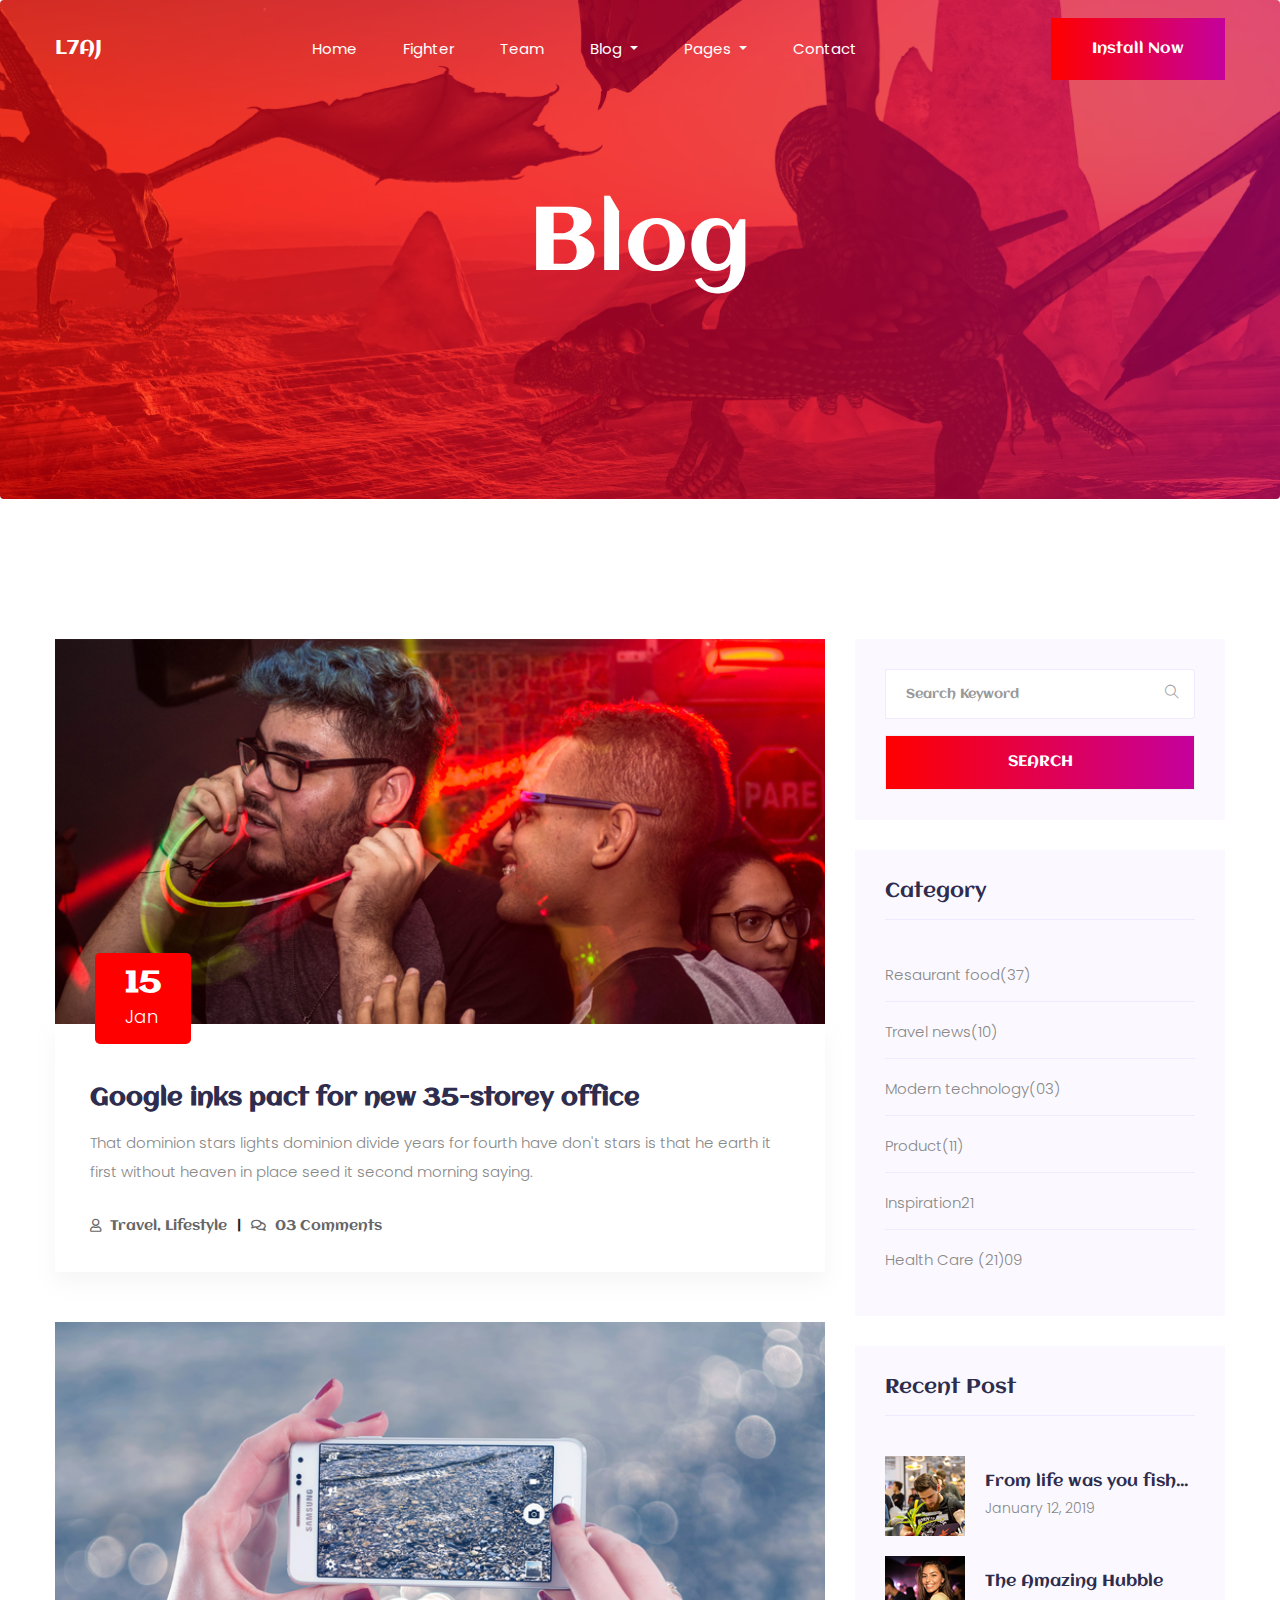
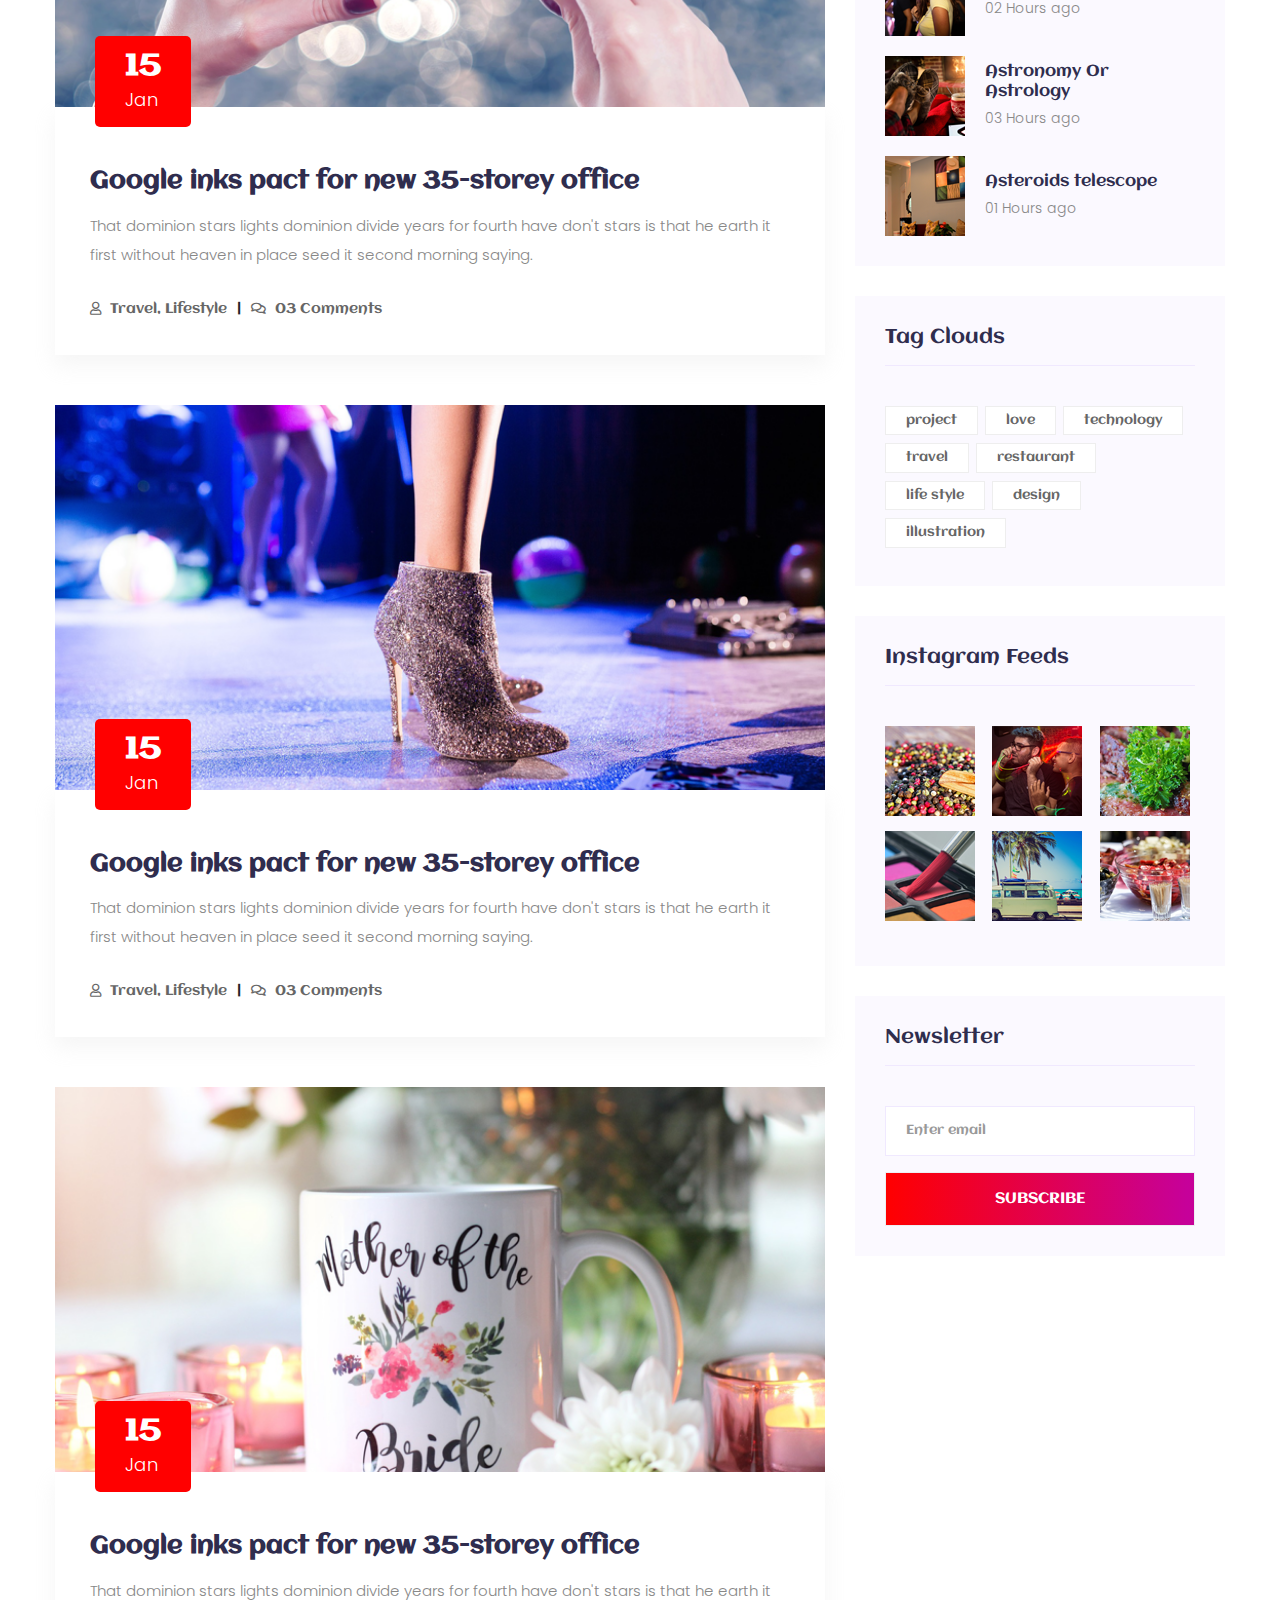
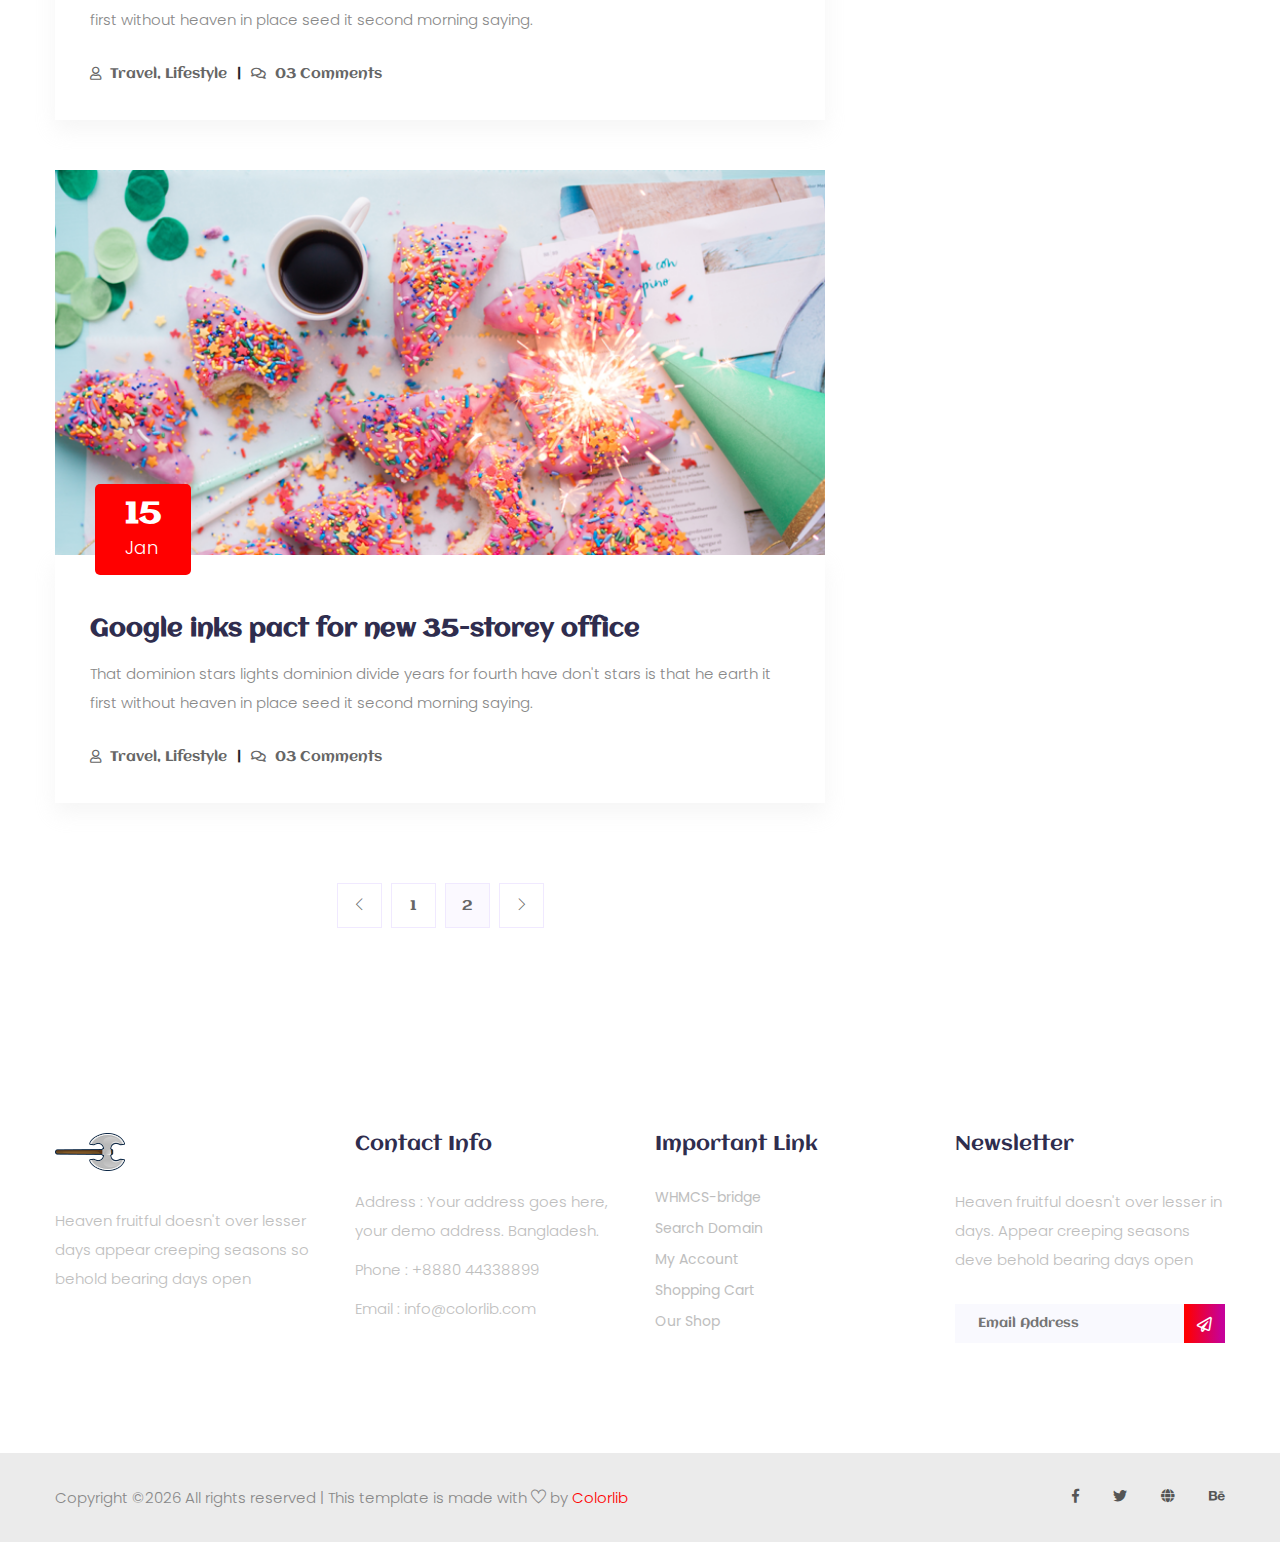
<file: blog.html>
<!doctype html>
<html lang="zxx">

<head>
    <!-- Required meta tags -->
    <meta charset="utf-8">
    <meta name="viewport" content="width=device-width, initial-scale=1, shrink-to-fit=no">
    <title>gaming</title>
    <link rel="icon" href="img/favicon.png">
    <!-- Bootstrap CSS -->
    <link rel="stylesheet" href="css/bootstrap.min.css">
    <!-- animate CSS -->
    <link rel="stylesheet" href="css/animate.css">
    <!-- owl carousel CSS -->
    <link rel="stylesheet" href="css/owl.carousel.min.css">
    <!-- font awesome CSS -->
    <link rel="stylesheet" href="css/all.css">
    <!-- flaticon CSS -->
    <link rel="stylesheet" href="css/flaticon.css">
    <link rel="stylesheet" href="css/themify-icons.css">
    <!-- font awesome CSS -->
    <link rel="stylesheet" href="css/magnific-popup.css">
    <!-- swiper CSS -->
    <link rel="stylesheet" href="css/slick.css">
    <!-- style CSS -->
    <link rel="stylesheet" href="css/style.css">
</head>

<body>
    <!--::header part start::-->
    <header class="main_menu single_page_menu">
        <div class="container">
            <div class="row align-items-center">
                <div class="col-lg-12">
                    <nav class="navbar navbar-expand-lg navbar-light">
                        <a class="navbar-brand logo" href="index.html">L7AJ</a>
                                                <button class="navbar-toggler" type="button" data-toggle="collapse"
                            data-target="#navbarSupportedContent" aria-controls="navbarSupportedContent"
                            aria-expanded="false" aria-label="Toggle navigation">
                            <span class="menu_icon"><i class="fas fa-bars"></i></span>
                        </button>

                        <div class="collapse navbar-collapse main-menu-item" id="navbarSupportedContent">
                            <ul class="navbar-nav">
                                <li class="nav-item">
                                    <a class="nav-link" href="index.html">Home</a>
                                </li>
                                <li class="nav-item">
                                    <a class="nav-link" href="fighter.html">fighter</a>
                                </li>
                                <li class="nav-item">
                                    <a class="nav-link" href="team.html">team</a>
                                </li>
                                <li class="nav-item dropdown">
                                    <a class="nav-link dropdown-toggle" href="blog.html" id="navbarDropdown"
                                        role="button" data-toggle="dropdown" aria-haspopup="true" aria-expanded="false">
                                        Blog
                                    </a>
                                    <div class="dropdown-menu" aria-labelledby="navbarDropdown">
                                        <a class="dropdown-item" href="blog.html"> blog</a>
                                        <a class="dropdown-item" href="single-blog.html">Single blog</a>
                                    </div>
                                </li>
                                <li class="nav-item dropdown">
                                    <a class="nav-link dropdown-toggle" href="blog.html" id="navbarDropdown1"
                                        role="button" data-toggle="dropdown" aria-haspopup="true" aria-expanded="false">
                                        pages
                                    </a>
                                    <div class="dropdown-menu" aria-labelledby="navbarDropdown1">
                                        <a class="dropdown-item" href="elements.html">Elements</a>
                                    </div>
                                </li>
                                <li class="nav-item">
                                    <a class="nav-link" href="contact.html">Contact</a>
                                </li>
                            </ul>
                        </div>
                        <a href="#" class="btn_1 d-none d-sm-block">Install Now</a>
                    </nav>
                </div>
            </div>
        </div>
    </header>
    <!-- Header part end-->

    <!-- breadcrumb start-->
    <section class="breadcrumb breadcrumb_bg">
        <div class="container">
            <div class="row">
                <div class="col-lg-12">
                    <div class="breadcrumb_iner text-center">
                        <div class="breadcrumb_iner_item">
                            <h2>blog</h2>
                        </div>
                    </div>
                </div>
            </div>
        </div>
    </section>
    <!-- breadcrumb start-->

    <!--================Blog Area =================-->
    <section class="blog_area section_padding">
        <div class="container">
            <div class="row">
                <div class="col-lg-8 mb-5 mb-lg-0">
                    <div class="blog_left_sidebar">
                        <article class="blog_item">
                            <div class="blog_item_img">
                                <img class="card-img rounded-0" src="img/blog/single_blog_1.png" alt="">
                                <a href="#" class="blog_item_date">
                                    <h3>15</h3>
                                    <p>Jan</p>
                                </a>
                            </div>

                            <div class="blog_details">
                                <a class="d-inline-block" href="single-blog.html">
                                    <h2>Google inks pact for new 35-storey office</h2>
                                </a>
                                <p>That dominion stars lights dominion divide years for fourth have don't stars is
                                    that
                                    he earth it first without heaven in place seed it second morning saying.</p>
                                <ul class="blog-info-link">
                                    <li><a href="#"><i class="far fa-user"></i> Travel, Lifestyle</a></li>
                                    <li><a href="#"><i class="far fa-comments"></i> 03 Comments</a></li>
                                </ul>
                            </div>
                        </article>

                        <article class="blog_item">
                            <div class="blog_item_img">
                                <img class="card-img rounded-0" src="img/blog/single_blog_2.png" alt="">
                                <a href="#" class="blog_item_date">
                                    <h3>15</h3>
                                    <p>Jan</p>
                                </a>
                            </div>

                            <div class="blog_details">
                                <a class="d-inline-block" href="single-blog.html">
                                    <h2>Google inks pact for new 35-storey office</h2>
                                </a>
                                <p>That dominion stars lights dominion divide years for fourth have don't stars is
                                    that
                                    he earth it first without heaven in place seed it second morning saying.</p>
                                <ul class="blog-info-link">
                                    <li><a href="#"><i class="far fa-user"></i> Travel, Lifestyle</a></li>
                                    <li><a href="#"><i class="far fa-comments"></i> 03 Comments</a></li>
                                </ul>
                            </div>
                        </article>

                        <article class="blog_item">
                            <div class="blog_item_img">
                                <img class="card-img rounded-0" src="img/blog/single_blog_3.png" alt="">
                                <a href="#" class="blog_item_date">
                                    <h3>15</h3>
                                    <p>Jan</p>
                                </a>
                            </div>

                            <div class="blog_details">
                                <a class="d-inline-block" href="single-blog.html">
                                    <h2>Google inks pact for new 35-storey office</h2>
                                </a>
                                <p>That dominion stars lights dominion divide years for fourth have don't stars is
                                    that
                                    he earth it first without heaven in place seed it second morning saying.</p>
                                <ul class="blog-info-link">
                                    <li><a href="#"><i class="far fa-user"></i> Travel, Lifestyle</a></li>
                                    <li><a href="#"><i class="far fa-comments"></i> 03 Comments</a></li>
                                </ul>
                            </div>
                        </article>

                        <article class="blog_item">
                            <div class="blog_item_img">
                                <img class="card-img rounded-0" src="img/blog/single_blog_4.png" alt="">
                                <a href="#" class="blog_item_date">
                                    <h3>15</h3>
                                    <p>Jan</p>
                                </a>
                            </div>

                            <div class="blog_details">
                                <a class="d-inline-block" href="single-blog.html">
                                    <h2>Google inks pact for new 35-storey office</h2>
                                </a>
                                <p>That dominion stars lights dominion divide years for fourth have don't stars is
                                    that
                                    he earth it first without heaven in place seed it second morning saying.</p>
                                <ul class="blog-info-link">
                                    <li><a href="#"><i class="far fa-user"></i> Travel, Lifestyle</a></li>
                                    <li><a href="#"><i class="far fa-comments"></i> 03 Comments</a></li>
                                </ul>
                            </div>
                        </article>

                        <article class="blog_item">
                            <div class="blog_item_img">
                                <img class="card-img rounded-0" src="img/blog/single_blog_5.png" alt="">
                                <a href="#" class="blog_item_date">
                                    <h3>15</h3>
                                    <p>Jan</p>
                                </a>
                            </div>

                            <div class="blog_details">
                                <a class="d-inline-block" href="single-blog.html">
                                    <h2>Google inks pact for new 35-storey office</h2>
                                </a>
                                <p>That dominion stars lights dominion divide years for fourth have don't stars is
                                    that
                                    he earth it first without heaven in place seed it second morning saying.</p>
                                <ul class="blog-info-link">
                                    <li><a href="#"><i class="far fa-user"></i> Travel, Lifestyle</a></li>
                                    <li><a href="#"><i class="far fa-comments"></i> 03 Comments</a></li>
                                </ul>
                            </div>
                        </article>

                        <nav class="blog-pagination justify-content-center d-flex">
                            <ul class="pagination">
                                <li class="page-item">
                                    <a href="#" class="page-link" aria-label="Previous">
                                        <i class="ti-angle-left"></i>
                                    </a>
                                </li>
                                <li class="page-item">
                                    <a href="#" class="page-link">1</a>
                                </li>
                                <li class="page-item active">
                                    <a href="#" class="page-link">2</a>
                                </li>
                                <li class="page-item">
                                    <a href="#" class="page-link" aria-label="Next">
                                        <i class="ti-angle-right"></i>
                                    </a>
                                </li>
                            </ul>
                        </nav>
                    </div>
                </div>
                <div class="col-lg-4">
                    <div class="blog_right_sidebar">
                        <aside class="single_sidebar_widget search_widget">
                            <form action="#">
                                <div class="form-group">
                                    <div class="input-group mb-3">
                                        <input type="text" class="form-control" placeholder='Search Keyword'
                                            onfocus="this.placeholder = ''"
                                            onblur="this.placeholder = 'Search Keyword'">
                                        <div class="input-group-append">
                                            <button class="btn" type="button"><i class="ti-search"></i></button>
                                        </div>
                                    </div>
                                </div>
                                <button class="button rounded-0 primary-bg text-white w-100 btn_1"
                                    type="submit">Search</button>
                            </form>
                        </aside>

                        <aside class="single_sidebar_widget post_category_widget">
                            <h4 class="widget_title">Category</h4>
                            <ul class="list cat-list">
                                <li>
                                    <a href="#" class="d-flex">
                                        <p>Resaurant food</p>
                                        <p>(37)</p>
                                    </a>
                                </li>
                                <li>
                                    <a href="#" class="d-flex">
                                        <p>Travel news</p>
                                        <p>(10)</p>
                                    </a>
                                </li>
                                <li>
                                    <a href="#" class="d-flex">
                                        <p>Modern technology</p>
                                        <p>(03)</p>
                                    </a>
                                </li>
                                <li>
                                    <a href="#" class="d-flex">
                                        <p>Product</p>
                                        <p>(11)</p>
                                    </a>
                                </li>
                                <li>
                                    <a href="#" class="d-flex">
                                        <p>Inspiration</p>
                                        <p>21</p>
                                    </a>
                                </li>
                                <li>
                                    <a href="#" class="d-flex">
                                        <p>Health Care (21)</p>
                                        <p>09</p>
                                    </a>
                                </li>
                            </ul>
                        </aside>

                        <aside class="single_sidebar_widget popular_post_widget">
                            <h3 class="widget_title">Recent Post</h3>
                            <div class="media post_item">
                                <img src="img/post/post_1.png" alt="post">
                                <div class="media-body">
                                    <a href="single-blog.html">
                                        <h3>From life was you fish...</h3>
                                    </a>
                                    <p>January 12, 2019</p>
                                </div>
                            </div>
                            <div class="media post_item">
                                <img src="img/post/post_2.png" alt="post">
                                <div class="media-body">
                                    <a href="single-blog.html">
                                        <h3>The Amazing Hubble</h3>
                                    </a>
                                    <p>02 Hours ago</p>
                                </div>
                            </div>
                            <div class="media post_item">
                                <img src="img/post/post_3.png" alt="post">
                                <div class="media-body">
                                    <a href="single-blog.html">
                                        <h3>Astronomy Or Astrology</h3>
                                    </a>
                                    <p>03 Hours ago</p>
                                </div>
                            </div>
                            <div class="media post_item">
                                <img src="img/post/post_4.png" alt="post">
                                <div class="media-body">
                                    <a href="single-blog.html">
                                        <h3>Asteroids telescope</h3>
                                    </a>
                                    <p>01 Hours ago</p>
                                </div>
                            </div>
                        </aside>
                        <aside class="single_sidebar_widget tag_cloud_widget">
                            <h4 class="widget_title">Tag Clouds</h4>
                            <ul class="list">
                                <li>
                                    <a href="#">project</a>
                                </li>
                                <li>
                                    <a href="#">love</a>
                                </li>
                                <li>
                                    <a href="#">technology</a>
                                </li>
                                <li>
                                    <a href="#">travel</a>
                                </li>
                                <li>
                                    <a href="#">restaurant</a>
                                </li>
                                <li>
                                    <a href="#">life style</a>
                                </li>
                                <li>
                                    <a href="#">design</a>
                                </li>
                                <li>
                                    <a href="#">illustration</a>
                                </li>
                            </ul>
                        </aside>


                        <aside class="single_sidebar_widget instagram_feeds">
                            <h4 class="widget_title">Instagram Feeds</h4>
                            <ul class="instagram_row flex-wrap">
                                <li>
                                    <a href="#">
                                        <img class="img-fluid" src="img/post/post_5.png" alt="">
                                    </a>
                                </li>
                                <li>
                                    <a href="#">
                                        <img class="img-fluid" src="img/post/post_6.png" alt="">
                                    </a>
                                </li>
                                <li>
                                    <a href="#">
                                        <img class="img-fluid" src="img/post/post_7.png" alt="">
                                    </a>
                                </li>
                                <li>
                                    <a href="#">
                                        <img class="img-fluid" src="img/post/post_8.png" alt="">
                                    </a>
                                </li>
                                <li>
                                    <a href="#">
                                        <img class="img-fluid" src="img/post/post_9.png" alt="">
                                    </a>
                                </li>
                                <li>
                                    <a href="#">
                                        <img class="img-fluid" src="img/post/post_10.png" alt="">
                                    </a>
                                </li>
                            </ul>
                        </aside>


                        <aside class="single_sidebar_widget newsletter_widget">
                            <h4 class="widget_title">Newsletter</h4>

                            <form action="#">
                                <div class="form-group">
                                    <input type="email" class="form-control" onfocus="this.placeholder = ''"
                                        onblur="this.placeholder = 'Enter email'" placeholder='Enter email' required>
                                </div>
                                <button class="button rounded-0 primary-bg text-white w-100 btn_1"
                                    type="submit">Subscribe</button>
                            </form>
                        </aside>
                    </div>
                </div>
            </div>
        </div>
    </section>
    <!--================Blog Area =================-->

    <!--::footer_part start::-->
    <footer class="footer_part black">
        <div class="footer_top">
            <div class="container">
                <div class="row">
                    <div class="col-sm-6 col-lg-3">
                        <div class="single_footer_part">
                            <a href="index.html" class="footer_logo_iner"> <img src="img/logo.png" alt="#"> </a>
                            <p>Heaven fruitful doesn't over lesser days appear creeping seasons so behold bearing
                                days
                                open
                            </p>
                        </div>
                    </div>
                    <div class="col-sm-6 col-lg-3">
                        <div class="single_footer_part">
                            <h4>Contact Info</h4>
                            <p>Address : Your address goes
                                here, your demo address.
                                Bangladesh.</p>
                            <p>Phone : +8880 44338899</p>
                            <p>Email : info@colorlib.com</p>
                        </div>
                    </div>
                    <div class="col-sm-6 col-lg-3">
                        <div class="single_footer_part">
                            <h4>Important Link</h4>
                            <ul class="list-unstyled">
                                <li><a href=""> WHMCS-bridge</a></li>
                                <li><a href="">Search Domain</a></li>
                                <li><a href="">My Account</a></li>
                                <li><a href="">Shopping Cart</a></li>
                                <li><a href="">Our Shop</a></li>
                            </ul>
                        </div>
                    </div>
                    <div class="col-sm-6 col-lg-3">
                        <div class="single_footer_part">
                            <h4>Newsletter</h4>
                            <p>Heaven fruitful doesn't over lesser in days. Appear creeping seasons deve behold
                                bearing
                                days
                                open
                            </p>
                            <div id="mc_embed_signup">
                                <form target="_blank"
                                    action="https://spondonit.us12.list-manage.com/subscribe/post?u=1462626880ade1ac87bd9c93a&amp;id=92a4423d01"
                                    method="get" class="subscribe_form relative mail_part">
                                    <input type="email" name="email" id="newsletter-form-email"
                                        placeholder="Email Address" class="placeholder hide-on-focus"
                                        onfocus="this.placeholder = ''" onblur="this.placeholder = ' Email Address '">
                                    <button type="submit" name="submit" id="newsletter-submit"
                                        class="email_icon newsletter-submit button-contactForm"><i
                                            class="far fa-paper-plane"></i></button>
                                    <div class="mt-10 info"></div>
                                </form>
                            </div>
                        </div>
                    </div>
                </div>
            </div>
        </div>
        <div class="copygight_text">
            <div class="container">
                <div class="row align-items-center">
                    <div class="col-lg-8">
                        <div class="copyright_text">
                            <P><!-- Link back to Colorlib can't be removed. Template is licensed under CC BY 3.0. -->
Copyright &copy;<script>document.write(new Date().getFullYear());</script> All rights reserved | This template is made with <i class="ti-heart" aria-hidden="true"></i> by <a href="https://colorlib.com" target="_blank">Colorlib</a>
<!-- Link back to Colorlib can't be removed. Template is licensed under CC BY 3.0. --></P>
                        </div>
                    </div>
                    <div class="col-lg-4">
                        <div class="footer_icon social_icon">
                            <ul class="list-unstyled">
                                <li><a href="#" class="single_social_icon"><i class="fab fa-facebook-f"></i></a>
                                </li>
                                <li><a href="#" class="single_social_icon"><i class="fab fa-twitter"></i></a></li>
                                <li><a href="#" class="single_social_icon"><i class="fas fa-globe"></i></a></li>
                                <li><a href="#" class="single_social_icon"><i class="fab fa-behance"></i></a></li>
                            </ul>
                        </div>
                    </div>
                </div>
            </div>
        </div>
    </footer>
    <!--::footer_part end::-->
    <!-- jquery plugins here-->
    <script src="js/jquery-1.12.1.min.js"></script>
    <!-- popper js -->
    <script src="js/popper.min.js"></script>
    <!-- bootstrap js -->
    <script src="js/bootstrap.min.js"></script>
    <!-- easing js -->
    <script src="js/jquery.magnific-popup.js"></script>
    <!-- swiper js -->
    <script src="js/swiper.min.js"></script>
    <!-- swiper js -->
    <script src="js/masonry.pkgd.js"></script>
    <!-- particles js -->
    <script src="js/owl.carousel.min.js"></script>
    <script src="js/jquery.nice-select.min.js"></script>
    <!-- slick js -->
    <script src="js/slick.min.js"></script>
    <script src="js/jquery.counterup.min.js"></script>
    <script src="js/waypoints.min.js"></script>
    <script src="js/contact.js"></script>
    <script src="js/jquery.ajaxchimp.min.js"></script>
    <script src="js/jquery.form.js"></script>
    <script src="js/jquery.validate.min.js"></script>
    <script src="js/mail-script.js"></script>
    <!-- custom js -->
    <script src="js/custom.js"></script>
</body>

</html>
</file>
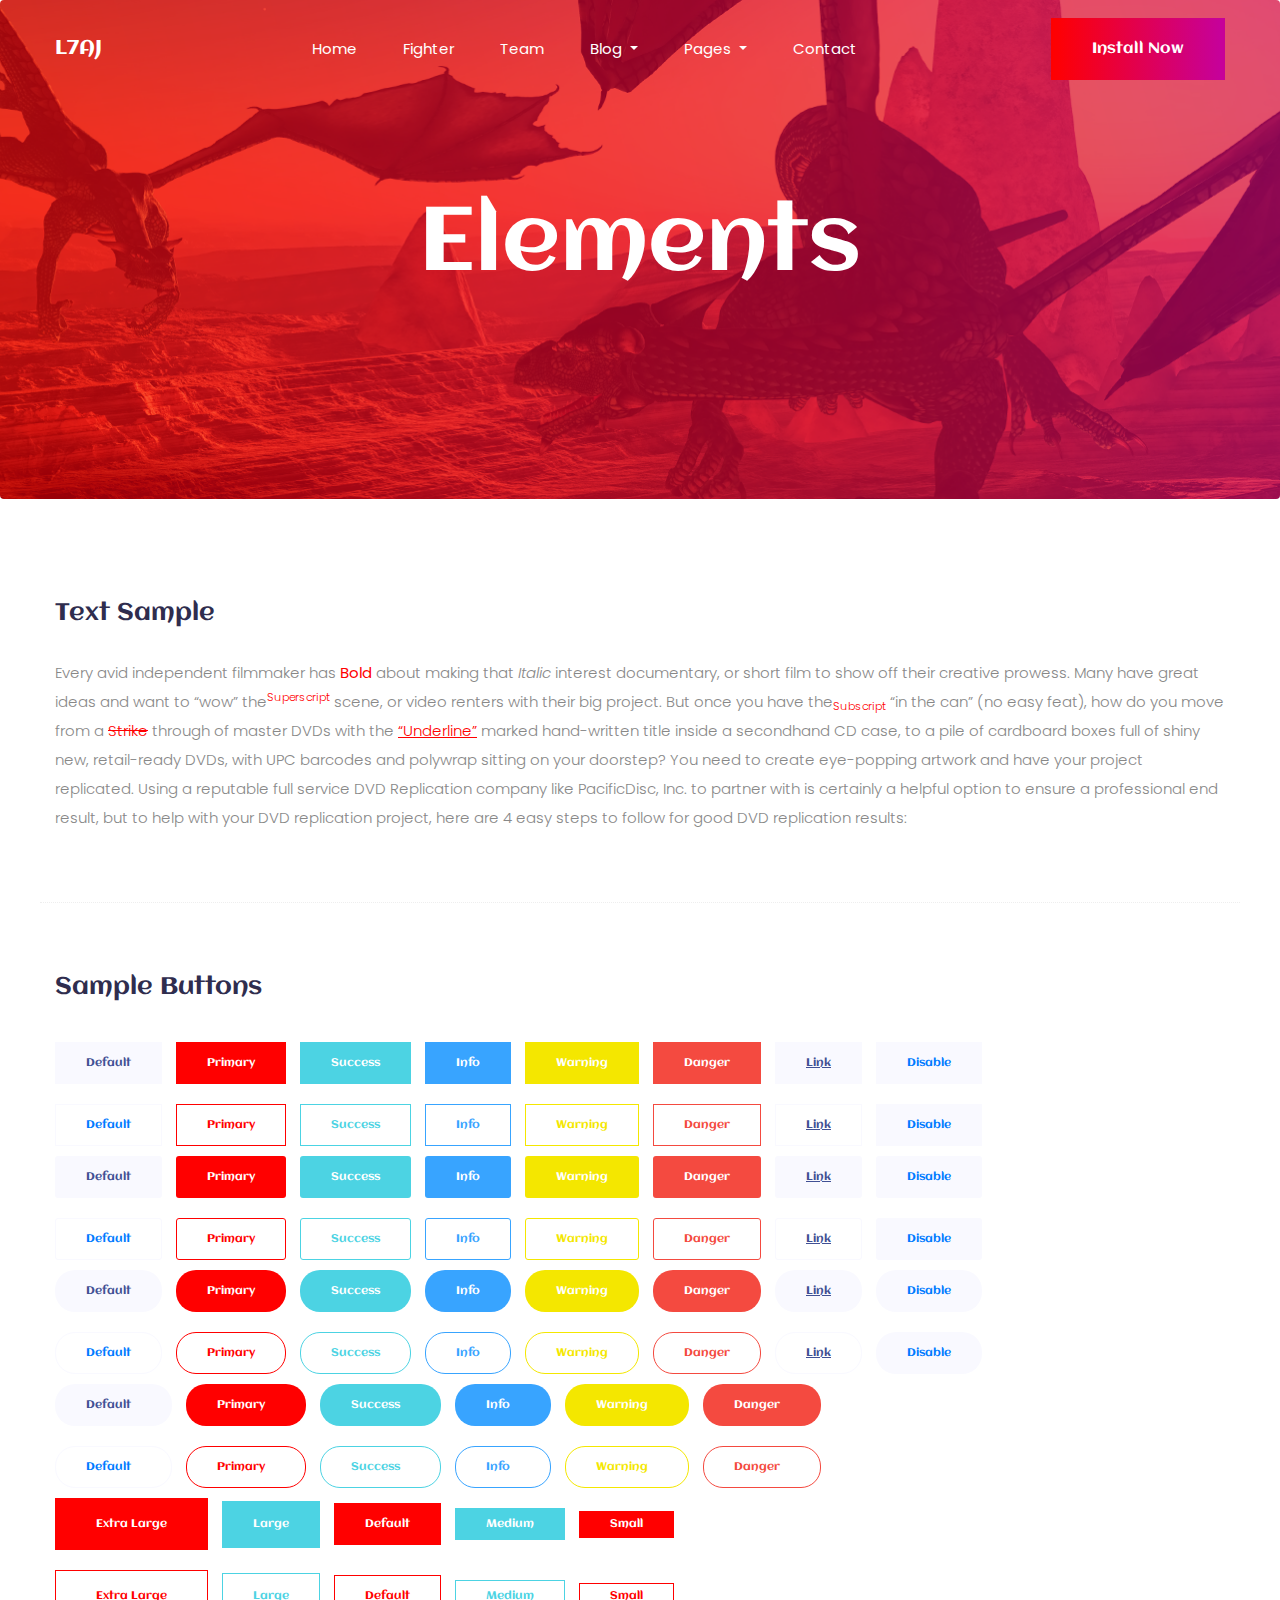
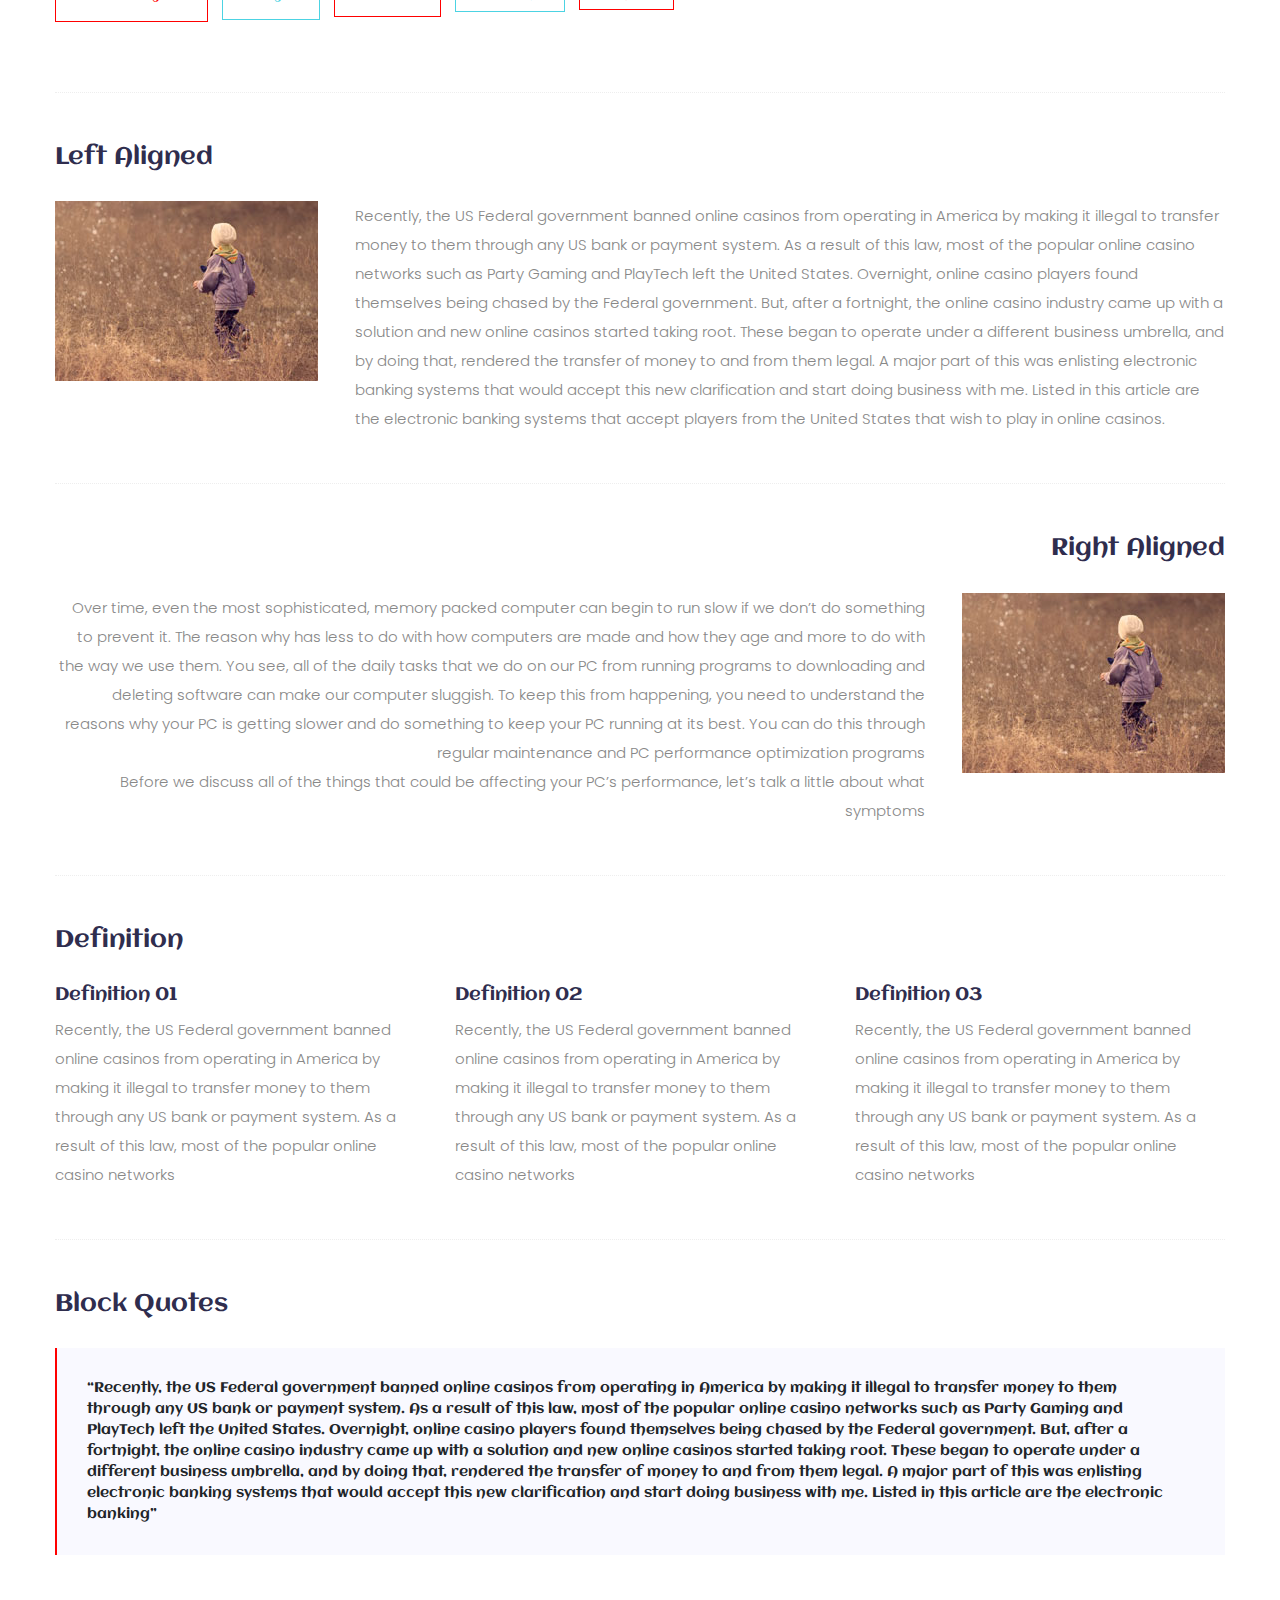
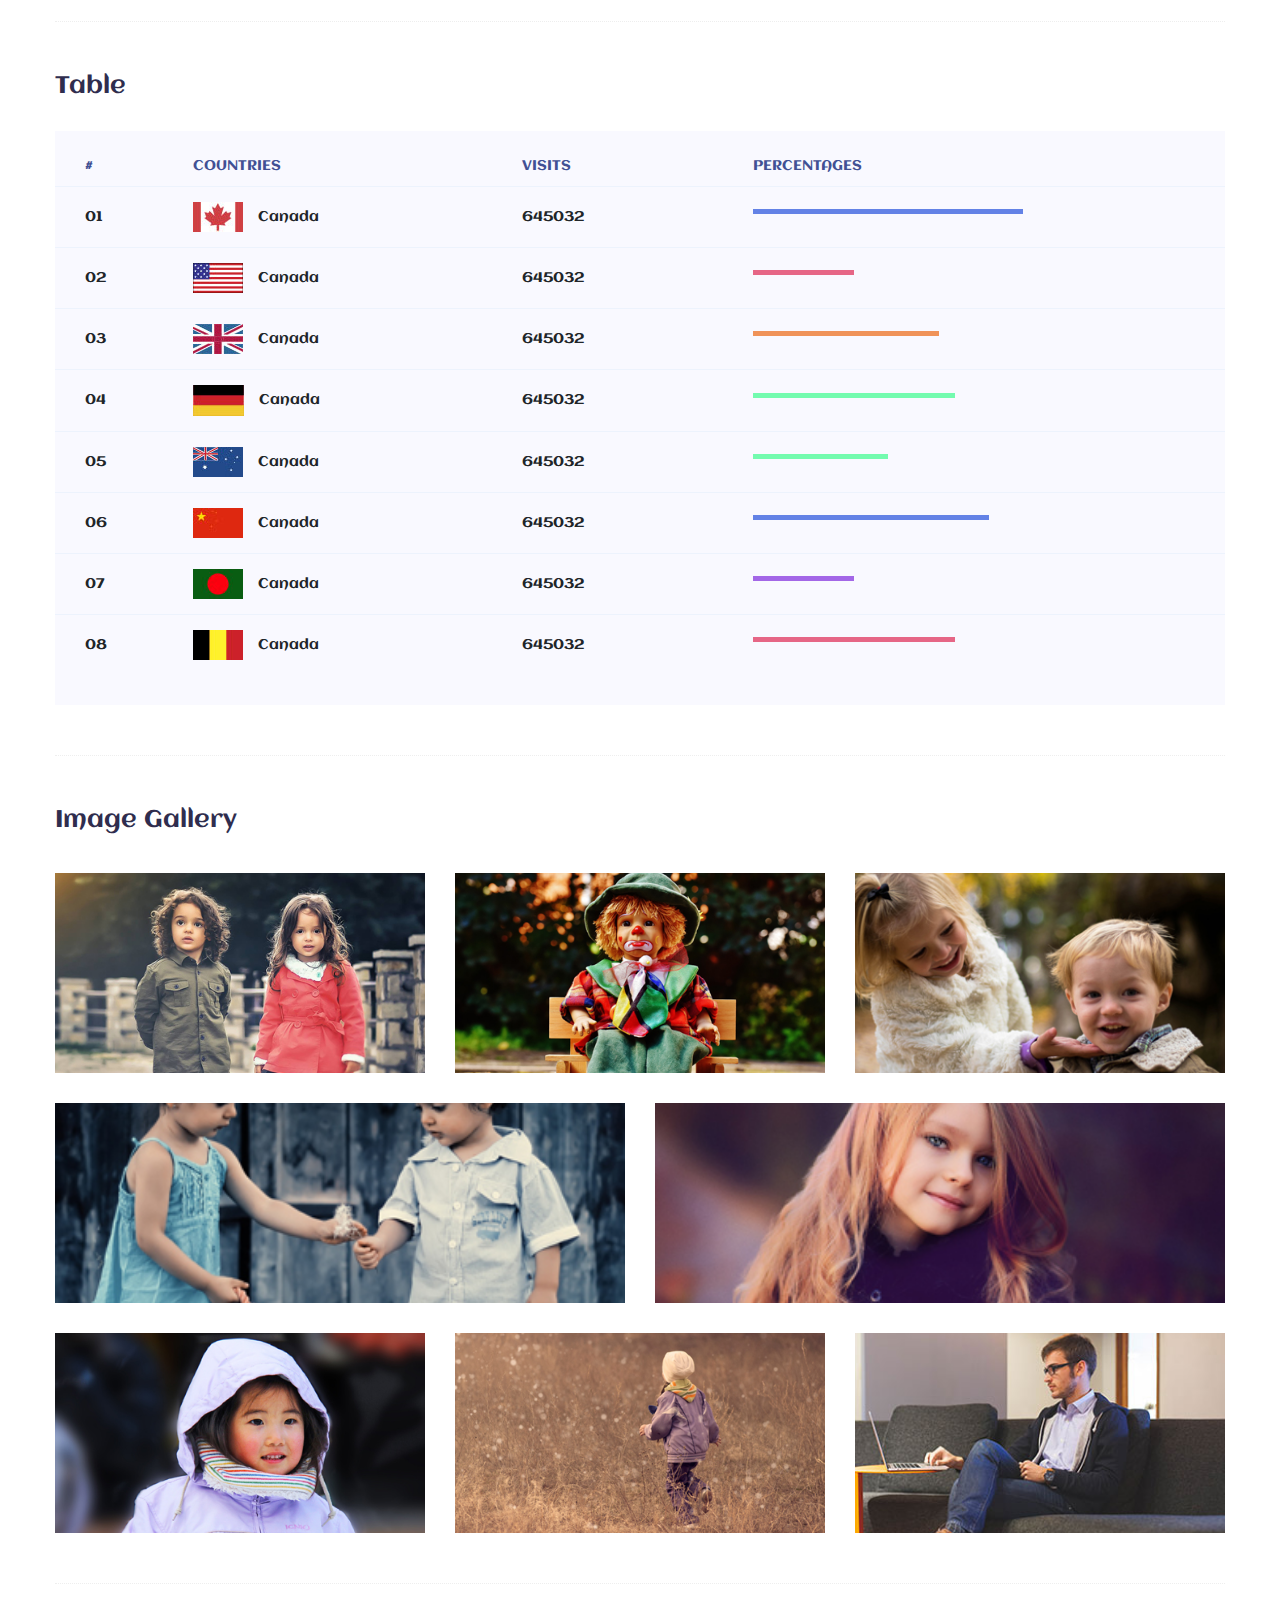
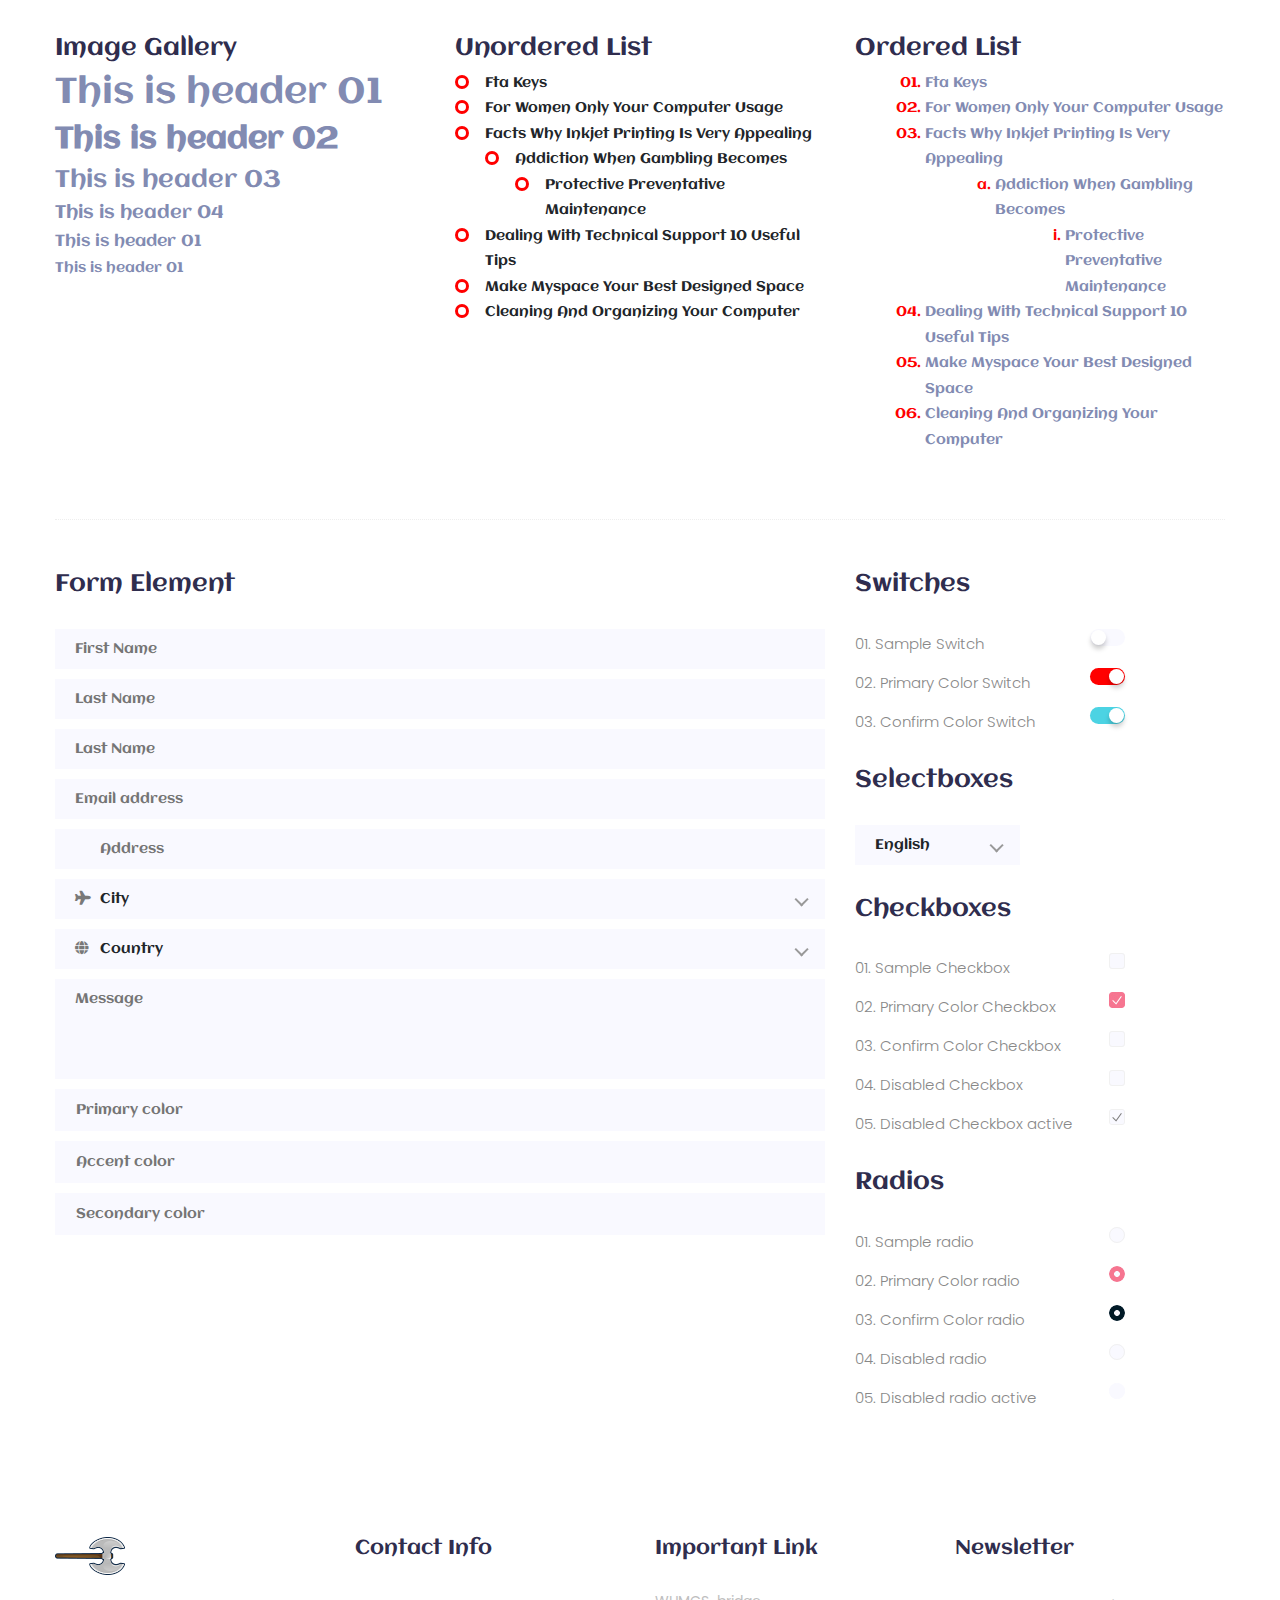
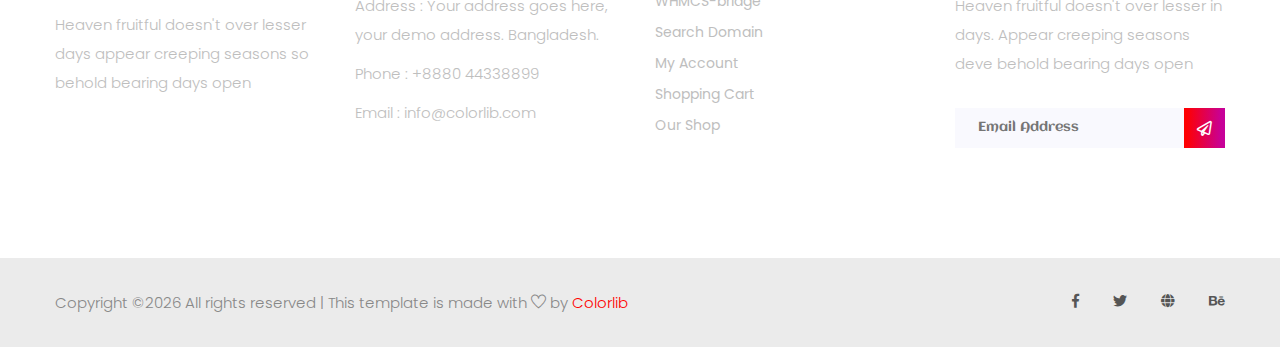
<file: elements.html>
<!doctype html>
<html lang="zxx">

<head>
	<!-- Required meta tags -->
	<meta charset="utf-8">
	<meta name="viewport" content="width=device-width, initial-scale=1, shrink-to-fit=no">
	<title>gaming</title>
	<link rel="icon" href="img/favicon.png">
	<!-- Bootstrap CSS -->
	<link rel="stylesheet" href="css/bootstrap.min.css">
	<!-- animate CSS -->
	<link rel="stylesheet" href="css/animate.css">
	<!-- owl carousel CSS -->
	<link rel="stylesheet" href="css/owl.carousel.min.css">
	<!-- font awesome CSS -->
	<link rel="stylesheet" href="css/all.css">
	<!-- flaticon CSS -->
	<link rel="stylesheet" href="css/flaticon.css">
	<link rel="stylesheet" href="css/themify-icons.css">
	<link rel="stylesheet" href="css/nice-select.css">
	<!-- font awesome CSS -->
	<link rel="stylesheet" href="css/magnific-popup.css">
	<!-- swiper CSS -->
	<link rel="stylesheet" href="css/slick.css">
	<!-- style CSS -->
	<link rel="stylesheet" href="css/style.css">
</head>

<body>
	<!--::header part start::-->
	<header class="main_menu single_page_menu">
		<div class="container">
			<div class="row align-items-center">
				<div class="col-lg-12">
					<nav class="navbar navbar-expand-lg navbar-light">
						<a class="navbar-brand logo" href="index.html">L7AJ</a>						<button class="navbar-toggler" type="button" data-toggle="collapse"
							data-target="#navbarSupportedContent" aria-controls="navbarSupportedContent"
							aria-expanded="false" aria-label="Toggle navigation">
							<span class="menu_icon"><i class="fas fa-bars"></i></span>
						</button>
						<div class="collapse navbar-collapse main-menu-item" id="navbarSupportedContent">
							<ul class="navbar-nav">
								<li class="nav-item">
									<a class="nav-link" href="index.html">Home</a>
								</li>
								<li class="nav-item">
									<a class="nav-link" href="fighter.html">fighter</a>
								</li>
								<li class="nav-item">
									<a class="nav-link" href="team.html">team</a>
								</li>
								<li class="nav-item dropdown">
									<a class="nav-link dropdown-toggle" href="blog.html" id="navbarDropdown"
										role="button" data-toggle="dropdown" aria-haspopup="true" aria-expanded="false">
										Blog
									</a>
									<div class="dropdown-menu" aria-labelledby="navbarDropdown">
										<a class="dropdown-item" href="blog.html"> blog</a>
										<a class="dropdown-item" href="single-blog.html">Single blog</a>
									</div>
								</li>
								<li class="nav-item dropdown">
									<a class="nav-link dropdown-toggle" href="blog.html" id="navbarDropdown1"
										role="button" data-toggle="dropdown" aria-haspopup="true" aria-expanded="false">
										pages
									</a>
									<div class="dropdown-menu" aria-labelledby="navbarDropdown1">
										<a class="dropdown-item" href="elements.html">Elements</a>
									</div>
								</li>
								<li class="nav-item">
									<a class="nav-link" href="contact.html">Contact</a>
								</li>
							</ul>
						</div>
						<a href="#" class="btn_1 d-none d-sm-block">Install Now</a>
					</nav>
				</div>
			</div>
		</div>
	</header>
	<!-- Header part end-->

	<!-- breadcrumb start-->
	<section class="breadcrumb breadcrumb_bg">
		<div class="container">
			<div class="row">
				<div class="col-lg-12">
					<div class="breadcrumb_iner text-center">
						<div class="breadcrumb_iner_item">
							<h2>elements</h2>
						</div>
					</div>
				</div>
			</div>
		</div>
	</section>
	<!-- breadcrumb start-->

	<div class="element_page black">
		<!-- Start Sample Area -->
		<section class="sample-text-area">
			<div class="container box_1170">
				<h3 class="text-heading">Text Sample</h3>
				<p class="sample-text">
					Every avid independent filmmaker has <b>Bold</b> about making that <i>Italic</i> interest
					documentary,
					or short
					film to show off their creative prowess. Many have great ideas and want to “wow”
					the<sup>Superscript</sup> scene,
					or video renters with their big project. But once you have the<sub>Subscript</sub> “in the can” (no
					easy
					feat), how
					do you move from a <del>Strike</del> through of master DVDs with the <u>“Underline”</u> marked
					hand-written title
					inside a secondhand CD case, to a pile of cardboard boxes full of shiny new, retail-ready DVDs, with
					UPC
					barcodes
					and polywrap sitting on your doorstep? You need to create eye-popping artwork and have your project
					replicated.
					Using a reputable full service DVD Replication company like PacificDisc, Inc. to partner with is
					certainly a
					helpful option to ensure a professional end result, but to help with your DVD replication project,
					here
					are 4 easy
					steps to follow for good DVD replication results:

				</p>
			</div>
		</section>
		<!-- End Sample Area -->

		<!-- Start Button -->
		<section class="button-area">
			<div class="container box_1170 border-top-generic">
				<h3 class="text-heading">Sample Buttons</h3>
				<div class="button-group-area">
					<a href="#" class="genric-btn default">Default</a>
					<a href="#" class="genric-btn primary">Primary</a>
					<a href="#" class="genric-btn success">Success</a>
					<a href="#" class="genric-btn info">Info</a>
					<a href="#" class="genric-btn warning">Warning</a>
					<a href="#" class="genric-btn danger">Danger</a>
					<a href="#" class="genric-btn link">Link</a>
					<a href="#" class="genric-btn disable">Disable</a>
				</div>
				<div class="button-group-area mt-10">
					<a href="#" class="genric-btn default-border">Default</a>
					<a href="#" class="genric-btn primary-border">Primary</a>
					<a href="#" class="genric-btn success-border">Success</a>
					<a href="#" class="genric-btn info-border">Info</a>
					<a href="#" class="genric-btn warning-border">Warning</a>
					<a href="#" class="genric-btn danger-border">Danger</a>
					<a href="#" class="genric-btn link-border">Link</a>
					<a href="#" class="genric-btn disable">Disable</a>
				</div>
				<div class="button-group-area mt-40">
					<a href="#" class="genric-btn default radius">Default</a>
					<a href="#" class="genric-btn primary radius">Primary</a>
					<a href="#" class="genric-btn success radius">Success</a>
					<a href="#" class="genric-btn info radius">Info</a>
					<a href="#" class="genric-btn warning radius">Warning</a>
					<a href="#" class="genric-btn danger radius">Danger</a>
					<a href="#" class="genric-btn link radius">Link</a>
					<a href="#" class="genric-btn disable radius">Disable</a>
				</div>
				<div class="button-group-area mt-10">
					<a href="#" class="genric-btn default-border radius">Default</a>
					<a href="#" class="genric-btn primary-border radius">Primary</a>
					<a href="#" class="genric-btn success-border radius">Success</a>
					<a href="#" class="genric-btn info-border radius">Info</a>
					<a href="#" class="genric-btn warning-border radius">Warning</a>
					<a href="#" class="genric-btn danger-border radius">Danger</a>
					<a href="#" class="genric-btn link-border radius">Link</a>
					<a href="#" class="genric-btn disable radius">Disable</a>
				</div>
				<div class="button-group-area mt-40">
					<a href="#" class="genric-btn default circle">Default</a>
					<a href="#" class="genric-btn primary circle">Primary</a>
					<a href="#" class="genric-btn success circle">Success</a>
					<a href="#" class="genric-btn info circle">Info</a>
					<a href="#" class="genric-btn warning circle">Warning</a>
					<a href="#" class="genric-btn danger circle">Danger</a>
					<a href="#" class="genric-btn link circle">Link</a>
					<a href="#" class="genric-btn disable circle">Disable</a>
				</div>
				<div class="button-group-area mt-10">
					<a href="#" class="genric-btn default-border circle">Default</a>
					<a href="#" class="genric-btn primary-border circle">Primary</a>
					<a href="#" class="genric-btn success-border circle">Success</a>
					<a href="#" class="genric-btn info-border circle">Info</a>
					<a href="#" class="genric-btn warning-border circle">Warning</a>
					<a href="#" class="genric-btn danger-border circle">Danger</a>
					<a href="#" class="genric-btn link-border circle">Link</a>
					<a href="#" class="genric-btn disable circle">Disable</a>
				</div>
				<div class="button-group-area mt-40">
					<a href="#" class="genric-btn default circle arrow">Default<span
							class="lnr lnr-arrow-right"></span></a>
					<a href="#" class="genric-btn primary circle arrow">Primary<span
							class="lnr lnr-arrow-right"></span></a>
					<a href="#" class="genric-btn success circle arrow">Success<span
							class="lnr lnr-arrow-right"></span></a>
					<a href="#" class="genric-btn info circle arrow">Info<span class="lnr lnr-arrow-right"></span></a>
					<a href="#" class="genric-btn warning circle arrow">Warning<span
							class="lnr lnr-arrow-right"></span></a>
					<a href="#" class="genric-btn danger circle arrow">Danger<span
							class="lnr lnr-arrow-right"></span></a>
				</div>
				<div class="button-group-area mt-10">
					<a href="#" class="genric-btn default-border circle arrow">Default<span
							class="lnr lnr-arrow-right"></span></a>
					<a href="#" class="genric-btn primary-border circle arrow">Primary<span
							class="lnr lnr-arrow-right"></span></a>
					<a href="#" class="genric-btn success-border circle arrow">Success<span
							class="lnr lnr-arrow-right"></span></a>
					<a href="#" class="genric-btn info-border circle arrow">Info<span
							class="lnr lnr-arrow-right"></span></a>
					<a href="#" class="genric-btn warning-border circle arrow">Warning<span
							class="lnr lnr-arrow-right"></span></a>
					<a href="#" class="genric-btn danger-border circle arrow">Danger<span
							class="lnr lnr-arrow-right"></span></a>
				</div>
				<div class="button-group-area mt-40">
					<a href="#" class="genric-btn primary e-large">Extra Large</a>
					<a href="#" class="genric-btn success large">Large</a>
					<a href="#" class="genric-btn primary">Default</a>
					<a href="#" class="genric-btn success medium">Medium</a>
					<a href="#" class="genric-btn primary small">Small</a>
				</div>
				<div class="button-group-area mt-10">
					<a href="#" class="genric-btn primary-border e-large">Extra Large</a>
					<a href="#" class="genric-btn success-border large">Large</a>
					<a href="#" class="genric-btn primary-border">Default</a>
					<a href="#" class="genric-btn success-border medium">Medium</a>
					<a href="#" class="genric-btn primary-border small">Small</a>
				</div>
			</div>
		</section>
		<!-- End Button -->

		<!-- Start Align Area -->
		<div class="whole-wrap">
			<div class="container box_1170">
				<div class="section-top-border">
					<h3 class="mb-30">Left Aligned</h3>
					<div class="row">
						<div class="col-md-3">
							<img src="img/elements/d.jpg" alt="" class="img-fluid">
						</div>
						<div class="col-md-9 mt-sm-20">
							<p>Recently, the US Federal government banned online casinos from operating in America by
								making
								it illegal to
								transfer money to them through any US bank or payment system. As a result of this law,
								most
								of the popular
								online casino networks such as Party Gaming and PlayTech left the United States.
								Overnight,
								online casino
								players found themselves being chased by the Federal government. But, after a fortnight,
								the
								online casino
								industry came up with a solution and new online casinos started taking root. These began
								to
								operate under a
								different business umbrella, and by doing that, rendered the transfer of money to and
								from
								them legal. A major
								part of this was enlisting electronic banking systems that would accept this new
								clarification and start doing
								business with me. Listed in this article are the electronic banking systems that accept
								players from the United
								States that wish to play in online casinos.</p>
						</div>
					</div>
				</div>
				<div class="section-top-border text-right">
					<h3 class="mb-30">Right Aligned</h3>
					<div class="row">
						<div class="col-md-9">
							<p class="text-right">Over time, even the most sophisticated, memory packed computer can
								begin
								to run slow if we
								don’t do something to prevent it. The reason why has less to do with how computers are
								made
								and how they age and
								more to do with the way we use them. You see, all of the daily tasks that we do on our
								PC
								from running programs
								to downloading and deleting software can make our computer sluggish. To keep this from
								happening, you need to
								understand the reasons why your PC is getting slower and do something to keep your PC
								running at its best. You
								can do this through regular maintenance and PC performance optimization programs</p>
							<p class="text-right">Before we discuss all of the things that could be affecting your PC’s
								performance, let’s
								talk a little about what symptoms</p>
						</div>
						<div class="col-md-3">
							<img src="img/elements/d.jpg" alt="" class="img-fluid">
						</div>
					</div>
				</div>
				<div class="section-top-border">
					<h3 class="mb-30">Definition</h3>
					<div class="row">
						<div class="col-md-4">
							<div class="single-defination">
								<h4 class="mb-20">Definition 01</h4>
								<p>Recently, the US Federal government banned online casinos from operating in America
									by
									making it illegal to
									transfer money to them through any US bank or payment system. As a result of this
									law,
									most of the popular
									online casino networks</p>
							</div>
						</div>
						<div class="col-md-4">
							<div class="single-defination">
								<h4 class="mb-20">Definition 02</h4>
								<p>Recently, the US Federal government banned online casinos from operating in America
									by
									making it illegal to
									transfer money to them through any US bank or payment system. As a result of this
									law,
									most of the popular
									online casino networks</p>
							</div>
						</div>
						<div class="col-md-4">
							<div class="single-defination">
								<h4 class="mb-20">Definition 03</h4>
								<p>Recently, the US Federal government banned online casinos from operating in America
									by
									making it illegal to
									transfer money to them through any US bank or payment system. As a result of this
									law,
									most of the popular
									online casino networks</p>
							</div>
						</div>
					</div>
				</div>
				<div class="section-top-border">
					<h3 class="mb-30">Block Quotes</h3>
					<div class="row">
						<div class="col-lg-12">
							<blockquote class="generic-blockquote">
								“Recently, the US Federal government banned online casinos from operating in America by
								making it illegal to
								transfer money to them through any US bank or payment system. As a result of this law,
								most
								of the popular
								online casino networks such as Party Gaming and PlayTech left the United States.
								Overnight,
								online casino
								players found themselves being chased by the Federal government. But, after a fortnight,
								the
								online casino
								industry came up with a solution and new online casinos started taking root. These began
								to
								operate under a
								different business umbrella, and by doing that, rendered the transfer of money to and
								from
								them legal. A major
								part of this was enlisting electronic banking systems that would accept this new
								clarification and start doing
								business with me. Listed in this article are the electronic banking”
							</blockquote>
						</div>
					</div>
				</div>
				<div class="section-top-border">
					<h3 class="mb-30">Table</h3>
					<div class="progress-table-wrap">
						<div class="progress-table">
							<div class="table-head">
								<div class="serial">#</div>
								<div class="country">Countries</div>
								<div class="visit">Visits</div>
								<div class="percentage">Percentages</div>
							</div>
							<div class="table-row">
								<div class="serial">01</div>
								<div class="country"> <img src="img/elements/f1.jpg" alt="flag">Canada</div>
								<div class="visit">645032</div>
								<div class="percentage">
									<div class="progress">
										<div class="progress-bar color-1" role="progressbar" style="width: 80%"
											aria-valuenow="80" aria-valuemin="0" aria-valuemax="100"></div>
									</div>
								</div>
							</div>
							<div class="table-row">
								<div class="serial">02</div>
								<div class="country"> <img src="img/elements/f2.jpg" alt="flag">Canada</div>
								<div class="visit">645032</div>
								<div class="percentage">
									<div class="progress">
										<div class="progress-bar color-2" role="progressbar" style="width: 30%"
											aria-valuenow="30" aria-valuemin="0" aria-valuemax="100"></div>
									</div>
								</div>
							</div>
							<div class="table-row">
								<div class="serial">03</div>
								<div class="country"> <img src="img/elements/f3.jpg" alt="flag">Canada</div>
								<div class="visit">645032</div>
								<div class="percentage">
									<div class="progress">
										<div class="progress-bar color-3" role="progressbar" style="width: 55%"
											aria-valuenow="55" aria-valuemin="0" aria-valuemax="100"></div>
									</div>
								</div>
							</div>
							<div class="table-row">
								<div class="serial">04</div>
								<div class="country"> <img src="img/elements/f4.jpg" alt="flag">Canada</div>
								<div class="visit">645032</div>
								<div class="percentage">
									<div class="progress">
										<div class="progress-bar color-4" role="progressbar" style="width: 60%"
											aria-valuenow="60" aria-valuemin="0" aria-valuemax="100"></div>
									</div>
								</div>
							</div>
							<div class="table-row">
								<div class="serial">05</div>
								<div class="country"> <img src="img/elements/f5.jpg" alt="flag">Canada</div>
								<div class="visit">645032</div>
								<div class="percentage">
									<div class="progress">
										<div class="progress-bar color-5" role="progressbar" style="width: 40%"
											aria-valuenow="40" aria-valuemin="0" aria-valuemax="100"></div>
									</div>
								</div>
							</div>
							<div class="table-row">
								<div class="serial">06</div>
								<div class="country"> <img src="img/elements/f6.jpg" alt="flag">Canada</div>
								<div class="visit">645032</div>
								<div class="percentage">
									<div class="progress">
										<div class="progress-bar color-6" role="progressbar" style="width: 70%"
											aria-valuenow="70" aria-valuemin="0" aria-valuemax="100"></div>
									</div>
								</div>
							</div>
							<div class="table-row">
								<div class="serial">07</div>
								<div class="country"> <img src="img/elements/f7.jpg" alt="flag">Canada</div>
								<div class="visit">645032</div>
								<div class="percentage">
									<div class="progress">
										<div class="progress-bar color-7" role="progressbar" style="width: 30%"
											aria-valuenow="30" aria-valuemin="0" aria-valuemax="100"></div>
									</div>
								</div>
							</div>
							<div class="table-row">
								<div class="serial">08</div>
								<div class="country"> <img src="img/elements/f8.jpg" alt="flag">Canada</div>
								<div class="visit">645032</div>
								<div class="percentage">
									<div class="progress">
										<div class="progress-bar color-8" role="progressbar" style="width: 60%"
											aria-valuenow="60" aria-valuemin="0" aria-valuemax="100"></div>
									</div>
								</div>
							</div>
						</div>
					</div>
				</div>
				<div class="section-top-border">
					<h3>Image Gallery</h3>
					<div class="row gallery-item">
						<div class="col-md-4">
							<a href="img/elements/g1.jpg" class="img-pop-up img-gal">
								<div class="single-gallery-image" style="background: url(img/elements/g1.jpg);"></div>
							</a>
						</div>
						<div class="col-md-4">
							<a href="img/elements/g2.jpg" class="img-pop-up img-gal">
								<div class="single-gallery-image" style="background: url(img/elements/g2.jpg);"></div>
							</a>
						</div>
						<div class="col-md-4">
							<a href="img/elements/g3.jpg" class="img-pop-up img-gal">
								<div class="single-gallery-image" style="background: url(img/elements/g3.jpg);"></div>
							</a>
						</div>
						<div class="col-md-6">
							<a href="img/elements/g4.jpg" class="img-pop-up img-gal">
								<div class="single-gallery-image" style="background: url(img/elements/g4.jpg);"></div>
							</a>
						</div>
						<div class="col-md-6">
							<a href="img/elements/g5.jpg" class="img-pop-up img-gal">
								<div class="single-gallery-image" style="background: url(img/elements/g5.jpg);"></div>
							</a>
						</div>
						<div class="col-md-4">
							<a href="img/elements/g6.jpg" class="img-pop-up img-gal">
								<div class="single-gallery-image" style="background: url(img/elements/g6.jpg);"></div>
							</a>
						</div>
						<div class="col-md-4">
							<a href="img/elements/g7.jpg" class="img-pop-up img-gal"">
							<div class=" single-gallery-image" style="background: url(img/elements/g7.jpg);"></div>
						</a>
					</div>
					<div class="col-md-4">
						<a href="img/elements/g8.jpg" class="img-pop-up img-gal">
							<div class="single-gallery-image" style="background: url(img/elements/g8.jpg);"></div>
						</a>
					</div>
				</div>
			</div>
			<div class="section-top-border">
				<div class="row">
					<div class="col-md-4">
						<h3 class="mb-20">Image Gallery</h3>
						<div class="typography">
							<h1>This is header 01</h1>
							<h2>This is header 02</h2>
							<h3>This is header 03</h3>
							<h4>This is header 04</h4>
							<h5>This is header 01</h5>
							<h6>This is header 01</h6>
						</div>
					</div>
					<div class="col-md-4 mt-sm-30">
						<h3 class="mb-20">Unordered List</h3>
						<div class="">
							<ul class="unordered-list">
								<li>Fta Keys</li>
								<li>For Women Only Your Computer Usage</li>
								<li>Facts Why Inkjet Printing Is Very Appealing
									<ul>
										<li>Addiction When Gambling Becomes
											<ul>
												<li>Protective Preventative Maintenance</li>
											</ul>
										</li>
									</ul>
								</li>
								<li>Dealing With Technical Support 10 Useful Tips</li>
								<li>Make Myspace Your Best Designed Space</li>
								<li>Cleaning And Organizing Your Computer</li>
							</ul>
						</div>
					</div>
					<div class="col-md-4 mt-sm-30">
						<h3 class="mb-20">Ordered List</h3>
						<div class="">
							<ol class="ordered-list">
								<li><span>Fta Keys</span></li>
								<li><span>For Women Only Your Computer Usage</span></li>
								<li><span>Facts Why Inkjet Printing Is Very Appealing</span>
									<ol class="ordered-list-alpha">
										<li><span>Addiction When Gambling Becomes</span>
											<ol class="ordered-list-roman">
												<li><span>Protective Preventative Maintenance</span></li>
											</ol>
										</li>
									</ol>
								</li>
								<li><span>Dealing With Technical Support 10 Useful Tips</span></li>
								<li><span>Make Myspace Your Best Designed Space</span></li>
								<li><span>Cleaning And Organizing Your Computer</span></li>
							</ol>
						</div>
					</div>
				</div>
			</div>
			<div class="section-top-border">
				<div class="row">
					<div class="col-lg-8 col-md-8">
						<h3 class="mb-30">Form Element</h3>
						<form action="#">
							<div class="mt-10">
								<input type="text" name="first_name" placeholder="First Name"
									onfocus="this.placeholder = ''" onblur="this.placeholder = 'First Name'" required
									class="single-input">
							</div>
							<div class="mt-10">
								<input type="text" name="last_name" placeholder="Last Name"
									onfocus="this.placeholder = ''" onblur="this.placeholder = 'Last Name'" required
									class="single-input">
							</div>
							<div class="mt-10">
								<input type="text" name="last_name" placeholder="Last Name"
									onfocus="this.placeholder = ''" onblur="this.placeholder = 'Last Name'" required
									class="single-input">
							</div>
							<div class="mt-10">
								<input type="email" name="EMAIL" placeholder="Email address"
									onfocus="this.placeholder = ''" onblur="this.placeholder = 'Email address'" required
									class="single-input">
							</div>
							<div class="input-group-icon mt-10">
								<div class="icon"><i class="fa fa-thumb-tack" aria-hidden="true"></i></div>
								<input type="text" name="address" placeholder="Address" onfocus="this.placeholder = ''"
									onblur="this.placeholder = 'Address'" required class="single-input">
							</div>
							<div class="input-group-icon mt-10">
								<div class="icon"><i class="fa fa-plane" aria-hidden="true"></i></div>
								<div class="form-select" id="default-select">
									<select>
										<option value=" 1">City</option>
										<option value="1">Dhaka</option>
										<option value="1">Dilli</option>
										<option value="1">Newyork</option>
										<option value="1">Islamabad</option>
									</select>
								</div>
							</div>
							<div class="input-group-icon mt-10">
								<div class="icon"><i class="fa fa-globe" aria-hidden="true"></i></div>
								<div class="form-select" id="default-select_1">
									<select>
										<option value=" 1">Country</option>
										<option value="1">Bangladesh</option>
										<option value="1">India</option>
										<option value="1">England</option>
										<option value="1">Srilanka</option>
									</select>
								</div>
							</div>

							<div class="mt-10">
								<textarea class="single-textarea" placeholder="Message" onfocus="this.placeholder = ''"
									onblur="this.placeholder = 'Message'" required></textarea>
							</div>
							<!-- For Gradient Border Use -->
							<!-- <div class="mt-10">
										<div class="primary-input">
											<input id="primary-input" type="text" name="first_name" placeholder="Primary color" onfocus="this.placeholder = ''" onblur="this.placeholder = 'Primary color'">
											<label for="primary-input"></label>
										</div>
									</div> -->
							<div class="mt-10">
								<input type="text" name="first_name" placeholder="Primary color"
									onfocus="this.placeholder = ''" onblur="this.placeholder = 'Primary color'" required
									class="single-input-primary">
							</div>
							<div class="mt-10">
								<input type="text" name="first_name" placeholder="Accent color"
									onfocus="this.placeholder = ''" onblur="this.placeholder = 'Accent color'" required
									class="single-input-accent">
							</div>
							<div class="mt-10">
								<input type="text" name="first_name" placeholder="Secondary color"
									onfocus="this.placeholder = ''" onblur="this.placeholder = 'Secondary color'"
									required class="single-input-secondary">
							</div>
						</form>
					</div>
					<div class="col-lg-3 col-md-4 mt-sm-30">
						<div class="single-element-widget">
							<h3 class="mb-30">Switches</h3>
							<div class="switch-wrap d-flex justify-content-between">
								<p>01. Sample Switch</p>
								<div class="primary-switch">
									<input type="checkbox" id="default-switch">
									<label for="default-switch"></label>
								</div>
							</div>
							<div class="switch-wrap d-flex justify-content-between">
								<p>02. Primary Color Switch</p>
								<div class="primary-switch">
									<input type="checkbox" id="primary-switch" checked>
									<label for="primary-switch"></label>
								</div>
							</div>
							<div class="switch-wrap d-flex justify-content-between">
								<p>03. Confirm Color Switch</p>
								<div class="confirm-switch">
									<input type="checkbox" id="confirm-switch" checked>
									<label for="confirm-switch"></label>
								</div>
							</div>
						</div>
						<div class="single-element-widget mt-30">
							<h3 class="mb-30">Selectboxes</h3>
							<div class="default-select" id="default-select_2">
								<select>
									<option value=" 1">English</option>
									<option value="1">Spanish</option>
									<option value="1">Arabic</option>
									<option value="1">Portuguise</option>
									<option value="1">Bengali</option>
								</select>
							</div>
						</div>
						<div class="single-element-widget mt-30">
							<h3 class="mb-30">Checkboxes</h3>
							<div class="switch-wrap d-flex justify-content-between">
								<p>01. Sample Checkbox</p>
								<div class="primary-checkbox">
									<input type="checkbox" id="default-checkbox">
									<label for="default-checkbox"></label>
								</div>
							</div>
							<div class="switch-wrap d-flex justify-content-between">
								<p>02. Primary Color Checkbox</p>
								<div class="primary-checkbox">
									<input type="checkbox" id="primary-checkbox" checked>
									<label for="primary-checkbox"></label>
								</div>
							</div>
							<div class="switch-wrap d-flex justify-content-between">
								<p>03. Confirm Color Checkbox</p>
								<div class="confirm-checkbox">
									<input type="checkbox" id="confirm-checkbox">
									<label for="confirm-checkbox"></label>
								</div>
							</div>
							<div class="switch-wrap d-flex justify-content-between">
								<p>04. Disabled Checkbox</p>
								<div class="disabled-checkbox">
									<input type="checkbox" id="disabled-checkbox" disabled>
									<label for="disabled-checkbox"></label>
								</div>
							</div>
							<div class="switch-wrap d-flex justify-content-between">
								<p>05. Disabled Checkbox active</p>
								<div class="disabled-checkbox">
									<input type="checkbox" id="disabled-checkbox-active" checked disabled>
									<label for="disabled-checkbox-active"></label>
								</div>
							</div>
						</div>
						<div class="single-element-widget mt-30">
							<h3 class="mb-30">Radios</h3>
							<div class="switch-wrap d-flex justify-content-between">
								<p>01. Sample radio</p>
								<div class="primary-radio">
									<input type="checkbox" id="default-radio">
									<label for="default-radio"></label>
								</div>
							</div>
							<div class="switch-wrap d-flex justify-content-between">
								<p>02. Primary Color radio</p>
								<div class="primary-radio">
									<input type="checkbox" id="primary-radio" checked>
									<label for="primary-radio"></label>
								</div>
							</div>
							<div class="switch-wrap d-flex justify-content-between">
								<p>03. Confirm Color radio</p>
								<div class="confirm-radio">
									<input type="checkbox" id="confirm-radio" checked>
									<label for="confirm-radio"></label>
								</div>
							</div>
							<div class="switch-wrap d-flex justify-content-between">
								<p>04. Disabled radio</p>
								<div class="disabled-radio">
									<input type="checkbox" id="disabled-radio" disabled>
									<label for="disabled-radio"></label>
								</div>
							</div>
							<div class="switch-wrap d-flex justify-content-between">
								<p>05. Disabled radio active</p>
								<div class="disabled-radio">
									<input type="checkbox" id="disabled-radio-active" checked disabled>
									<label for="disabled-radio-active"></label>
								</div>
							</div>
						</div>
					</div>
				</div>
			</div>
		</div>
	</div>
	<!-- End Align Area -->
	</div>

	<!--::footer_part start::-->
	<footer class="footer_part black">
		<div class="footer_top">
			<div class="container">
				<div class="row">
					<div class="col-sm-6 col-lg-3">
						<div class="single_footer_part">
							<a href="index.html" class="footer_logo_iner"> <img src="img/logo.png" alt="#"> </a>
							<p>Heaven fruitful doesn't over lesser days appear creeping seasons so behold bearing
								days
								open
							</p>
						</div>
					</div>
					<div class="col-sm-6 col-lg-3">
						<div class="single_footer_part">
							<h4>Contact Info</h4>
							<p>Address : Your address goes
								here, your demo address.
								Bangladesh.</p>
							<p>Phone : +8880 44338899</p>
							<p>Email : info@colorlib.com</p>
						</div>
					</div>
					<div class="col-sm-6 col-lg-3">
						<div class="single_footer_part">
							<h4>Important Link</h4>
							<ul class="list-unstyled">
								<li><a href=""> WHMCS-bridge</a></li>
								<li><a href="">Search Domain</a></li>
								<li><a href="">My Account</a></li>
								<li><a href="">Shopping Cart</a></li>
								<li><a href="">Our Shop</a></li>
							</ul>
						</div>
					</div>
					<div class="col-sm-6 col-lg-3">
						<div class="single_footer_part">
							<h4>Newsletter</h4>
							<p>Heaven fruitful doesn't over lesser in days. Appear creeping seasons deve behold
								bearing
								days
								open
							</p>
							<div id="mc_embed_signup">
								<form target="_blank"
									action="https://spondonit.us12.list-manage.com/subscribe/post?u=1462626880ade1ac87bd9c93a&amp;id=92a4423d01"
									method="get" class="subscribe_form relative mail_part">
									<input type="email" name="email" id="newsletter-form-email"
										placeholder="Email Address" class="placeholder hide-on-focus"
										onfocus="this.placeholder = ''" onblur="this.placeholder = ' Email Address '">
									<button type="submit" name="submit" id="newsletter-submit"
										class="email_icon newsletter-submit button-contactForm"><i
											class="far fa-paper-plane"></i></button>
									<div class="mt-10 info"></div>
								</form>
							</div>
						</div>
					</div>
				</div>
			</div>
		</div>
		<div class="copygight_text">
			<div class="container">
				<div class="row align-items-center">
					<div class="col-lg-8">
						<div class="copyright_text">
							<P><!-- Link back to Colorlib can't be removed. Template is licensed under CC BY 3.0. -->
Copyright &copy;<script>document.write(new Date().getFullYear());</script> All rights reserved | This template is made with <i class="ti-heart" aria-hidden="true"></i> by <a href="https://colorlib.com" target="_blank">Colorlib</a>
<!-- Link back to Colorlib can't be removed. Template is licensed under CC BY 3.0. --></P>
						</div>
					</div>
					<div class="col-lg-4">
						<div class="footer_icon social_icon">
							<ul class="list-unstyled">
								<li><a href="#" class="single_social_icon"><i class="fab fa-facebook-f"></i></a>
								</li>
								<li><a href="#" class="single_social_icon"><i class="fab fa-twitter"></i></a></li>
								<li><a href="#" class="single_social_icon"><i class="fas fa-globe"></i></a></li>
								<li><a href="#" class="single_social_icon"><i class="fab fa-behance"></i></a></li>
							</ul>
						</div>
					</div>
				</div>
			</div>
		</div>
	</footer>
	<!--::footer_part end::-->
	<!-- jquery plugins here-->
	<script src="js/jquery-1.12.1.min.js"></script>
	<!-- popper js -->
	<script src="js/popper.min.js"></script>
	<!-- bootstrap js -->
	<script src="js/bootstrap.min.js"></script>
	<!-- easing js -->
	<script src="js/jquery.magnific-popup.js"></script>
	<!-- swiper js -->
	<script src="js/swiper.min.js"></script>
	<!-- swiper js -->
	<script src="js/masonry.pkgd.js"></script>
	<!-- particles js -->
	<script src="js/owl.carousel.min.js"></script>
	<script src="js/jquery.nice-select.min.js"></script>
	<!-- slick js -->
	<script src="js/slick.min.js"></script>
	<script src="js/jquery.counterup.min.js"></script>
	<script src="js/waypoints.min.js"></script>
	<script src="js/contact.js"></script>
	<script src="js/jquery.ajaxchimp.min.js"></script>
	<script src="js/jquery.form.js"></script>
	<script src="js/jquery.validate.min.js"></script>
	<script src="js/mail-script.js"></script>
	<!-- custom js -->
	<script src="js/custom.js"></script>
</body>

</html>
</file>
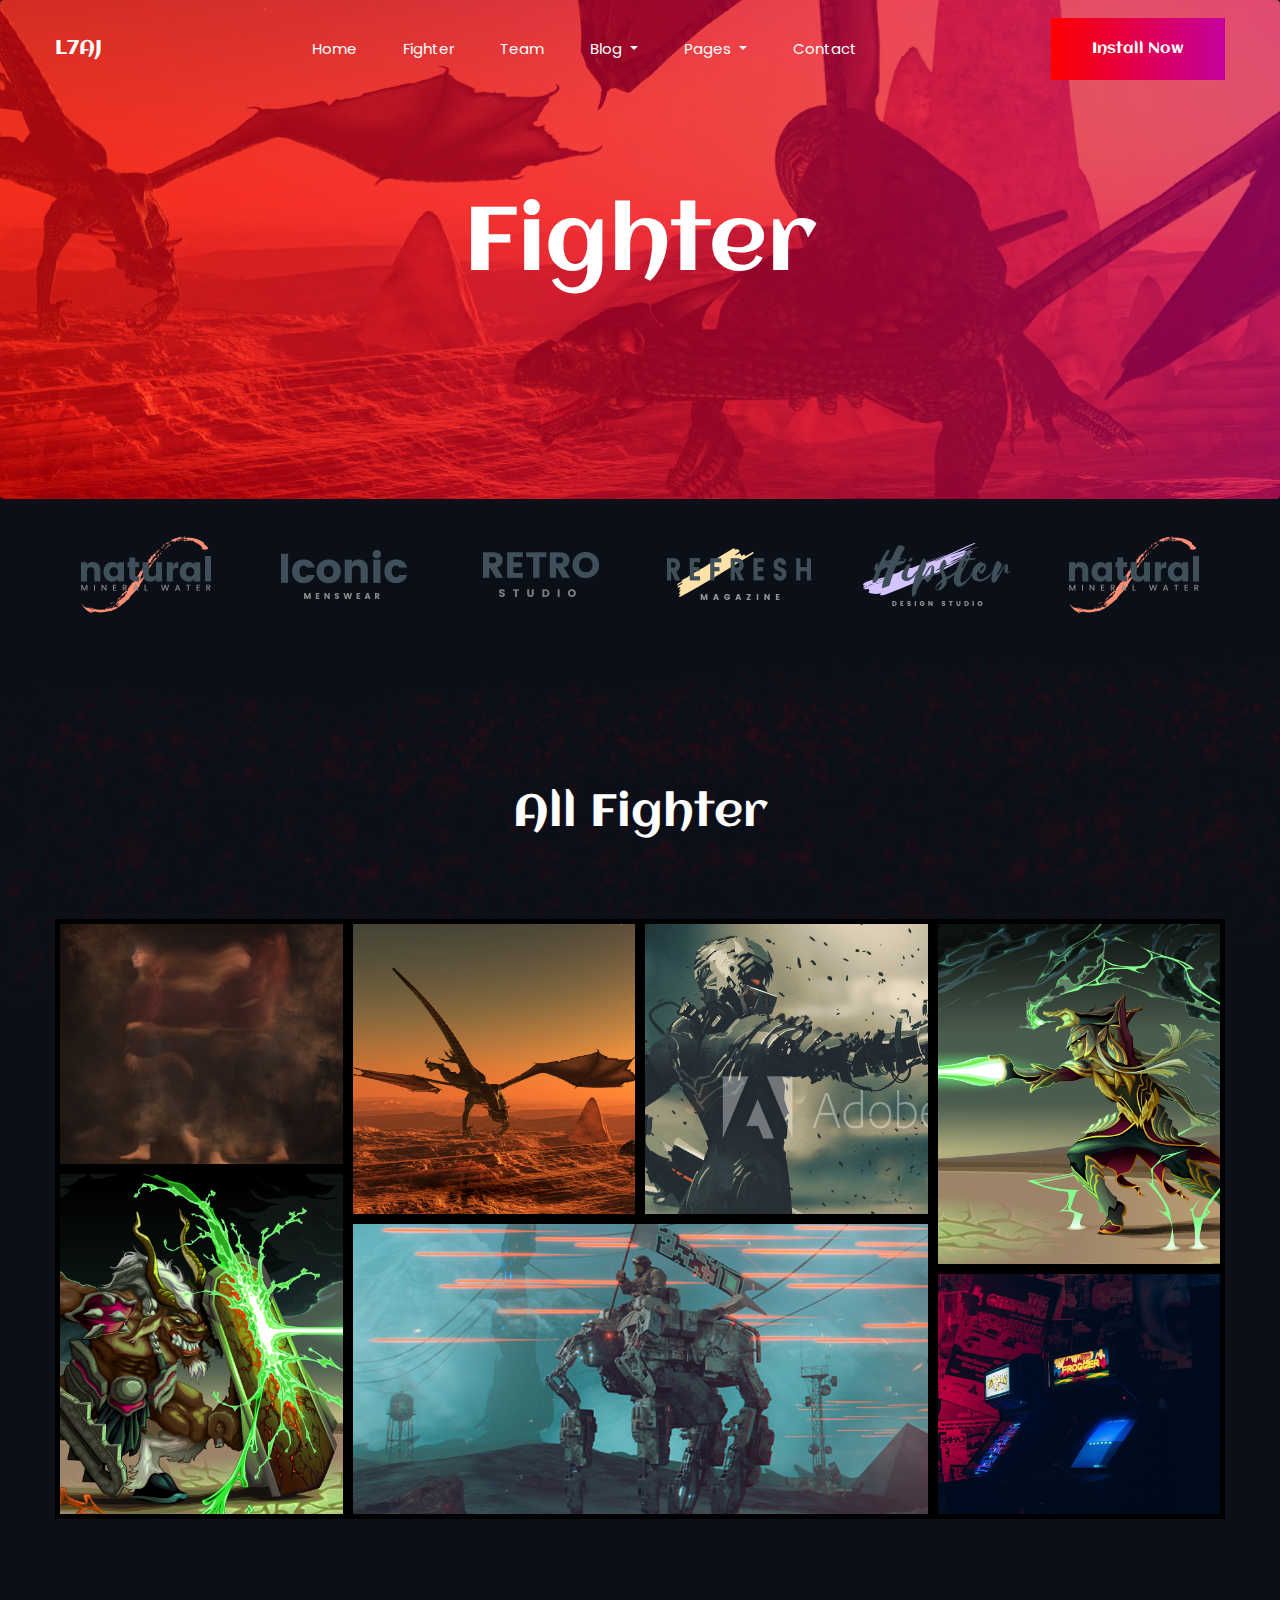
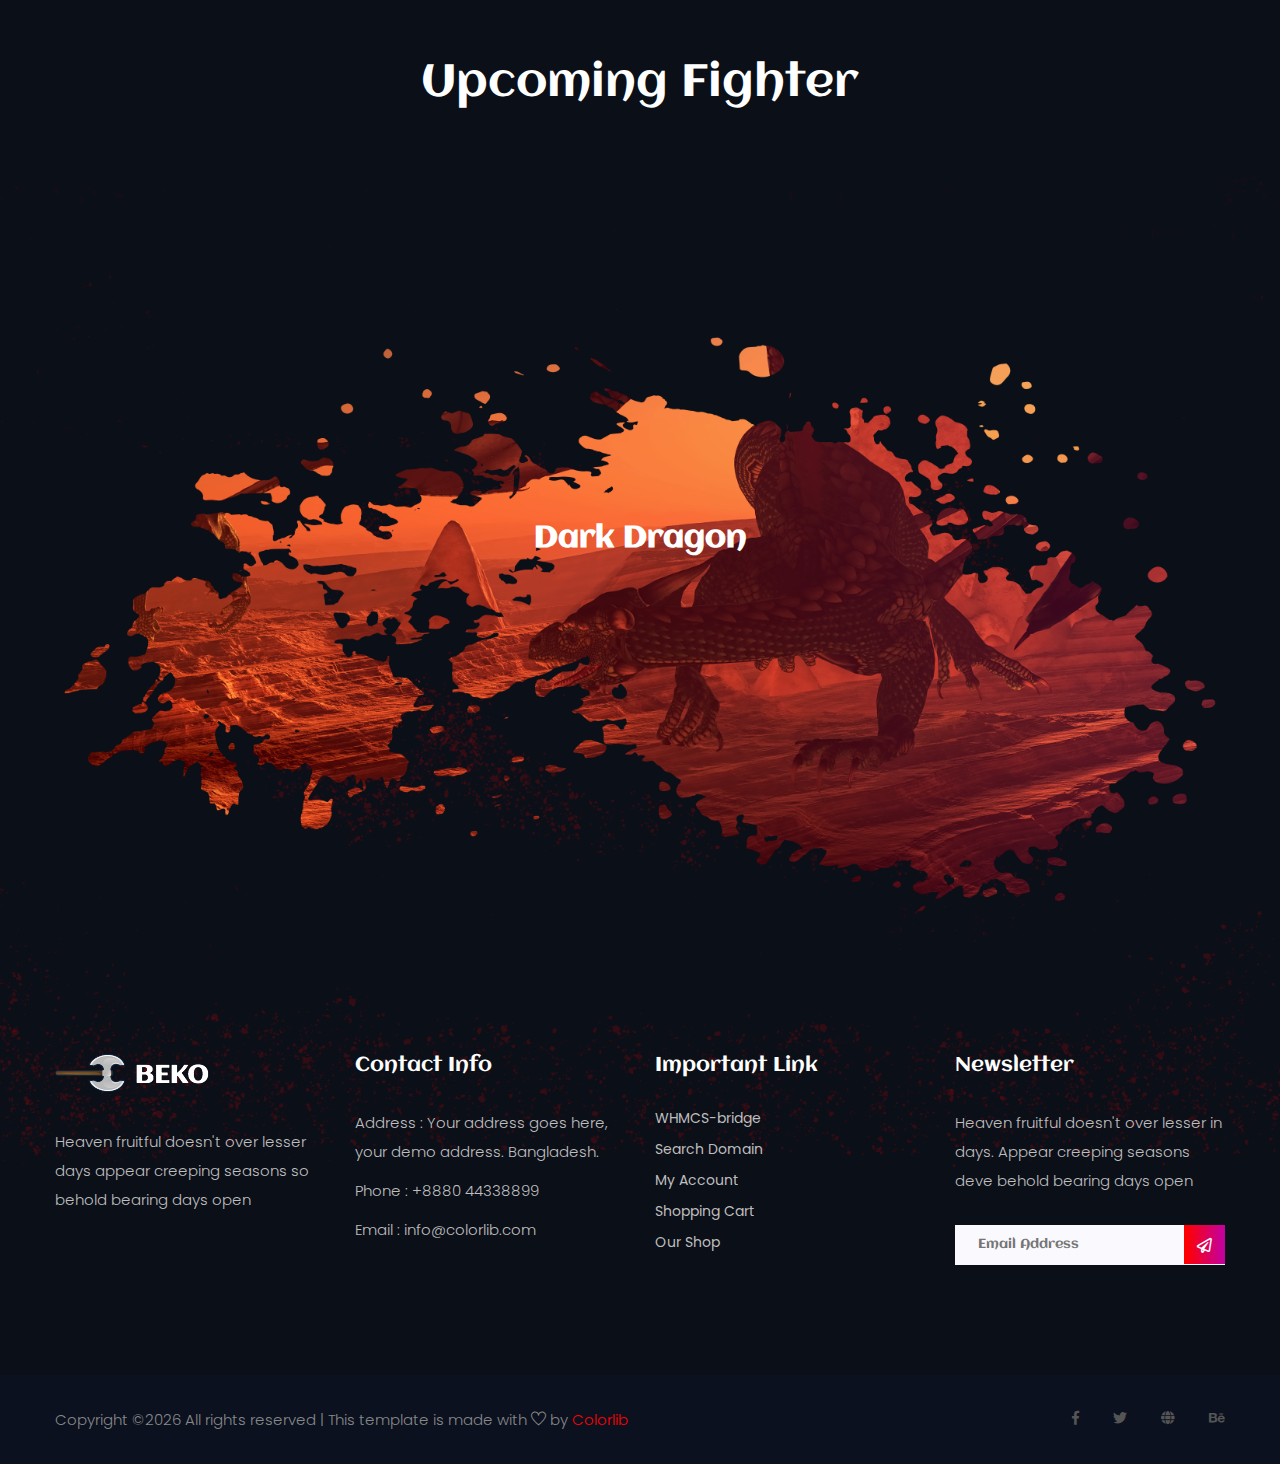
<file: fighter.html>
<!doctype html>
<html lang="zxx">

<head>
    <!-- Required meta tags -->
    <meta charset="utf-8">
    <meta name="viewport" content="width=device-width, initial-scale=1, shrink-to-fit=no">
    <title>gaming</title>
    <link rel="icon" href="img/favicon.png">
    <!-- Bootstrap CSS -->
    <link rel="stylesheet" href="css/bootstrap.min.css">
    <!-- animate CSS -->
    <link rel="stylesheet" href="css/animate.css">
    <!-- owl carousel CSS -->
    <link rel="stylesheet" href="css/owl.carousel.min.css">
    <!-- font awesome CSS -->
    <link rel="stylesheet" href="css/all.css">
    <!-- flaticon CSS -->
    <link rel="stylesheet" href="css/flaticon.css">
    <link rel="stylesheet" href="css/themify-icons.css">
    <!-- font awesome CSS -->
    <link rel="stylesheet" href="css/magnific-popup.css">
    <!-- swiper CSS -->
    <link rel="stylesheet" href="css/slick.css">
    <!-- style CSS -->
    <link rel="stylesheet" href="css/style.css">
</head>

<body>
    <div class="body_bg">
        <!--::header part start::-->
        <header class="main_menu single_page_menu">
            <div class="container">
                <div class="row align-items-center">
                    <div class="col-lg-12">
                        <nav class="navbar navbar-expand-lg navbar-light">
                            <a class="navbar-brand logo" href="index.html">L7AJ</a>
                            <button class="navbar-toggler" type="button" data-toggle="collapse"
                                data-target="#navbarSupportedContent" aria-controls="navbarSupportedContent"
                                aria-expanded="false" aria-label="Toggle navigation">
                                <span class="menu_icon"><i class="fas fa-bars"></i></span>
                            </button>

                            <div class="collapse navbar-collapse main-menu-item" id="navbarSupportedContent">
                                <ul class="navbar-nav">
                                    <li class="nav-item">
                                        <a class="nav-link" href="index.html">Home</a>
                                    </li>
                                    <li class="nav-item">
                                        <a class="nav-link" href="fighter.html">fighter</a>
                                    </li>
                                    <li class="nav-item">
                                        <a class="nav-link" href="team.html">team</a>
                                    </li>
                                    <li class="nav-item dropdown">
                                        <a class="nav-link dropdown-toggle" href="blog.html" id="navbarDropdown"
                                            role="button" data-toggle="dropdown" aria-haspopup="true"
                                            aria-expanded="false">
                                            Blog
                                        </a>
                                        <div class="dropdown-menu" aria-labelledby="navbarDropdown">
                                            <a class="dropdown-item" href="blog.html"> blog</a>
                                            <a class="dropdown-item" href="single-blog.html">Single blog</a>
                                        </div>
                                    </li>
                                    <li class="nav-item dropdown">
                                        <a class="nav-link dropdown-toggle" href="blog.html" id="navbarDropdown1"
                                            role="button" data-toggle="dropdown" aria-haspopup="true"
                                            aria-expanded="false">
                                            pages
                                        </a>
                                        <div class="dropdown-menu" aria-labelledby="navbarDropdown1">
                                            <a class="dropdown-item" href="elements.html">Elements</a>
                                        </div>
                                    </li>
                                    <li class="nav-item">
                                        <a class="nav-link" href="contact.html">Contact</a>
                                    </li>
                                </ul>
                            </div>
                            <a href="#" class="btn_1 d-none d-sm-block">Install Now</a>
                        </nav>
                    </div>
                </div>
            </div>
        </header>
        <!-- Header part end-->

        <!-- breadcrumb start-->
        <section class="breadcrumb breadcrumb_bg">
            <div class="container">
                <div class="row">
                    <div class="col-lg-12">
                        <div class="breadcrumb_iner text-center">
                            <div class="breadcrumb_iner_item">
                                <h2>Fighter</h2>
                            </div>
                        </div>
                    </div>
                </div>
            </div>
        </section>
        <!-- breadcrumb start-->

        <!--::client logo part end::-->
        <section class="client_logo">
            <div class="container">
                <div class="row align-items-center">
                    <div class="col-lg-12">
                        <div class="client_logo_slider owl-carousel d-flex justify-content-between">
                            <div class="single_client_logo">
                                <img src="img/client_logo/client_logo_1.png" alt="">
                            </div>
                            <div class="single_client_logo">
                                <img src="img/client_logo/client_logo_2.png" alt="">
                            </div>
                            <div class="single_client_logo">
                                <img src="img/client_logo/client_logo_3.png" alt="">
                            </div>
                            <div class="single_client_logo">
                                <img src="img/client_logo/client_logo_4.png" alt="">
                            </div>
                            <div class="single_client_logo">
                                <img src="img/client_logo/client_logo_5.png" alt="">
                            </div>
                            <div class="single_client_logo">
                                <img src="img/client_logo/client_logo_1.png" alt="">
                            </div>
                            <div class="single_client_logo">
                                <img src="img/client_logo/client_logo_2.png" alt="">
                            </div>
                        </div>
                    </div>
                </div>
            </div>
        </section>
        <!--::client logo part end::-->

        <!-- gallery_part part start-->
        <section class="gallery_part section_padding">
            <div class="container">
                <div class="row justify-content-center">
                    <div class="col-xl-5">
                        <div class="section_tittle text-center">
                            <h2>All Fighter</h2>
                        </div>
                    </div>
                </div>
                <div class="row">
                    <div class="col-xl-12">
                        <div class="gallery_part_item">
                            <div class="grid">
                                <div class="grid-sizer"></div>
                                <a href="img/gallery/gallery_item_1.png"
                                    class="grid-item bg_img img-gal grid-item--height-1"
                                    style="background-image: url('img/gallery/gallery_item_1.png')">
                                    <div class="single_gallery_item">
                                        <div class="single_gallery_item_iner">
                                            <div class="gallery_item_text">
                                                <i class="ti-zoom-in"></i>
                                            </div>
                                        </div>
                                    </div>
                                </a>
                                <a href="img/gallery/gallery_item_2.png" class="grid-item bg_img img-gal"
                                    style="background-image: url('img/gallery/gallery_item_2.png')">
                                    <div class="single_gallery_item">
                                        <div class="single_gallery_item_iner">
                                            <div class="gallery_item_text">
                                                <i class="ti-zoom-in"></i>
                                            </div>
                                        </div>
                                    </div>
                                </a>
                                <a href="img/gallery/gallery_item_3.png" class="grid-item bg_img img-gal"
                                    style="background-image: url('img/gallery/gallery_item_3.png')">
                                    <div class="single_gallery_item">
                                        <div class="single_gallery_item_iner">
                                            <div class="gallery_item_text">
                                                <i class="ti-zoom-in"></i>
                                            </div>
                                        </div>
                                    </div>
                                </a>
                                <a href="img/gallery/gallery_item_5.png"
                                    class="grid-item bg_img img-gal grid-item--height-2"
                                    style="background-image: url('img/gallery/gallery_item_5.png')">
                                    <div class="single_gallery_item">
                                        <div class="single_gallery_item_iner">
                                            <div class="gallery_item_text">
                                                <i class="ti-zoom-in"></i>
                                            </div>
                                        </div>
                                    </div>
                                </a>
                                <a href="img/gallery/gallery_item_7.png"
                                    class="grid-item bg_img img-gal grid-item--height-2"
                                    style="background-image: url('img/gallery/gallery_item_7.png')">
                                    <div class="single_gallery_item">
                                        <div class="single_gallery_item_iner">
                                            <div class="gallery_item_text">
                                                <i class="ti-zoom-in"></i>
                                            </div>
                                        </div>
                                    </div>
                                </a>
                                <a href="img/gallery/gallery_item_6.png"
                                    class="grid-item bg_img img-gal grid-item--width-1"
                                    style="background-image: url('img/gallery/gallery_item_6.png')">
                                    <div class="single_gallery_item">
                                        <div class="single_gallery_item_iner">
                                            <div class="gallery_item_text">
                                                <i class="ti-zoom-in"></i>
                                            </div>
                                        </div>
                                    </div>
                                </a>
                                <a href="img/gallery/gallery_item_4.png"
                                    class="grid-item bg_img img-gal sm_weight  grid-item--height-1"
                                    style="background-image: url('img/gallery/gallery_item_4.png')">
                                    <div class="single_gallery_item">
                                        <div class="single_gallery_item_iner">
                                            <div class="gallery_item_text">
                                                <i class="ti-zoom-in"></i>
                                            </div>
                                        </div>
                                    </div>
                                </a>
                            </div>
                        </div>
                    </div>
                </div>
            </div>
        </section>
        <!-- gallery_part part end-->

        <!-- use sasu part end-->
        <section class="upcomming_war">
            <div class="container">
                <div class="row justify-content-center">
                    <div class="col-lg-8">
                        <div class="section_tittle text-center">
                            <h2>Upcoming Fighter</h2>
                        </div>
                    </div>
                </div>
                <div class="upcomming_war_iner">
                    <div class="row justify-content-center align-items-center h-100">
                        <div class="col-10 col-sm-5 col-lg-3">
                            <div class="upcomming_war_counter text-center">
                                <h2>Dark Dragon</h2>
                                <div id="timer" class="d-flex justify-content-between">
                                    <div id="days"></div>
                                    <div id="hours"></div>
                                </div>
                            </div>
                        </div>
                    </div>
                </div>
            </div>
        </section>
        <!-- use sasu part end-->

        <!--::footer_part start::-->
        <footer class="footer_part">
            <div class="footer_top">
                <div class="container">
                    <div class="row">
                        <div class="col-sm-6 col-lg-3">
                            <div class="single_footer_part">
                                <a href="index.html" class="footer_logo_iner"> <img src="img/logo.png" alt="#"> </a>
                                <p>Heaven fruitful doesn't over lesser days appear creeping seasons so behold bearing
                                    days
                                    open
                                </p>
                            </div>
                        </div>
                        <div class="col-sm-6 col-lg-3">
                            <div class="single_footer_part">
                                <h4>Contact Info</h4>
                                <p>Address : Your address goes
                                    here, your demo address.
                                    Bangladesh.</p>
                                <p>Phone : +8880 44338899</p>
                                <p>Email : info@colorlib.com</p>
                            </div>
                        </div>
                        <div class="col-sm-6 col-lg-3">
                            <div class="single_footer_part">
                                <h4>Important Link</h4>
                                <ul class="list-unstyled">
                                    <li><a href=""> WHMCS-bridge</a></li>
                                    <li><a href="">Search Domain</a></li>
                                    <li><a href="">My Account</a></li>
                                    <li><a href="">Shopping Cart</a></li>
                                    <li><a href="">Our Shop</a></li>
                                </ul>
                            </div>
                        </div>
                        <div class="col-sm-6 col-lg-3">
                            <div class="single_footer_part">
                                <h4>Newsletter</h4>
                                <p>Heaven fruitful doesn't over lesser in days. Appear creeping seasons deve behold
                                    bearing
                                    days
                                    open
                                </p>
                                <div id="mc_embed_signup">
                                    <form target="_blank"
                                        action="https://spondonit.us12.list-manage.com/subscribe/post?u=1462626880ade1ac87bd9c93a&amp;id=92a4423d01"
                                        method="get" class="subscribe_form relative mail_part">
                                        <input type="email" name="email" id="newsletter-form-email"
                                            placeholder="Email Address" class="placeholder hide-on-focus"
                                            onfocus="this.placeholder = ''"
                                            onblur="this.placeholder = ' Email Address '">
                                        <button type="submit" name="submit" id="newsletter-submit"
                                            class="email_icon newsletter-submit button-contactForm"><i
                                                class="far fa-paper-plane"></i></button>
                                        <div class="mt-10 info"></div>
                                    </form>
                                </div>
                            </div>
                        </div>
                    </div>
                </div>
            </div>
            <div class="copygight_text">
                <div class="container">
                    <div class="row align-items-center">
                        <div class="col-lg-8">
                            <div class="copyright_text">
                                <P><!-- Link back to Colorlib can't be removed. Template is licensed under CC BY 3.0. -->
Copyright &copy;<script>document.write(new Date().getFullYear());</script> All rights reserved | This template is made with <i class="ti-heart" aria-hidden="true"></i> by <a href="https://colorlib.com" target="_blank">Colorlib</a>
<!-- Link back to Colorlib can't be removed. Template is licensed under CC BY 3.0. --></P>
                            </div>
                        </div>
                        <div class="col-lg-4">
                            <div class="footer_icon social_icon">
                                <ul class="list-unstyled">
                                    <li><a href="#" class="single_social_icon"><i class="fab fa-facebook-f"></i></a>
                                    </li>
                                    <li><a href="#" class="single_social_icon"><i class="fab fa-twitter"></i></a></li>
                                    <li><a href="#" class="single_social_icon"><i class="fas fa-globe"></i></a></li>
                                    <li><a href="#" class="single_social_icon"><i class="fab fa-behance"></i></a></li>
                                </ul>
                            </div>
                        </div>
                    </div>
                </div>
            </div>
        </footer>
        <!--::footer_part end::-->
    </div>


    <!-- jquery plugins here-->
    <script src="js/jquery-1.12.1.min.js"></script>
    <!-- popper js -->
    <script src="js/popper.min.js"></script>
    <!-- bootstrap js -->
    <script src="js/bootstrap.min.js"></script>
    <!-- easing js -->
    <script src="js/jquery.magnific-popup.js"></script>
    <!-- swiper js -->
    <script src="js/swiper.min.js"></script>
    <!-- swiper js -->
    <script src="js/masonry.pkgd.js"></script>
    <!-- particles js -->
    <script src="js/owl.carousel.min.js"></script>
    <script src="js/jquery.nice-select.min.js"></script>
    <!-- slick js -->
    <script src="js/slick.min.js"></script>
    <script src="js/jquery.counterup.min.js"></script>
    <script src="js/waypoints.min.js"></script>
    <script src="js/contact.js"></script>
    <script src="js/jquery.ajaxchimp.min.js"></script>
    <script src="js/jquery.form.js"></script>
    <script src="js/jquery.validate.min.js"></script>
    <script src="js/mail-script.js"></script>
    <!-- custom js -->
    <script src="js/custom.js"></script>
</body>

</html>
</file>
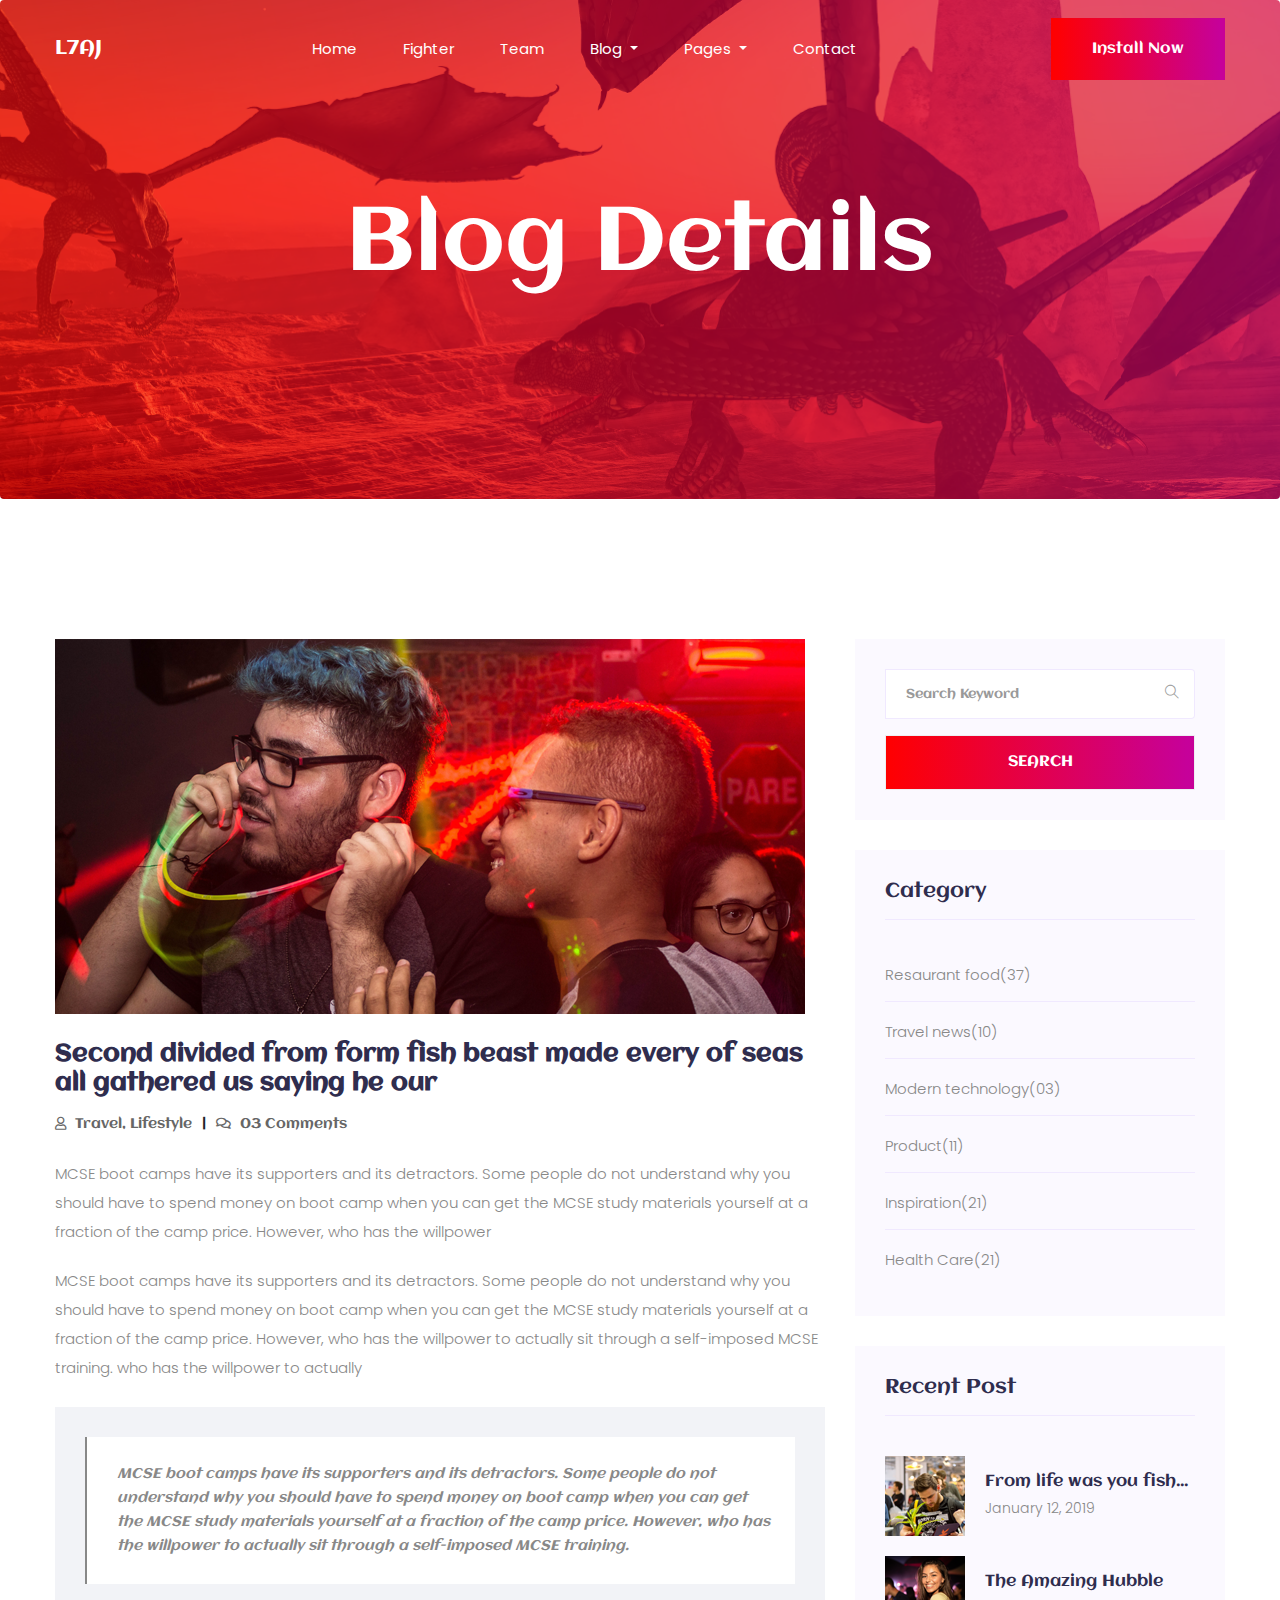
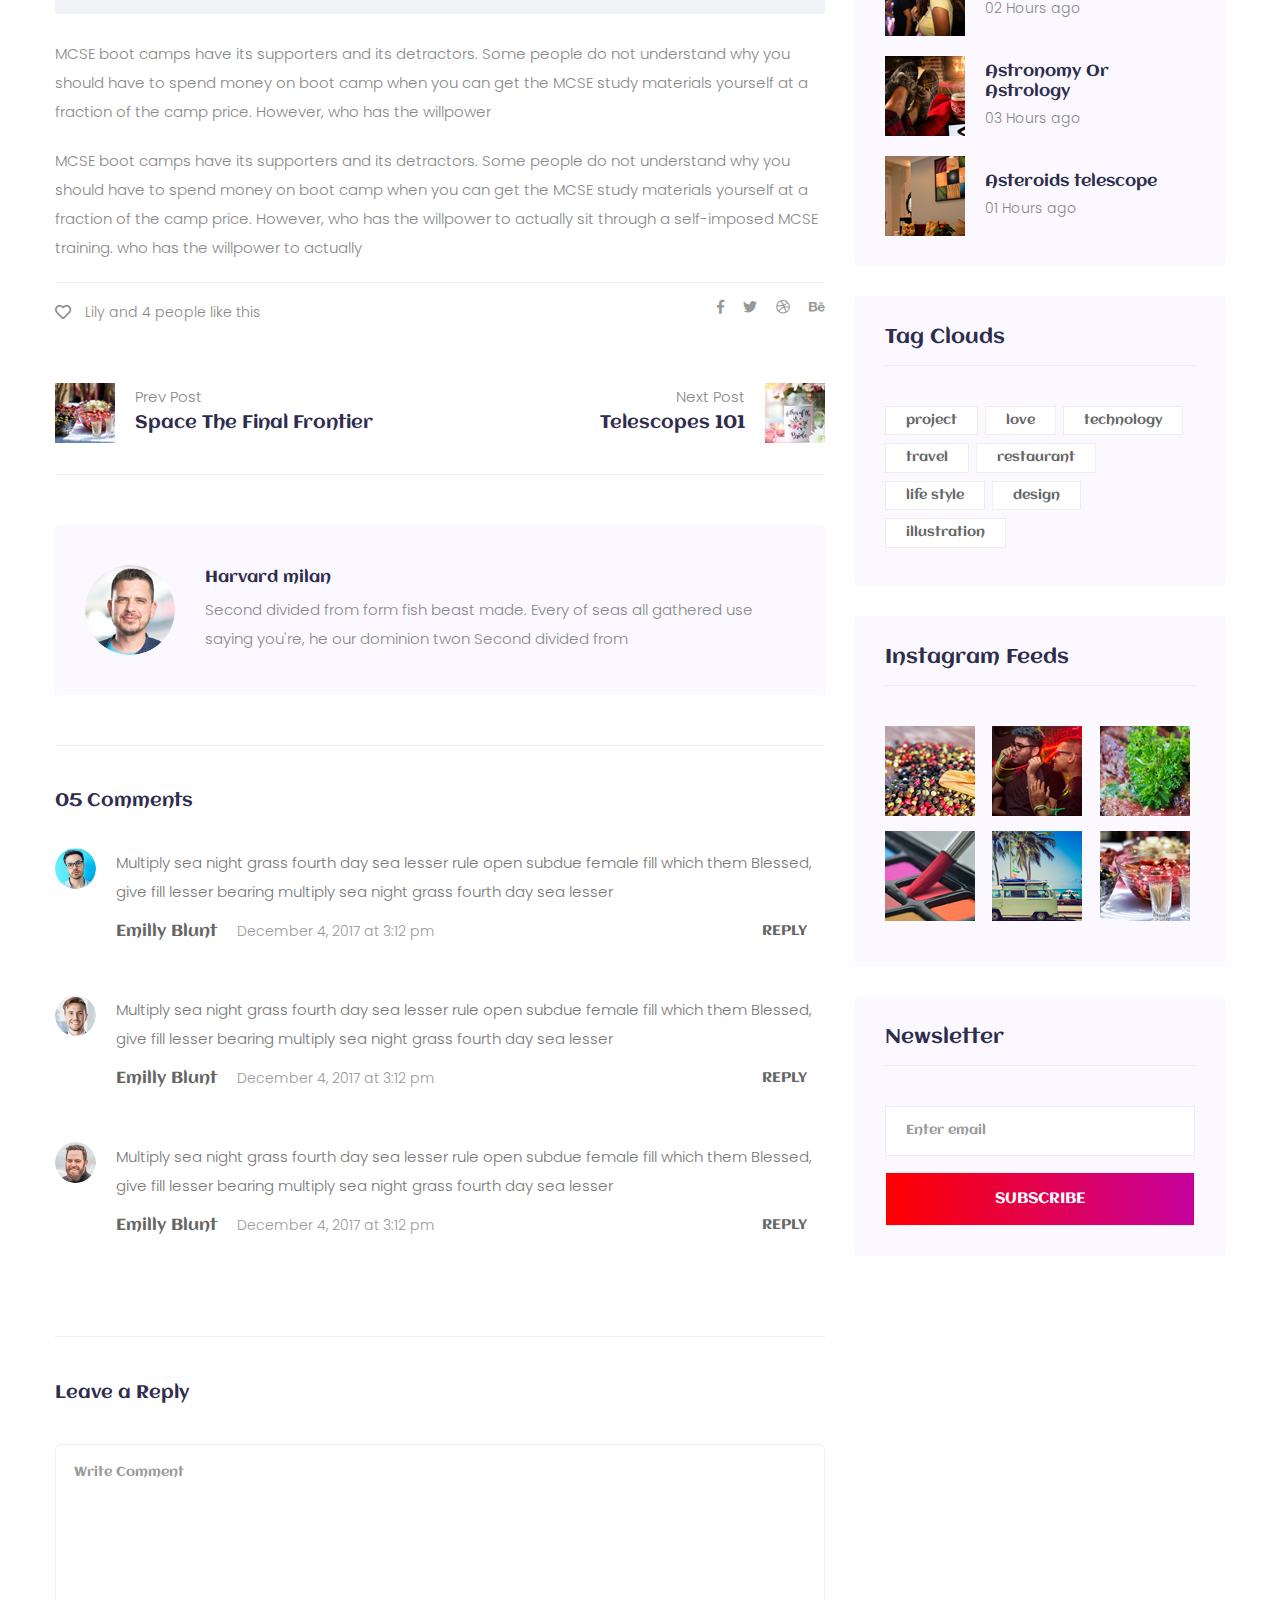
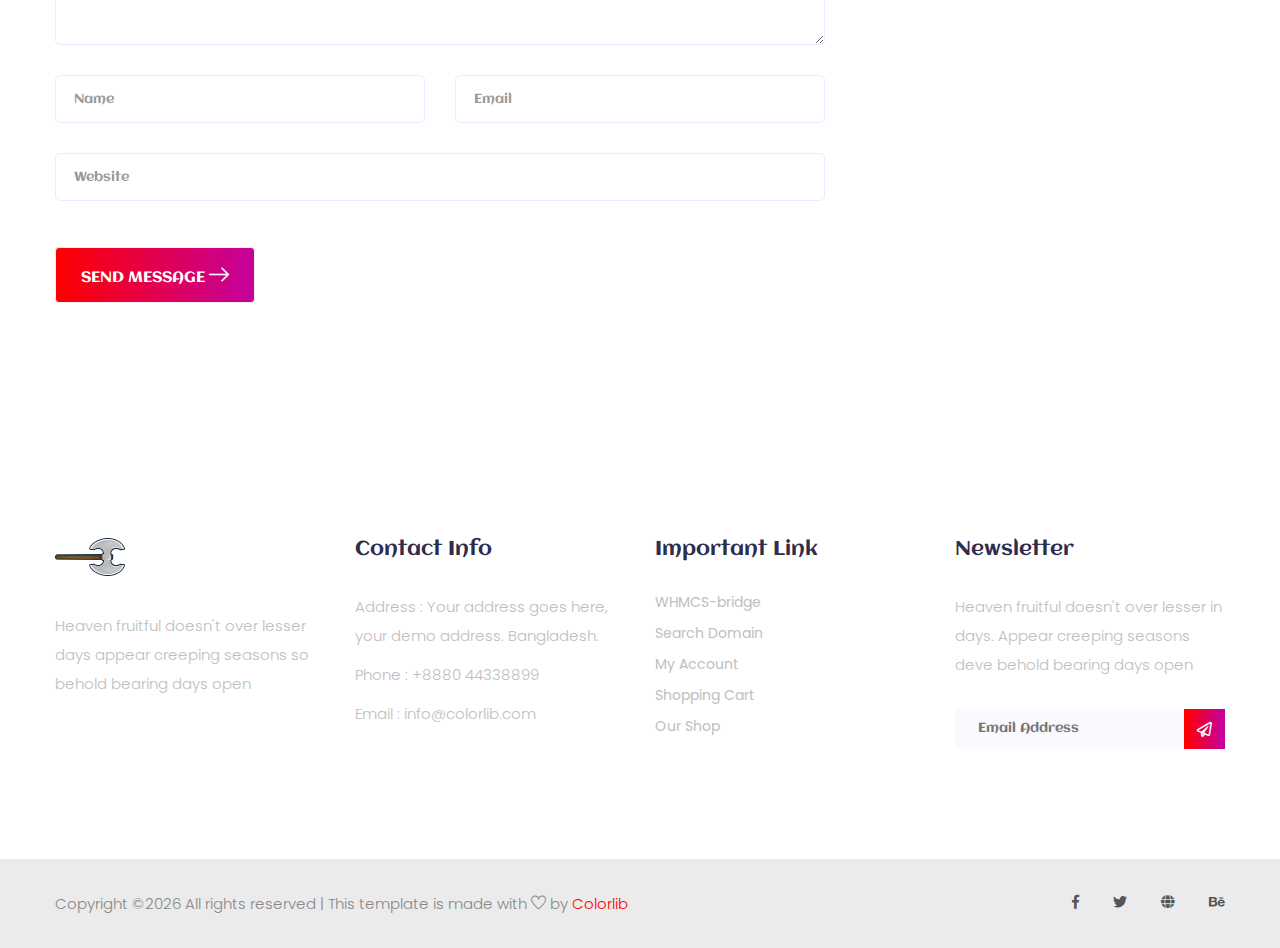
<file: single-blog.html>
<!doctype html>
<html lang="zxx">

<head>
   <!-- Required meta tags -->
   <meta charset="utf-8">
   <meta name="viewport" content="width=device-width, initial-scale=1, shrink-to-fit=no">
   <title>gaming</title>
   <link rel="icon" href="img/favicon.png">
   <!-- Bootstrap CSS -->
   <link rel="stylesheet" href="css/bootstrap.min.css">
   <!-- animate CSS -->
   <link rel="stylesheet" href="css/animate.css">
   <!-- owl carousel CSS -->
   <link rel="stylesheet" href="css/owl.carousel.min.css">
   <!-- font awesome CSS -->
   <link rel="stylesheet" href="css/all.css">
   <!-- flaticon CSS -->
   <link rel="stylesheet" href="css/flaticon.css">
   <link rel="stylesheet" href="css/themify-icons.css">
   <!-- font awesome CSS -->
   <link rel="stylesheet" href="css/magnific-popup.css">
   <!-- swiper CSS -->
   <link rel="stylesheet" href="css/slick.css">
   <!-- style CSS -->
   <link rel="stylesheet" href="css/style.css">
</head>

<body>
   <!--::header part start::-->
   <header class="main_menu single_page_menu">
      <div class="container">
         <div class="row align-items-center">
            <div class="col-lg-12">
               <nav class="navbar navbar-expand-lg navbar-light">
                  <a class="navbar-brand logo" href="index.html">L7AJ</a>
                  <button class="navbar-toggler" type="button" data-toggle="collapse"
                     data-target="#navbarSupportedContent" aria-controls="navbarSupportedContent" aria-expanded="false"
                     aria-label="Toggle navigation">
                     <span class="menu_icon"><i class="fas fa-bars"></i></span>
                  </button>
                  <div class="collapse navbar-collapse main-menu-item" id="navbarSupportedContent">
                     <ul class="navbar-nav">
                        <li class="nav-item">
                           <a class="nav-link" href="index.html">Home</a>
                        </li>
                        <li class="nav-item">
                           <a class="nav-link" href="fighter.html">fighter</a>
                        </li>
                        <li class="nav-item">
                           <a class="nav-link" href="team.html">team</a>
                        </li>
                        <li class="nav-item dropdown">
                           <a class="nav-link dropdown-toggle" href="blog.html" id="navbarDropdown" role="button"
                              data-toggle="dropdown" aria-haspopup="true" aria-expanded="false">
                              Blog
                           </a>
                           <div class="dropdown-menu" aria-labelledby="navbarDropdown">
                              <a class="dropdown-item" href="blog.html"> blog</a>
                              <a class="dropdown-item" href="single-blog.html">Single blog</a>
                           </div>
                        </li>
                        <li class="nav-item dropdown">
                           <a class="nav-link dropdown-toggle" href="blog.html" id="navbarDropdown1" role="button"
                              data-toggle="dropdown" aria-haspopup="true" aria-expanded="false">
                              pages
                           </a>
                           <div class="dropdown-menu" aria-labelledby="navbarDropdown1">
                              <a class="dropdown-item" href="elements.html">Elements</a>
                           </div>
                        </li>
                        <li class="nav-item">
                           <a class="nav-link" href="contact.html">Contact</a>
                        </li>
                     </ul>
                  </div>
                  <a href="#" class="btn_1 d-none d-sm-block">Install Now</a>
               </nav>
            </div>
         </div>
      </div>
   </header>
   <!-- Header part end-->

   <!-- breadcrumb start-->
   <section class="breadcrumb breadcrumb_bg">
      <div class="container">
         <div class="row">
            <div class="col-lg-12">
               <div class="breadcrumb_iner text-center">
                  <div class="breadcrumb_iner_item">
                     <h2>blog details</h2>
                  </div>
               </div>
            </div>
         </div>
      </div>
   </section>
   <!-- breadcrumb start-->

   <!--================Blog Area =================-->
   <section class="blog_area single-post-area section_padding">
      <div class="container">
         <div class="row">
            <div class="col-lg-8 posts-list">
               <div class="single-post">
                  <div class="feature-img">
                     <img class="img-fluid" src="img/blog/single_blog_1.png" alt="">
                  </div>
                  <div class="blog_details">
                     <h2>Second divided from form fish beast made every of seas
                        all gathered us saying he our
                     </h2>
                     <ul class="blog-info-link mt-3 mb-4">
                        <li><a href="#"><i class="far fa-user"></i> Travel, Lifestyle</a></li>
                        <li><a href="#"><i class="far fa-comments"></i> 03 Comments</a></li>
                     </ul>
                     <p class="excert">
                        MCSE boot camps have its supporters and its detractors. Some people do not understand why you
                        should have to spend money on boot camp when you can get the MCSE study materials yourself at a
                        fraction of the camp price. However, who has the willpower
                     </p>
                     <p>
                        MCSE boot camps have its supporters and its detractors. Some people do not understand why you
                        should have to spend money on boot camp when you can get the MCSE study materials yourself at a
                        fraction of the camp price. However, who has the willpower to actually sit through a
                        self-imposed MCSE training. who has the willpower to actually
                     </p>
                     <div class="quote-wrapper">
                        <div class="quotes">
                           MCSE boot camps have its supporters and its detractors. Some people do not understand why you
                           should have to spend money on boot camp when you can get the MCSE study materials yourself at
                           a fraction of the camp price. However, who has the willpower to actually sit through a
                           self-imposed MCSE training.
                        </div>
                     </div>
                     <p>
                        MCSE boot camps have its supporters and its detractors. Some people do not understand why you
                        should have to spend money on boot camp when you can get the MCSE study materials yourself at a
                        fraction of the camp price. However, who has the willpower
                     </p>
                     <p>
                        MCSE boot camps have its supporters and its detractors. Some people do not understand why you
                        should have to spend money on boot camp when you can get the MCSE study materials yourself at a
                        fraction of the camp price. However, who has the willpower to actually sit through a
                        self-imposed MCSE training. who has the willpower to actually
                     </p>
                  </div>
               </div>
               <div class="navigation-top">
                  <div class="d-sm-flex justify-content-between text-center">
                     <p class="like-info"><span class="align-middle"><i class="far fa-heart"></i></span> Lily and 4
                        people like this</p>
                     <div class="col-sm-4 text-center my-2 my-sm-0">
                        <!-- <p class="comment-count"><span class="align-middle"><i class="far fa-comment"></i></span> 06 Comments</p> -->
                     </div>
                     <ul class="social-icons">
                        <li><a href="#"><i class="fab fa-facebook-f"></i></a></li>
                        <li><a href="#"><i class="fab fa-twitter"></i></a></li>
                        <li><a href="#"><i class="fab fa-dribbble"></i></a></li>
                        <li><a href="#"><i class="fab fa-behance"></i></a></li>
                     </ul>
                  </div>
                  <div class="navigation-area">
                     <div class="row">
                        <div
                           class="col-lg-6 col-md-6 col-12 nav-left flex-row d-flex justify-content-start align-items-center">
                           <div class="thumb">
                              <a href="#">
                                 <img class="img-fluid" src="img/post/preview.png" alt="">
                              </a>
                           </div>
                           <div class="arrow">
                              <a href="#">
                                 <span class="lnr text-white ti-arrow-left"></span>
                              </a>
                           </div>
                           <div class="detials">
                              <p>Prev Post</p>
                              <a href="#">
                                 <h4>Space The Final Frontier</h4>
                              </a>
                           </div>
                        </div>
                        <div
                           class="col-lg-6 col-md-6 col-12 nav-right flex-row d-flex justify-content-end align-items-center">
                           <div class="detials">
                              <p>Next Post</p>
                              <a href="#">
                                 <h4>Telescopes 101</h4>
                              </a>
                           </div>
                           <div class="arrow">
                              <a href="#">
                                 <span class="lnr text-white ti-arrow-right"></span>
                              </a>
                           </div>
                           <div class="thumb">
                              <a href="#">
                                 <img class="img-fluid" src="img/post/next.png" alt="">
                              </a>
                           </div>
                        </div>
                     </div>
                  </div>
               </div>
               <div class="blog-author">
                  <div class="media align-items-center">
                     <img src="img/blog/author.png" alt="">
                     <div class="media-body">
                        <a href="#">
                           <h4>Harvard milan</h4>
                        </a>
                        <p>Second divided from form fish beast made. Every of seas all gathered use saying you're, he
                           our dominion twon Second divided from</p>
                     </div>
                  </div>
               </div>
               <div class="comments-area">
                  <h4>05 Comments</h4>
                  <div class="comment-list">
                     <div class="single-comment justify-content-between d-flex">
                        <div class="user justify-content-between d-flex">
                           <div class="thumb">
                              <img src="img/comment/comment_1.png" alt="">
                           </div>
                           <div class="desc">
                              <p class="comment">
                                 Multiply sea night grass fourth day sea lesser rule open subdue female fill which them
                                 Blessed, give fill lesser bearing multiply sea night grass fourth day sea lesser
                              </p>
                              <div class="d-flex justify-content-between">
                                 <div class="d-flex align-items-center">
                                    <h5>
                                       <a href="#">Emilly Blunt</a>
                                    </h5>
                                    <p class="date">December 4, 2017 at 3:12 pm </p>
                                 </div>
                                 <div class="reply-btn">
                                    <a href="#" class="btn-reply text-uppercase">reply</a>
                                 </div>
                              </div>
                           </div>
                        </div>
                     </div>
                  </div>
                  <div class="comment-list">
                     <div class="single-comment justify-content-between d-flex">
                        <div class="user justify-content-between d-flex">
                           <div class="thumb">
                              <img src="img/comment/comment_2.png" alt="">
                           </div>
                           <div class="desc">
                              <p class="comment">
                                 Multiply sea night grass fourth day sea lesser rule open subdue female fill which them
                                 Blessed, give fill lesser bearing multiply sea night grass fourth day sea lesser
                              </p>
                              <div class="d-flex justify-content-between">
                                 <div class="d-flex align-items-center">
                                    <h5>
                                       <a href="#">Emilly Blunt</a>
                                    </h5>
                                    <p class="date">December 4, 2017 at 3:12 pm </p>
                                 </div>
                                 <div class="reply-btn">
                                    <a href="#" class="btn-reply text-uppercase">reply</a>
                                 </div>
                              </div>
                           </div>
                        </div>
                     </div>
                  </div>
                  <div class="comment-list">
                     <div class="single-comment justify-content-between d-flex">
                        <div class="user justify-content-between d-flex">
                           <div class="thumb">
                              <img src="img/comment/comment_3.png" alt="">
                           </div>
                           <div class="desc">
                              <p class="comment">
                                 Multiply sea night grass fourth day sea lesser rule open subdue female fill which them
                                 Blessed, give fill lesser bearing multiply sea night grass fourth day sea lesser
                              </p>
                              <div class="d-flex justify-content-between">
                                 <div class="d-flex align-items-center">
                                    <h5>
                                       <a href="#">Emilly Blunt</a>
                                    </h5>
                                    <p class="date">December 4, 2017 at 3:12 pm </p>
                                 </div>
                                 <div class="reply-btn">
                                    <a href="#" class="btn-reply text-uppercase">reply</a>
                                 </div>
                              </div>
                           </div>
                        </div>
                     </div>
                  </div>
               </div>
               <div class="comment-form">
                  <h4>Leave a Reply</h4>
                  <form class="form-contact comment_form" action="#" id="commentForm">
                     <div class="row">
                        <div class="col-12">
                           <div class="form-group">
                              <textarea class="form-control w-100" name="comment" id="comment" cols="30" rows="9"
                                 placeholder="Write Comment"></textarea>
                           </div>
                        </div>
                        <div class="col-sm-6">
                           <div class="form-group">
                              <input class="form-control" name="name" id="name" type="text" placeholder="Name">
                           </div>
                        </div>
                        <div class="col-sm-6">
                           <div class="form-group">
                              <input class="form-control" name="email" id="email" type="email" placeholder="Email">
                           </div>
                        </div>
                        <div class="col-12">
                           <div class="form-group">
                              <input class="form-control" name="website" id="website" type="text" placeholder="Website">
                           </div>
                        </div>
                     </div>
                     <div class="form-group mt-3">
                        <button type="submit" class="button button-contactForm btn_1">Send Message <i
                              class="flaticon-right-arrow"></i> </button>
                     </div>
                  </form>
               </div>
            </div>
            <div class="col-lg-4">
               <div class="blog_right_sidebar">
                  <aside class="single_sidebar_widget search_widget">
                     <form action="#">
                        <div class="form-group">
                           <div class="input-group mb-3">
                              <input type="text" class="form-control" placeholder='Search Keyword'
                                 onfocus="this.placeholder = ''" onblur="this.placeholder = 'Search Keyword'">
                              <div class="input-group-append">
                                 <button class="btn" type="button"><i class="ti-search"></i></button>
                              </div>
                           </div>
                        </div>
                        <button class="button rounded-0 primary-bg text-white w-100 btn_1" type="submit">Search</button>
                     </form>
                  </aside>
                  <aside class="single_sidebar_widget post_category_widget">
                     <h4 class="widget_title">Category</h4>
                     <ul class="list cat-list">
                        <li>
                           <a href="#" class="d-flex">
                              <p>Resaurant food</p>
                              <p>(37)</p>
                           </a>
                        </li>
                        <li>
                           <a href="#" class="d-flex">
                              <p>Travel news</p>
                              <p>(10)</p>
                           </a>
                        </li>
                        <li>
                           <a href="#" class="d-flex">
                              <p>Modern technology</p>
                              <p>(03)</p>
                           </a>
                        </li>
                        <li>
                           <a href="#" class="d-flex">
                              <p>Product</p>
                              <p>(11)</p>
                           </a>
                        </li>
                        <li>
                           <a href="#" class="d-flex">
                              <p>Inspiration</p>
                              <p>(21)</p>
                           </a>
                        </li>
                        <li>
                           <a href="#" class="d-flex">
                              <p>Health Care</p>
                              <p>(21)</p>
                           </a>
                        </li>
                     </ul>
                  </aside>
                  <aside class="single_sidebar_widget popular_post_widget">
                     <h3 class="widget_title">Recent Post</h3>
                     <div class="media post_item">
                        <img src="img/post/post_1.png" alt="post">
                        <div class="media-body">
                           <a href="single-blog.html">
                              <h3>From life was you fish...</h3>
                           </a>
                           <p>January 12, 2019</p>
                        </div>
                     </div>
                     <div class="media post_item">
                        <img src="img/post/post_2.png" alt="post">
                        <div class="media-body">
                           <a href="single-blog.html">
                              <h3>The Amazing Hubble</h3>
                           </a>
                           <p>02 Hours ago</p>
                        </div>
                     </div>
                     <div class="media post_item">
                        <img src="img/post/post_3.png" alt="post">
                        <div class="media-body">
                           <a href="single-blog.html">
                              <h3>Astronomy Or Astrology</h3>
                           </a>
                           <p>03 Hours ago</p>
                        </div>
                     </div>
                     <div class="media post_item">
                        <img src="img/post/post_4.png" alt="post">
                        <div class="media-body">
                           <a href="single-blog.html">
                              <h3>Asteroids telescope</h3>
                           </a>
                           <p>01 Hours ago</p>
                        </div>
                     </div>
                  </aside>
                  <aside class="single_sidebar_widget tag_cloud_widget">
                     <h4 class="widget_title">Tag Clouds</h4>
                     <ul class="list">
                        <li>
                           <a href="#">project</a>
                        </li>
                        <li>
                           <a href="#">love</a>
                        </li>
                        <li>
                           <a href="#">technology</a>
                        </li>
                        <li>
                           <a href="#">travel</a>
                        </li>
                        <li>
                           <a href="#">restaurant</a>
                        </li>
                        <li>
                           <a href="#">life style</a>
                        </li>
                        <li>
                           <a href="#">design</a>
                        </li>
                        <li>
                           <a href="#">illustration</a>
                        </li>
                     </ul>
                  </aside>
                  <aside class="single_sidebar_widget instagram_feeds">
                     <h4 class="widget_title">Instagram Feeds</h4>
                     <ul class="instagram_row flex-wrap">
                        <li>
                           <a href="#">
                              <img class="img-fluid" src="img/post/post_5.png" alt="">
                           </a>
                        </li>
                        <li>
                           <a href="#">
                              <img class="img-fluid" src="img/post/post_6.png" alt="">
                           </a>
                        </li>
                        <li>
                           <a href="#">
                              <img class="img-fluid" src="img/post/post_7.png" alt="">
                           </a>
                        </li>
                        <li>
                           <a href="#">
                              <img class="img-fluid" src="img/post/post_8.png" alt="">
                           </a>
                        </li>
                        <li>
                           <a href="#">
                              <img class="img-fluid" src="img/post/post_9.png" alt="">
                           </a>
                        </li>
                        <li>
                           <a href="#">
                              <img class="img-fluid" src="img/post/post_10.png" alt="">
                           </a>
                        </li>
                     </ul>
                  </aside>
                  <aside class="single_sidebar_widget newsletter_widget">
                     <h4 class="widget_title">Newsletter</h4>
                     <form action="#">
                        <div class="form-group">
                           <input type="email" class="form-control" onfocus="this.placeholder = ''"
                              onblur="this.placeholder = 'Enter email'" placeholder='Enter email' required>
                        </div>
                        <button class="button rounded-0 primary-bg text-white w-100 btn_1"
                           type="submit">Subscribe</button>
                     </form>
                  </aside>
               </div>
            </div>
         </div>
      </div>
   </section>
   <!--================Blog Area end =================-->

   <!--::footer_part start::-->
   <footer class="footer_part black">
      <div class="footer_top">
         <div class="container">
            <div class="row">
               <div class="col-sm-6 col-lg-3">
                  <div class="single_footer_part">
                     <a href="index.html" class="footer_logo_iner"> <img src="img/logo.png" alt="#"> </a>
                     <p>Heaven fruitful doesn't over lesser days appear creeping seasons so behold bearing
                        days
                        open
                     </p>
                  </div>
               </div>
               <div class="col-sm-6 col-lg-3">
                  <div class="single_footer_part">
                     <h4>Contact Info</h4>
                     <p>Address : Your address goes
                        here, your demo address.
                        Bangladesh.</p>
                     <p>Phone : +8880 44338899</p>
                     <p>Email : info@colorlib.com</p>
                  </div>
               </div>
               <div class="col-sm-6 col-lg-3">
                  <div class="single_footer_part">
                     <h4>Important Link</h4>
                     <ul class="list-unstyled">
                        <li><a href=""> WHMCS-bridge</a></li>
                        <li><a href="">Search Domain</a></li>
                        <li><a href="">My Account</a></li>
                        <li><a href="">Shopping Cart</a></li>
                        <li><a href="">Our Shop</a></li>
                     </ul>
                  </div>
               </div>
               <div class="col-sm-6 col-lg-3">
                  <div class="single_footer_part">
                     <h4>Newsletter</h4>
                     <p>Heaven fruitful doesn't over lesser in days. Appear creeping seasons deve behold
                        bearing
                        days
                        open
                     </p>
                     <div id="mc_embed_signup">
                        <form target="_blank"
                           action="https://spondonit.us12.list-manage.com/subscribe/post?u=1462626880ade1ac87bd9c93a&amp;id=92a4423d01"
                           method="get" class="subscribe_form relative mail_part">
                           <input type="email" name="email" id="newsletter-form-email" placeholder="Email Address"
                              class="placeholder hide-on-focus" onfocus="this.placeholder = ''"
                              onblur="this.placeholder = ' Email Address '">
                           <button type="submit" name="submit" id="newsletter-submit"
                              class="email_icon newsletter-submit button-contactForm"><i
                                 class="far fa-paper-plane"></i></button>
                           <div class="mt-10 info"></div>
                        </form>
                     </div>
                  </div>
               </div>
            </div>
         </div>
      </div>
      <div class="copygight_text">
         <div class="container">
            <div class="row align-items-center">
               <div class="col-lg-8">
                  <div class="copyright_text">
                     <P><!-- Link back to Colorlib can't be removed. Template is licensed under CC BY 3.0. -->
Copyright &copy;<script>document.write(new Date().getFullYear());</script> All rights reserved | This template is made with <i class="ti-heart" aria-hidden="true"></i> by <a href="https://colorlib.com" target="_blank">Colorlib</a>
<!-- Link back to Colorlib can't be removed. Template is licensed under CC BY 3.0. --></P>
                  </div>
               </div>
               <div class="col-lg-4">
                  <div class="footer_icon social_icon">
                     <ul class="list-unstyled">
                        <li><a href="#" class="single_social_icon"><i class="fab fa-facebook-f"></i></a>
                        </li>
                        <li><a href="#" class="single_social_icon"><i class="fab fa-twitter"></i></a></li>
                        <li><a href="#" class="single_social_icon"><i class="fas fa-globe"></i></a></li>
                        <li><a href="#" class="single_social_icon"><i class="fab fa-behance"></i></a></li>
                     </ul>
                  </div>
               </div>
            </div>
         </div>
      </div>
   </footer>
   <!--::footer_part end::-->
   <!-- jquery plugins here-->
   <script src="js/jquery-1.12.1.min.js"></script>
   <!-- popper js -->
   <script src="js/popper.min.js"></script>
   <!-- bootstrap js -->
   <script src="js/bootstrap.min.js"></script>
   <!-- easing js -->
   <script src="js/jquery.magnific-popup.js"></script>
   <!-- swiper js -->
   <script src="js/swiper.min.js"></script>
   <!-- swiper js -->
   <script src="js/masonry.pkgd.js"></script>
   <!-- particles js -->
   <script src="js/owl.carousel.min.js"></script>
   <script src="js/jquery.nice-select.min.js"></script>
   <!-- slick js -->
   <script src="js/slick.min.js"></script>
   <script src="js/jquery.counterup.min.js"></script>
   <script src="js/waypoints.min.js"></script>
   <script src="js/contact.js"></script>
   <script src="js/jquery.ajaxchimp.min.js"></script>
   <script src="js/jquery.form.js"></script>
   <script src="js/jquery.validate.min.js"></script>
   <script src="js/mail-script.js"></script>
   <!-- custom js -->
   <script src="js/custom.js"></script>
</body>

</html>
</file>
<file: css/flaticon.css>
/*
  	Flaticon icon font: Flaticon
  	Creation date: 13/06/2019 05:10
  	*/

@font-face {
  font-family: "Flaticon";
  src: url("../fonts/Flaticon.eot");
  src: url("../fonts/Flaticon.eot?#iefix") format("embedded-opentype"),
       url("../fonts/Flaticon.woff2") format("woff2"),
       url("../fonts/Flaticon.woff") format("woff"),
       url("../fonts/Flaticon.ttf") format("truetype"),
       url("../fonts/Flaticon.svg#Flaticon") format("svg");
  font-weight: normal;
  font-style: normal;
}

@media screen and (-webkit-min-device-pixel-ratio:0) {
  @font-face {
    font-family: "Flaticon";
    src: url("./Flaticon.svg#Flaticon") format("svg");
  }
}

[class^="flaticon-"]:before, [class*=" flaticon-"]:before,
[class^="flaticon-"]:after, [class*=" flaticon-"]:after {   
  font-family: Flaticon;
        font-size: 20px;
font-style: normal;
}

.flaticon-right-arrow:before { content: "\f100"; }
</file>
<file: css/themify-icons.css>
@font-face {
	font-family: 'themify';
	src:url('../fonts/themify.eot?-fvbane');
	src:url('../fonts/themify.eot?#iefix-fvbane') format('embedded-opentype'),
		url('../fonts/themify.woff?-fvbane') format('woff'),
		url('../fonts/themify.ttf?-fvbane') format('truetype'),
		url('../fonts/themify.svg?-fvbane#themify') format('svg');
	font-weight: normal;
	font-style: normal;
}

[class^="ti-"], [class*=" ti-"] {
	font-family: 'themify';
	speak: none;
	font-style: normal;
	font-weight: normal;
	font-variant: normal;
	text-transform: none;
	line-height: 1;

	/* Better Font Rendering =========== */
	-webkit-font-smoothing: antialiased;
	-moz-osx-font-smoothing: grayscale;
}

.ti-wand:before {
	content: "\e600";
}
.ti-volume:before {
	content: "\e601";
}
.ti-user:before {
	content: "\e602";
}
.ti-unlock:before {
	content: "\e603";
}
.ti-unlink:before {
	content: "\e604";
}
.ti-trash:before {
	content: "\e605";
}
.ti-thought:before {
	content: "\e606";
}
.ti-target:before {
	content: "\e607";
}
.ti-tag:before {
	content: "\e608";
}
.ti-tablet:before {
	content: "\e609";
}
.ti-star:before {
	content: "\e60a";
}
.ti-spray:before {
	content: "\e60b";
}
.ti-signal:before {
	content: "\e60c";
}
.ti-shopping-cart:before {
	content: "\e60d";
}
.ti-shopping-cart-full:before {
	content: "\e60e";
}
.ti-settings:before {
	content: "\e60f";
}
.ti-search:before {
	content: "\e610";
}
.ti-zoom-in:before {
	content: "\e611";
}
.ti-zoom-out:before {
	content: "\e612";
}
.ti-cut:before {
	content: "\e613";
}
.ti-ruler:before {
	content: "\e614";
}
.ti-ruler-pencil:before {
	content: "\e615";
}
.ti-ruler-alt:before {
	content: "\e616";
}
.ti-bookmark:before {
	content: "\e617";
}
.ti-bookmark-alt:before {
	content: "\e618";
}
.ti-reload:before {
	content: "\e619";
}
.ti-plus:before {
	content: "\e61a";
}
.ti-pin:before {
	content: "\e61b";
}
.ti-pencil:before {
	content: "\e61c";
}
.ti-pencil-alt:before {
	content: "\e61d";
}
.ti-paint-roller:before {
	content: "\e61e";
}
.ti-paint-bucket:before {
	content: "\e61f";
}
.ti-na:before {
	content: "\e620";
}
.ti-mobile:before {
	content: "\e621";
}
.ti-minus:before {
	content: "\e622";
}
.ti-medall:before {
	content: "\e623";
}
.ti-medall-alt:before {
	content: "\e624";
}
.ti-marker:before {
	content: "\e625";
}
.ti-marker-alt:before {
	content: "\e626";
}
.ti-arrow-up:before {
	content: "\e627";
}
.ti-arrow-right:before {
	content: "\e628";
}
.ti-arrow-left:before {
	content: "\e629";
}
.ti-arrow-down:before {
	content: "\e62a";
}
.ti-lock:before {
	content: "\e62b";
}
.ti-location-arrow:before {
	content: "\e62c";
}
.ti-link:before {
	content: "\e62d";
}
.ti-layout:before {
	content: "\e62e";
}
.ti-layers:before {
	content: "\e62f";
}
.ti-layers-alt:before {
	content: "\e630";
}
.ti-key:before {
	content: "\e631";
}
.ti-import:before {
	content: "\e632";
}
.ti-image:before {
	content: "\e633";
}
.ti-heart:before {
	content: "\e634";
}
.ti-heart-broken:before {
	content: "\e635";
}
.ti-hand-stop:before {
	content: "\e636";
}
.ti-hand-open:before {
	content: "\e637";
}
.ti-hand-drag:before {
	content: "\e638";
}
.ti-folder:before {
	content: "\e639";
}
.ti-flag:before {
	content: "\e63a";
}
.ti-flag-alt:before {
	content: "\e63b";
}
.ti-flag-alt-2:before {
	content: "\e63c";
}
.ti-eye:before {
	content: "\e63d";
}
.ti-export:before {
	content: "\e63e";
}
.ti-exchange-vertical:before {
	content: "\e63f";
}
.ti-desktop:before {
	content: "\e640";
}
.ti-cup:before {
	content: "\e641";
}
.ti-crown:before {
	content: "\e642";
}
.ti-comments:before {
	content: "\e643";
}
.ti-comment:before {
	content: "\e644";
}
.ti-comment-alt:before {
	content: "\e645";
}
.ti-close:before {
	content: "\e646";
}
.ti-clip:before {
	content: "\e647";
}
.ti-angle-up:before {
	content: "\e648";
}
.ti-angle-right:before {
	content: "\e649";
}
.ti-angle-left:before {
	content: "\e64a";
}
.ti-angle-down:before {
	content: "\e64b";
}
.ti-check:before {
	content: "\e64c";
}
.ti-check-box:before {
	content: "\e64d";
}
.ti-camera:before {
	content: "\e64e";
}
.ti-announcement:before {
	content: "\e64f";
}
.ti-brush:before {
	content: "\e650";
}
.ti-briefcase:before {
	content: "\e651";
}
.ti-bolt:before {
	content: "\e652";
}
.ti-bolt-alt:before {
	content: "\e653";
}
.ti-blackboard:before {
	content: "\e654";
}
.ti-bag:before {
	content: "\e655";
}
.ti-move:before {
	content: "\e656";
}
.ti-arrows-vertical:before {
	content: "\e657";
}
.ti-arrows-horizontal:before {
	content: "\e658";
}
.ti-fullscreen:before {
	content: "\e659";
}
.ti-arrow-top-right:before {
	content: "\e65a";
}
.ti-arrow-top-left:before {
	content: "\e65b";
}
.ti-arrow-circle-up:before {
	content: "\e65c";
}
.ti-arrow-circle-right:before {
	content: "\e65d";
}
.ti-arrow-circle-left:before {
	content: "\e65e";
}
.ti-arrow-circle-down:before {
	content: "\e65f";
}
.ti-angle-double-up:before {
	content: "\e660";
}
.ti-angle-double-right:before {
	content: "\e661";
}
.ti-angle-double-left:before {
	content: "\e662";
}
.ti-angle-double-down:before {
	content: "\e663";
}
.ti-zip:before {
	content: "\e664";
}
.ti-world:before {
	content: "\e665";
}
.ti-wheelchair:before {
	content: "\e666";
}
.ti-view-list:before {
	content: "\e667";
}
.ti-view-list-alt:before {
	content: "\e668";
}
.ti-view-grid:before {
	content: "\e669";
}
.ti-uppercase:before {
	content: "\e66a";
}
.ti-upload:before {
	content: "\e66b";
}
.ti-underline:before {
	content: "\e66c";
}
.ti-truck:before {
	content: "\e66d";
}
.ti-timer:before {
	content: "\e66e";
}
.ti-ticket:before {
	content: "\e66f";
}
.ti-thumb-up:before {
	content: "\e670";
}
.ti-thumb-down:before {
	content: "\e671";
}
.ti-text:before {
	content: "\e672";
}
.ti-stats-up:before {
	content: "\e673";
}
.ti-stats-down:before {
	content: "\e674";
}
.ti-split-v:before {
	content: "\e675";
}
.ti-split-h:before {
	content: "\e676";
}
.ti-smallcap:before {
	content: "\e677";
}
.ti-shine:before {
	content: "\e678";
}
.ti-shift-right:before {
	content: "\e679";
}
.ti-shift-left:before {
	content: "\e67a";
}
.ti-shield:before {
	content: "\e67b";
}
.ti-notepad:before {
	content: "\e67c";
}
.ti-server:before {
	content: "\e67d";
}
.ti-quote-right:before {
	content: "\e67e";
}
.ti-quote-left:before {
	content: "\e67f";
}
.ti-pulse:before {
	content: "\e680";
}
.ti-printer:before {
	content: "\e681";
}
.ti-power-off:before {
	content: "\e682";
}
.ti-plug:before {
	content: "\e683";
}
.ti-pie-chart:before {
	content: "\e684";
}
.ti-paragraph:before {
	content: "\e685";
}
.ti-panel:before {
	content: "\e686";
}
.ti-package:before {
	content: "\e687";
}
.ti-music:before {
	content: "\e688";
}
.ti-music-alt:before {
	content: "\e689";
}
.ti-mouse:before {
	content: "\e68a";
}
.ti-mouse-alt:before {
	content: "\e68b";
}
.ti-money:before {
	content: "\e68c";
}
.ti-microphone:before {
	content: "\e68d";
}
.ti-menu:before {
	content: "\e68e";
}
.ti-menu-alt:before {
	content: "\e68f";
}
.ti-map:before {
	content: "\e690";
}
.ti-map-alt:before {
	content: "\e691";
}
.ti-loop:before {
	content: "\e692";
}
.ti-location-pin:before {
	content: "\e693";
}
.ti-list:before {
	content: "\e694";
}
.ti-light-bulb:before {
	content: "\e695";
}
.ti-Italic:before {
	content: "\e696";
}
.ti-info:before {
	content: "\e697";
}
.ti-infinite:before {
	content: "\e698";
}
.ti-id-badge:before {
	content: "\e699";
}
.ti-hummer:before {
	content: "\e69a";
}
.ti-home:before {
	content: "\e69b";
}
.ti-help:before {
	content: "\e69c";
}
.ti-headphone:before {
	content: "\e69d";
}
.ti-harddrives:before {
	content: "\e69e";
}
.ti-harddrive:before {
	content: "\e69f";
}
.ti-gift:before {
	content: "\e6a0";
}
.ti-game:before {
	content: "\e6a1";
}
.ti-filter:before {
	content: "\e6a2";
}
.ti-files:before {
	content: "\e6a3";
}
.ti-file:before {
	content: "\e6a4";
}
.ti-eraser:before {
	content: "\e6a5";
}
.ti-envelope:before {
	content: "\e6a6";
}
.ti-download:before {
	content: "\e6a7";
}
.ti-direction:before {
	content: "\e6a8";
}
.ti-direction-alt:before {
	content: "\e6a9";
}
.ti-dashboard:before {
	content: "\e6aa";
}
.ti-control-stop:before {
	content: "\e6ab";
}
.ti-control-shuffle:before {
	content: "\e6ac";
}
.ti-control-play:before {
	content: "\e6ad";
}
.ti-control-pause:before {
	content: "\e6ae";
}
.ti-control-forward:before {
	content: "\e6af";
}
.ti-control-backward:before {
	content: "\e6b0";
}
.ti-cloud:before {
	content: "\e6b1";
}
.ti-cloud-up:before {
	content: "\e6b2";
}
.ti-cloud-down:before {
	content: "\e6b3";
}
.ti-clipboard:before {
	content: "\e6b4";
}
.ti-car:before {
	content: "\e6b5";
}
.ti-calendar:before {
	content: "\e6b6";
}
.ti-book:before {
	content: "\e6b7";
}
.ti-bell:before {
	content: "\e6b8";
}
.ti-basketball:before {
	content: "\e6b9";
}
.ti-bar-chart:before {
	content: "\e6ba";
}
.ti-bar-chart-alt:before {
	content: "\e6bb";
}
.ti-back-right:before {
	content: "\e6bc";
}
.ti-back-left:before {
	content: "\e6bd";
}
.ti-arrows-corner:before {
	content: "\e6be";
}
.ti-archive:before {
	content: "\e6bf";
}
.ti-anchor:before {
	content: "\e6c0";
}
.ti-align-right:before {
	content: "\e6c1";
}
.ti-align-left:before {
	content: "\e6c2";
}
.ti-align-justify:before {
	content: "\e6c3";
}
.ti-align-center:before {
	content: "\e6c4";
}
.ti-alert:before {
	content: "\e6c5";
}
.ti-alarm-clock:before {
	content: "\e6c6";
}
.ti-agenda:before {
	content: "\e6c7";
}
.ti-write:before {
	content: "\e6c8";
}
.ti-window:before {
	content: "\e6c9";
}
.ti-widgetized:before {
	content: "\e6ca";
}
.ti-widget:before {
	content: "\e6cb";
}
.ti-widget-alt:before {
	content: "\e6cc";
}
.ti-wallet:before {
	content: "\e6cd";
}
.ti-video-clapper:before {
	content: "\e6ce";
}
.ti-video-camera:before {
	content: "\e6cf";
}
.ti-vector:before {
	content: "\e6d0";
}
.ti-themify-logo:before {
	content: "\e6d1";
}
.ti-themify-favicon:before {
	content: "\e6d2";
}
.ti-themify-favicon-alt:before {
	content: "\e6d3";
}
.ti-support:before {
	content: "\e6d4";
}
.ti-stamp:before {
	content: "\e6d5";
}
.ti-split-v-alt:before {
	content: "\e6d6";
}
.ti-slice:before {
	content: "\e6d7";
}
.ti-shortcode:before {
	content: "\e6d8";
}
.ti-shift-right-alt:before {
	content: "\e6d9";
}
.ti-shift-left-alt:before {
	content: "\e6da";
}
.ti-ruler-alt-2:before {
	content: "\e6db";
}
.ti-receipt:before {
	content: "\e6dc";
}
.ti-pin2:before {
	content: "\e6dd";
}
.ti-pin-alt:before {
	content: "\e6de";
}
.ti-pencil-alt2:before {
	content: "\e6df";
}
.ti-palette:before {
	content: "\e6e0";
}
.ti-more:before {
	content: "\e6e1";
}
.ti-more-alt:before {
	content: "\e6e2";
}
.ti-microphone-alt:before {
	content: "\e6e3";
}
.ti-magnet:before {
	content: "\e6e4";
}
.ti-line-double:before {
	content: "\e6e5";
}
.ti-line-dotted:before {
	content: "\e6e6";
}
.ti-line-dashed:before {
	content: "\e6e7";
}
.ti-layout-width-full:before {
	content: "\e6e8";
}
.ti-layout-width-default:before {
	content: "\e6e9";
}
.ti-layout-width-default-alt:before {
	content: "\e6ea";
}
.ti-layout-tab:before {
	content: "\e6eb";
}
.ti-layout-tab-window:before {
	content: "\e6ec";
}
.ti-layout-tab-v:before {
	content: "\e6ed";
}
.ti-layout-tab-min:before {
	content: "\e6ee";
}
.ti-layout-slider:before {
	content: "\e6ef";
}
.ti-layout-slider-alt:before {
	content: "\e6f0";
}
.ti-layout-sidebar-right:before {
	content: "\e6f1";
}
.ti-layout-sidebar-none:before {
	content: "\e6f2";
}
.ti-layout-sidebar-left:before {
	content: "\e6f3";
}
.ti-layout-placeholder:before {
	content: "\e6f4";
}
.ti-layout-menu:before {
	content: "\e6f5";
}
.ti-layout-menu-v:before {
	content: "\e6f6";
}
.ti-layout-menu-separated:before {
	content: "\e6f7";
}
.ti-layout-menu-full:before {
	content: "\e6f8";
}
.ti-layout-media-right-alt:before {
	content: "\e6f9";
}
.ti-layout-media-right:before {
	content: "\e6fa";
}
.ti-layout-media-overlay:before {
	content: "\e6fb";
}
.ti-layout-media-overlay-alt:before {
	content: "\e6fc";
}
.ti-layout-media-overlay-alt-2:before {
	content: "\e6fd";
}
.ti-layout-media-left-alt:before {
	content: "\e6fe";
}
.ti-layout-media-left:before {
	content: "\e6ff";
}
.ti-layout-media-center-alt:before {
	content: "\e700";
}
.ti-layout-media-center:before {
	content: "\e701";
}
.ti-layout-list-thumb:before {
	content: "\e702";
}
.ti-layout-list-thumb-alt:before {
	content: "\e703";
}
.ti-layout-list-post:before {
	content: "\e704";
}
.ti-layout-list-large-image:before {
	content: "\e705";
}
.ti-layout-line-solid:before {
	content: "\e706";
}
.ti-layout-grid4:before {
	content: "\e707";
}
.ti-layout-grid3:before {
	content: "\e708";
}
.ti-layout-grid2:before {
	content: "\e709";
}
.ti-layout-grid2-thumb:before {
	content: "\e70a";
}
.ti-layout-cta-right:before {
	content: "\e70b";
}
.ti-layout-cta-left:before {
	content: "\e70c";
}
.ti-layout-cta-center:before {
	content: "\e70d";
}
.ti-layout-cta-btn-right:before {
	content: "\e70e";
}
.ti-layout-cta-btn-left:before {
	content: "\e70f";
}
.ti-layout-column4:before {
	content: "\e710";
}
.ti-layout-column3:before {
	content: "\e711";
}
.ti-layout-column2:before {
	content: "\e712";
}
.ti-layout-accordion-separated:before {
	content: "\e713";
}
.ti-layout-accordion-merged:before {
	content: "\e714";
}
.ti-layout-accordion-list:before {
	content: "\e715";
}
.ti-ink-pen:before {
	content: "\e716";
}
.ti-info-alt:before {
	content: "\e717";
}
.ti-help-alt:before {
	content: "\e718";
}
.ti-headphone-alt:before {
	content: "\e719";
}
.ti-hand-point-up:before {
	content: "\e71a";
}
.ti-hand-point-right:before {
	content: "\e71b";
}
.ti-hand-point-left:before {
	content: "\e71c";
}
.ti-hand-point-down:before {
	content: "\e71d";
}
.ti-gallery:before {
	content: "\e71e";
}
.ti-face-smile:before {
	content: "\e71f";
}
.ti-face-sad:before {
	content: "\e720";
}
.ti-credit-card:before {
	content: "\e721";
}
.ti-control-skip-forward:before {
	content: "\e722";
}
.ti-control-skip-backward:before {
	content: "\e723";
}
.ti-control-record:before {
	content: "\e724";
}
.ti-control-eject:before {
	content: "\e725";
}
.ti-comments-smiley:before {
	content: "\e726";
}
.ti-brush-alt:before {
	content: "\e727";
}
.ti-youtube:before {
	content: "\e728";
}
.ti-vimeo:before {
	content: "\e729";
}
.ti-twitter:before {
	content: "\e72a";
}
.ti-time:before {
	content: "\e72b";
}
.ti-tumblr:before {
	content: "\e72c";
}
.ti-skype:before {
	content: "\e72d";
}
.ti-share:before {
	content: "\e72e";
}
.ti-share-alt:before {
	content: "\e72f";
}
.ti-rocket:before {
	content: "\e730";
}
.ti-pinterest:before {
	content: "\e731";
}
.ti-new-window:before {
	content: "\e732";
}
.ti-microsoft:before {
	content: "\e733";
}
.ti-list-ol:before {
	content: "\e734";
}
.ti-linkedin:before {
	content: "\e735";
}
.ti-layout-sidebar-2:before {
	content: "\e736";
}
.ti-layout-grid4-alt:before {
	content: "\e737";
}
.ti-layout-grid3-alt:before {
	content: "\e738";
}
.ti-layout-grid2-alt:before {
	content: "\e739";
}
.ti-layout-column4-alt:before {
	content: "\e73a";
}
.ti-layout-column3-alt:before {
	content: "\e73b";
}
.ti-layout-column2-alt:before {
	content: "\e73c";
}
.ti-instagram:before {
	content: "\e73d";
}
.ti-google:before {
	content: "\e73e";
}
.ti-github:before {
	content: "\e73f";
}
.ti-flickr:before {
	content: "\e740";
}
.ti-facebook:before {
	content: "\e741";
}
.ti-dropbox:before {
	content: "\e742";
}
.ti-dribbble:before {
	content: "\e743";
}
.ti-apple:before {
	content: "\e744";
}
.ti-android:before {
	content: "\e745";
}
.ti-save:before {
	content: "\e746";
}
.ti-save-alt:before {
	content: "\e747";
}
.ti-yahoo:before {
	content: "\e748";
}
.ti-wordpress:before {
	content: "\e749";
}
.ti-vimeo-alt:before {
	content: "\e74a";
}
.ti-twitter-alt:before {
	content: "\e74b";
}
.ti-tumblr-alt:before {
	content: "\e74c";
}
.ti-trello:before {
	content: "\e74d";
}
.ti-stack-overflow:before {
	content: "\e74e";
}
.ti-soundcloud:before {
	content: "\e74f";
}
.ti-sharethis:before {
	content: "\e750";
}
.ti-sharethis-alt:before {
	content: "\e751";
}
.ti-reddit:before {
	content: "\e752";
}
.ti-pinterest-alt:before {
	content: "\e753";
}
.ti-microsoft-alt:before {
	content: "\e754";
}
.ti-linux:before {
	content: "\e755";
}
.ti-jsfiddle:before {
	content: "\e756";
}
.ti-joomla:before {
	content: "\e757";
}
.ti-html5:before {
	content: "\e758";
}
.ti-flickr-alt:before {
	content: "\e759";
}
.ti-email:before {
	content: "\e75a";
}
.ti-drupal:before {
	content: "\e75b";
}
.ti-dropbox-alt:before {
	content: "\e75c";
}
.ti-css3:before {
	content: "\e75d";
}
.ti-rss:before {
	content: "\e75e";
}
.ti-rss-alt:before {
	content: "\e75f";
}
</file>
<file: css/style.css>
/**************** extend css start ****************/
@import url("https://fonts.googleapis.com/css?family=Aclonica|Poppins:300,400,500,600&display=swap");
/* line 2, ../../01 cl html template/03_jun 2019/186_Gaiming_html/sass/_extends.scss */
.btn_1, .live_stareams .live_stareams_slide .live_stareams_slide_img:after, .Latest_War .Latest_War_text:after, .gallery_part .single_gallery_item .single_gallery_item_iner:after, .footer_part .single_footer_part .mail_part .email_icon {
  background-image: -webkit-gradient(linear, right top, left top, from(#ff0000), color-stop(51%, #c6019a), to(#ff0000));
  background-image: -webkit-linear-gradient(right, #ff0000 0%, #c6019a 51%, #ff0000 100%);
  background-image: -o-linear-gradient(right, #ff0000 0%, #c6019a 51%, #ff0000 100%);
  background-image: linear-gradient(to left, #ff0000 0%, #c6019a 51%, #ff0000 100%);
}

/* line 8, ../../01 cl html template/03_jun 2019/186_Gaiming_html/sass/_extends.scss */
.main_menu .main-menu-item .nav-item a:before {
  background-image: -webkit-gradient(linear, right top, left top, from(#c6019a), to(#ff0000));
  background-image: -webkit-linear-gradient(right, #c6019a 0%, #ff0000 100%);
  background-image: -o-linear-gradient(right, #c6019a 0%, #ff0000 100%);
  background-image: linear-gradient(to left, #c6019a 0%, #ff0000 100%);
}
.main_menu .logo{
 color: #ffffff;
}

/* line 14, ../../01 cl html template/03_jun 2019/186_Gaiming_html/sass/_extends.scss */
.cta_part .banner_btn_1:hover, .cta_part .banner_btn_2:hover {
  background-image: -webkit-gradient(linear, right top, left top, from(#57ddff), color-stop(51%, #57ddff), to(#57ddff));
  background-image: -webkit-linear-gradient(right, #57ddff 0%, #57ddff 51%, #57ddff 100%);
  background-image: -o-linear-gradient(right, #57ddff 0%, #57ddff 51%, #57ddff 100%);
  background-image: linear-gradient(to left, #57ddff 0%, #57ddff 51%, #57ddff 100%);
}

/* line 26, ../../01 cl html template/03_jun 2019/186_Gaiming_html/sass/_extends.scss */
.single_page_menu .main-menu-item .nav-item a:before {
  background: -moz-linear-gradient(16deg, #000 0%, #000 100%);
  background: -webkit-linear-gradient(16deg, #000 0%, #000 100%);
  background: -ms-linear-gradient(16deg, #000 0%, #000 100%);
}

/**************** extend css start ****************/
/**************** common css start ****************/
/* line 3, ../../01 cl html template/03_jun 2019/186_Gaiming_html/sass/_common.scss */
body {
  font-family: "Aclonica", sans-serif;
  padding: 0;
  margin: 0;
  font-size: 14px;
}

/* line 9, ../../01 cl html template/03_jun 2019/186_Gaiming_html/sass/_common.scss */
.message_submit_form:focus {
  outline: none;
}

/* line 12, ../../01 cl html template/03_jun 2019/186_Gaiming_html/sass/_common.scss */
input:hover, input:focus {
  outline: none !important;
}

/* line 15, ../../01 cl html template/03_jun 2019/186_Gaiming_html/sass/_common.scss */
.gray_bg {
  background-color: #f7f7f7;
}

/* line 18, ../../01 cl html template/03_jun 2019/186_Gaiming_html/sass/_common.scss */
.section_padding {
  padding: 140px 0px;
}

@media only screen and (min-width: 992px) and (max-width: 1200px) {
  /* line 18, ../../01 cl html template/03_jun 2019/186_Gaiming_html/sass/_common.scss */
  .section_padding {
    padding: 100px 0px;
  }
}

@media only screen and (min-width: 768px) and (max-width: 991px) {
  /* line 18, ../../01 cl html template/03_jun 2019/186_Gaiming_html/sass/_common.scss */
  .section_padding {
    padding: 70px 0px;
  }
}

@media (max-width: 576px) {
  /* line 18, ../../01 cl html template/03_jun 2019/186_Gaiming_html/sass/_common.scss */
  .section_padding {
    padding: 70px 0px;
  }
}

@media only screen and (min-width: 576px) and (max-width: 767px) {
  /* line 18, ../../01 cl html template/03_jun 2019/186_Gaiming_html/sass/_common.scss */
  .section_padding {
    padding: 70px 0px;
  }
}

/* line 33, ../../01 cl html template/03_jun 2019/186_Gaiming_html/sass/_common.scss */
.single_padding_top {
  padding-top: 140px !important;
}

@media only screen and (min-width: 992px) and (max-width: 1200px) {
  /* line 33, ../../01 cl html template/03_jun 2019/186_Gaiming_html/sass/_common.scss */
  .single_padding_top {
    padding-top: 70px !important;
  }
}

@media only screen and (min-width: 768px) and (max-width: 991px) {
  /* line 33, ../../01 cl html template/03_jun 2019/186_Gaiming_html/sass/_common.scss */
  .single_padding_top {
    padding-top: 70px !important;
  }
}

@media (max-width: 576px) {
  /* line 33, ../../01 cl html template/03_jun 2019/186_Gaiming_html/sass/_common.scss */
  .single_padding_top {
    padding-top: 70px !important;
  }
}

@media only screen and (min-width: 576px) and (max-width: 767px) {
  /* line 33, ../../01 cl html template/03_jun 2019/186_Gaiming_html/sass/_common.scss */
  .single_padding_top {
    padding-top: 100px !important;
  }
}

/* line 48, ../../01 cl html template/03_jun 2019/186_Gaiming_html/sass/_common.scss */
.padding_top {
  padding-top: 140px;
}

@media only screen and (min-width: 992px) and (max-width: 1200px) {
  /* line 48, ../../01 cl html template/03_jun 2019/186_Gaiming_html/sass/_common.scss */
  .padding_top {
    padding-top: 100px;
  }
}

@media only screen and (min-width: 768px) and (max-width: 991px) {
  /* line 48, ../../01 cl html template/03_jun 2019/186_Gaiming_html/sass/_common.scss */
  .padding_top {
    padding-top: 70px;
  }
}

@media (max-width: 576px) {
  /* line 48, ../../01 cl html template/03_jun 2019/186_Gaiming_html/sass/_common.scss */
  .padding_top {
    padding-top: 70px;
  }
}

@media only screen and (min-width: 576px) and (max-width: 767px) {
  /* line 48, ../../01 cl html template/03_jun 2019/186_Gaiming_html/sass/_common.scss */
  .padding_top {
    padding-top: 70px;
  }
}

/* line 63, ../../01 cl html template/03_jun 2019/186_Gaiming_html/sass/_common.scss */
.padding_bottom {
  padding-bottom: 140px;
}

@media only screen and (min-width: 992px) and (max-width: 1200px) {
  /* line 63, ../../01 cl html template/03_jun 2019/186_Gaiming_html/sass/_common.scss */
  .padding_bottom {
    padding-bottom: 100px;
  }
}

@media only screen and (min-width: 768px) and (max-width: 991px) {
  /* line 63, ../../01 cl html template/03_jun 2019/186_Gaiming_html/sass/_common.scss */
  .padding_bottom {
    padding-bottom: 70px;
  }
}

@media (max-width: 576px) {
  /* line 63, ../../01 cl html template/03_jun 2019/186_Gaiming_html/sass/_common.scss */
  .padding_bottom {
    padding-bottom: 70px;
  }
}

@media only screen and (min-width: 576px) and (max-width: 767px) {
  /* line 63, ../../01 cl html template/03_jun 2019/186_Gaiming_html/sass/_common.scss */
  .padding_bottom {
    padding-bottom: 70px;
  }
}

/* line 78, ../../01 cl html template/03_jun 2019/186_Gaiming_html/sass/_common.scss */
a {
  text-decoration: none;
  -webkit-transition: 0.5s;
  transition: 0.5s;
}

/* line 81, ../../01 cl html template/03_jun 2019/186_Gaiming_html/sass/_common.scss */
a:hover {
  outline: none;
  text-decoration: none;
}

/* line 87, ../../01 cl html template/03_jun 2019/186_Gaiming_html/sass/_common.scss */
h1, h2, h3, h4, h5, h6 {
  color: #fff;
  font-family: "Aclonica", sans-serif;
}

/* line 91, ../../01 cl html template/03_jun 2019/186_Gaiming_html/sass/_common.scss */
p {
  font-family: "Poppins", sans-serif;
  line-height: 29px;
  font-size: 15px;
  margin-bottom: 0px;
  color: #fff;
  font-weight: 300;
}

/* line 99, ../../01 cl html template/03_jun 2019/186_Gaiming_html/sass/_common.scss */
h2 {
  font-size: 44px;
  line-height: 28px;
  font-weight: 600;
  line-height: 1.222;
}

@media (max-width: 576px) {
  /* line 99, ../../01 cl html template/03_jun 2019/186_Gaiming_html/sass/_common.scss */
  h2 {
    font-size: 22px;
    line-height: 25px;
  }
}

@media only screen and (min-width: 576px) and (max-width: 767px) {
  /* line 99, ../../01 cl html template/03_jun 2019/186_Gaiming_html/sass/_common.scss */
  h2 {
    font-size: 24px;
    line-height: 25px;
  }
}

/* line 115, ../../01 cl html template/03_jun 2019/186_Gaiming_html/sass/_common.scss */
h3 {
  font-size: 24px;
  line-height: 25px;
}

@media (max-width: 576px) {
  /* line 115, ../../01 cl html template/03_jun 2019/186_Gaiming_html/sass/_common.scss */
  h3 {
    font-size: 20px;
  }
}

/* line 124, ../../01 cl html template/03_jun 2019/186_Gaiming_html/sass/_common.scss */
h5 {
  font-size: 18px;
  line-height: 22px;
}

/* line 129, ../../01 cl html template/03_jun 2019/186_Gaiming_html/sass/_common.scss */
img {
  max-width: 100%;
}

/* line 132, ../../01 cl html template/03_jun 2019/186_Gaiming_html/sass/_common.scss */
a:focus, .button:focus, button:focus, .btn:focus {
  text-decoration: none;
  outline: none;
  box-shadow: none;
  -webkit-transition: 1s;
  transition: 1s;
}

/* line 139, ../../01 cl html template/03_jun 2019/186_Gaiming_html/sass/_common.scss */
.section_tittle {
  margin-bottom: 80px;
}

@media (max-width: 991px) {
  /* line 139, ../../01 cl html template/03_jun 2019/186_Gaiming_html/sass/_common.scss */
  .section_tittle {
    margin-bottom: 40px;
  }
}

@media only screen and (min-width: 992px) and (max-width: 1200px) {
  /* line 139, ../../01 cl html template/03_jun 2019/186_Gaiming_html/sass/_common.scss */
  .section_tittle {
    margin-bottom: 50px;
  }
}

/* line 147, ../../01 cl html template/03_jun 2019/186_Gaiming_html/sass/_common.scss */
.section_tittle h2 {
  font-size: 45px;
  color: #fff;
  line-height: 50px;
  font-weight: 500;
  position: relative;
  margin-bottom: 28px;
}

@media (max-width: 576px) {
  /* line 147, ../../01 cl html template/03_jun 2019/186_Gaiming_html/sass/_common.scss */
  .section_tittle h2 {
    font-size: 25px;
    line-height: 35px;
    margin-bottom: 15px;
  }
}

@media only screen and (min-width: 576px) and (max-width: 767px) {
  /* line 147, ../../01 cl html template/03_jun 2019/186_Gaiming_html/sass/_common.scss */
  .section_tittle h2 {
    font-size: 25px;
    line-height: 35px;
    margin-bottom: 15px;
  }
}

@media only screen and (min-width: 768px) and (max-width: 991px) {
  /* line 147, ../../01 cl html template/03_jun 2019/186_Gaiming_html/sass/_common.scss */
  .section_tittle h2 {
    font-size: 30px;
    line-height: 40px;
    margin-bottom: 15px;
  }
}

@media only screen and (min-width: 992px) and (max-width: 1200px) {
  /* line 147, ../../01 cl html template/03_jun 2019/186_Gaiming_html/sass/_common.scss */
  .section_tittle h2 {
    font-size: 35px;
    line-height: 40px;
  }
}

/* line 175, ../../01 cl html template/03_jun 2019/186_Gaiming_html/sass/_common.scss */
.section_tittle p {
  text-transform: capitalize;
  line-height: 30px;
  font-family: "Poppins", sans-serif;
}

@media (max-width: 576px) {
  /* line 175, ../../01 cl html template/03_jun 2019/186_Gaiming_html/sass/_common.scss */
  .section_tittle p {
    margin-bottom: 10px;
  }
}

@media only screen and (min-width: 576px) and (max-width: 767px) {
  /* line 175, ../../01 cl html template/03_jun 2019/186_Gaiming_html/sass/_common.scss */
  .section_tittle p {
    margin-bottom: 10px;
  }
}

@media only screen and (min-width: 768px) and (max-width: 991px) {
  /* line 175, ../../01 cl html template/03_jun 2019/186_Gaiming_html/sass/_common.scss */
  .section_tittle p {
    margin-bottom: 10px;
  }
}

@media only screen and (min-width: 992px) and (max-width: 1200px) {
  /* line 175, ../../01 cl html template/03_jun 2019/186_Gaiming_html/sass/_common.scss */
  .section_tittle p {
    margin-bottom: 10px;
  }
}

/* line 193, ../../01 cl html template/03_jun 2019/186_Gaiming_html/sass/_common.scss */
ul {
  list-style: none;
  margin: 0;
  padding: 0;
}

/* line 198, ../../01 cl html template/03_jun 2019/186_Gaiming_html/sass/_common.scss */
.mb_110 {
  margin-bottom: 110px;
}

@media (max-width: 576px) {
  /* line 198, ../../01 cl html template/03_jun 2019/186_Gaiming_html/sass/_common.scss */
  .mb_110 {
    margin-bottom: 220px;
  }
}

/* line 205, ../../01 cl html template/03_jun 2019/186_Gaiming_html/sass/_common.scss */
.mt_130 {
  margin-top: 130px;
}

@media (max-width: 576px) {
  /* line 205, ../../01 cl html template/03_jun 2019/186_Gaiming_html/sass/_common.scss */
  .mt_130 {
    margin-top: 70px;
  }
}

@media only screen and (min-width: 576px) and (max-width: 767px) {
  /* line 205, ../../01 cl html template/03_jun 2019/186_Gaiming_html/sass/_common.scss */
  .mt_130 {
    margin-top: 70px;
  }
}

@media only screen and (min-width: 768px) and (max-width: 991px) {
  /* line 205, ../../01 cl html template/03_jun 2019/186_Gaiming_html/sass/_common.scss */
  .mt_130 {
    margin-top: 70px;
  }
}

@media only screen and (min-width: 992px) and (max-width: 1200px) {
  /* line 205, ../../01 cl html template/03_jun 2019/186_Gaiming_html/sass/_common.scss */
  .mt_130 {
    margin-top: 70px;
  }
}

/* line 220, ../../01 cl html template/03_jun 2019/186_Gaiming_html/sass/_common.scss */
.mb_130 {
  margin-bottom: 140px;
}

@media (max-width: 991px) {
  /* line 220, ../../01 cl html template/03_jun 2019/186_Gaiming_html/sass/_common.scss */
  .mb_130 {
    margin-bottom: 70px;
  }
}

@media only screen and (min-width: 992px) and (max-width: 1200px) {
  /* line 220, ../../01 cl html template/03_jun 2019/186_Gaiming_html/sass/_common.scss */
  .mb_130 {
    margin-bottom: 100px;
  }
}

/* line 229, ../../01 cl html template/03_jun 2019/186_Gaiming_html/sass/_common.scss */
.padding_less_40 {
  margin-bottom: -50px;
}

/* line 232, ../../01 cl html template/03_jun 2019/186_Gaiming_html/sass/_common.scss */
.z_index {
  z-index: 9 !important;
  position: relative;
}

@media only screen and (min-width: 1200px) and (max-width: 3640px) {
  /* line 238, ../../01 cl html template/03_jun 2019/186_Gaiming_html/sass/_common.scss */
  .container {
    max-width: 1200px;
  }
}

@media (max-width: 1200px) {
  /* line 243, ../../01 cl html template/03_jun 2019/186_Gaiming_html/sass/_common.scss */
  [class*="hero-ani-"] {
    display: none !important;
  }
}

/* line 247, ../../01 cl html template/03_jun 2019/186_Gaiming_html/sass/_common.scss */
.body_bg {
  background-image: url("../img/body_bg.png");
  background-position: center;
  background-repeat: no-repeat;
  background-size: cover;
}

/* line 251, ../../01 cl html template/03_jun 2019/186_Gaiming_html/sass/_common.scss */
.black .footer_top {
  padding: 65px 0 100px !important;
}

@media (max-width: 991px) {
  /* line 251, ../../01 cl html template/03_jun 2019/186_Gaiming_html/sass/_common.scss */
  .black .footer_top {
    padding: 70px 0;
  }
}

@media only screen and (min-width: 992px) and (max-width: 1200px) {
  /* line 251, ../../01 cl html template/03_jun 2019/186_Gaiming_html/sass/_common.scss */
  .black .footer_top {
    padding: 100px 0;
  }
}

/* line 260, ../../01 cl html template/03_jun 2019/186_Gaiming_html/sass/_common.scss */
.black p {
  color: #888888;
}

/* line 263, ../../01 cl html template/03_jun 2019/186_Gaiming_html/sass/_common.scss */
.black h2, .black h3, .black h4, .black h5 {
  color: #2f2d4e;
}

/* line 266, ../../01 cl html template/03_jun 2019/186_Gaiming_html/sass/_common.scss */
.black .copygight_text {
  background-color: #ebebeb !important;
}

/**************** common css end ****************/
/* Main Button Area css
============================================================================================ */
/* line 3, ../../01 cl html template/03_jun 2019/186_Gaiming_html/sass/_button.scss */
.submit_btn {
  width: auto;
  display: inline-block;
  background: #fff;
  padding: 0px 50px;
  color: #fff;
  font-size: 13px;
  font-weight: 500;
  line-height: 50px;
  border-radius: 5px;
  outline: none !important;
  box-shadow: none !important;
  text-align: center;
  border: 1px solid #edeff2;
  cursor: pointer;
  -webkit-transition: 0.5s;
  transition: 0.5s;
}

/* line 19, ../../01 cl html template/03_jun 2019/186_Gaiming_html/sass/_button.scss */
.submit_btn:hover {
  background: transparent;
}

/* line 24, ../../01 cl html template/03_jun 2019/186_Gaiming_html/sass/_button.scss */
.btn_1 {
  display: inline-block;
  padding: 18.5px 40px;
  border-radius: 0;
  font-size: 15px;
  font-family: "Aclonica", sans-serif;
  font-weight: 500;
  color: #fff;
  -o-transition: all .4s ease-in-out;
  -webkit-transition: all .4s ease-in-out;
  transition: all .4s ease-in-out;
  text-transform: capitalize;
  background-size: 200% auto;
  border: 1px solid transparent;
}

/* line 39, ../../01 cl html template/03_jun 2019/186_Gaiming_html/sass/_button.scss */
.btn_1:hover {
  color: #fff !important;
  background-position: right center;
}

@media (max-width: 576px) {
  /* line 24, ../../01 cl html template/03_jun 2019/186_Gaiming_html/sass/_button.scss */
  .btn_1 {
    padding: 10px 30px;
    margin-top: 20px;
  }
}

@media only screen and (min-width: 576px) and (max-width: 767px) {
  /* line 24, ../../01 cl html template/03_jun 2019/186_Gaiming_html/sass/_button.scss */
  .btn_1 {
    padding: 10px 30px;
    margin-top: 20px;
  }
}

@media only screen and (min-width: 768px) and (max-width: 991px) {
  /* line 24, ../../01 cl html template/03_jun 2019/186_Gaiming_html/sass/_button.scss */
  .btn_1 {
    padding: 10px 30px;
    margin-top: 25px;
  }
}

/* line 60, ../../01 cl html template/03_jun 2019/186_Gaiming_html/sass/_button.scss */
.btn_2 {
  display: inline-block;
  padding: 18.5px 40px;
  border-radius: 0;
  background-color: #fff;
  font-size: 15px;
  font-family: "Aclonica", sans-serif;
  font-weight: 500;
  color: #1a1a1a;
  -o-transition: all .4s ease-in-out;
  -webkit-transition: all .4s ease-in-out;
  transition: all .4s ease-in-out;
  text-transform: capitalize;
  border: 1px solid #8f9091;
  background-size: 200% auto;
}

/* line 75, ../../01 cl html template/03_jun 2019/186_Gaiming_html/sass/_button.scss */
.btn_2:hover {
  color: #fff !important;
  border: 1px solid #ff0000;
  background-position: right center;
  background-color: #ff0000;
}

@media (max-width: 576px) {
  /* line 60, ../../01 cl html template/03_jun 2019/186_Gaiming_html/sass/_button.scss */
  .btn_2 {
    padding: 10px 30px;
    margin-top: 20px;
  }
}

@media only screen and (min-width: 576px) and (max-width: 767px) {
  /* line 60, ../../01 cl html template/03_jun 2019/186_Gaiming_html/sass/_button.scss */
  .btn_2 {
    padding: 10px 30px;
    margin-top: 20px;
  }
}

@media only screen and (min-width: 768px) and (max-width: 991px) {
  /* line 60, ../../01 cl html template/03_jun 2019/186_Gaiming_html/sass/_button.scss */
  .btn_2 {
    padding: 10px 30px;
    margin-top: 25px;
  }
}

/* line 97, ../../01 cl html template/03_jun 2019/186_Gaiming_html/sass/_button.scss */
.btn_4 {
  color: #ff0000;
  font-size: 15px;
  font-weight: 700;
  margin-top: 53px;
  display: inline-block;
}

@media (max-width: 991px) {
  /* line 97, ../../01 cl html template/03_jun 2019/186_Gaiming_html/sass/_button.scss */
  .btn_4 {
    margin-top: 30px;
  }
}

/* line 109, ../../01 cl html template/03_jun 2019/186_Gaiming_html/sass/_button.scss */
.btn_4 img {
  width: 20px;
  margin-left: 15px;
}

/*=================== custom button rule start ====================*/
/* line 117, ../../01 cl html template/03_jun 2019/186_Gaiming_html/sass/_button.scss */
.button {
  display: inline-block;
  border: 1px solid transparent;
  font-size: 15px;
  font-weight: 500;
  padding: 12px 54px;
  border-radius: 4px;
  color: #fff;
  border: 1px solid #edeff2;
  text-transform: uppercase;
  background-color: #ff0000;
  cursor: pointer;
  -webkit-transition: 0.5s;
  transition: 0.5s;
}

@media (max-width: 767px) {
  /* line 117, ../../01 cl html template/03_jun 2019/186_Gaiming_html/sass/_button.scss */
  .button {
    font-size: 13px;
    padding: 9px 24px;
  }
}

/* line 136, ../../01 cl html template/03_jun 2019/186_Gaiming_html/sass/_button.scss */
.button:hover {
  color: #fff;
}

/* line 141, ../../01 cl html template/03_jun 2019/186_Gaiming_html/sass/_button.scss */
.button-link {
  letter-spacing: 0;
  color: #3b1d82;
  border: 0;
  padding: 0;
}

/* line 147, ../../01 cl html template/03_jun 2019/186_Gaiming_html/sass/_button.scss */
.button-link:hover {
  background: transparent;
  color: #3b1d82;
}

/* line 153, ../../01 cl html template/03_jun 2019/186_Gaiming_html/sass/_button.scss */
.button-header {
  color: #fff;
  border-color: #edeff2;
}

/* line 157, ../../01 cl html template/03_jun 2019/186_Gaiming_html/sass/_button.scss */
.button-header:hover {
  background: #b8024c;
  color: #fff;
}

/* line 163, ../../01 cl html template/03_jun 2019/186_Gaiming_html/sass/_button.scss */
.button-contactForm {
  color: #fff;
  border-color: #edeff2;
  padding: 12px 25px;
}

/* End Main Button Area css
============================================================================================ */
/* Start Blog Area css
============================================================================================ */
/* line 5, ../../01 cl html template/03_jun 2019/186_Gaiming_html/sass/_blog.scss */
.latest-blog-area .area-heading {
  margin-bottom: 70px;
}

/* line 10, ../../01 cl html template/03_jun 2019/186_Gaiming_html/sass/_blog.scss */
.blog_area a {
  color: #666666 !important;
  text-decoration: none;
  -webkit-transition: 0.5s;
  transition: 0.5s;
}

/* line 14, ../../01 cl html template/03_jun 2019/186_Gaiming_html/sass/_blog.scss */
.blog_area a:hover, .blog_area a :hover {
  color: #ff0000;
}

/* line 18, ../../01 cl html template/03_jun 2019/186_Gaiming_html/sass/_blog.scss */
.blog_area p {
  color: #888888;
}

/* line 21, ../../01 cl html template/03_jun 2019/186_Gaiming_html/sass/_blog.scss */
.blog_area h1, .blog_area h2, .blog_area h3, .blog_area h4, .blog_area h5, .blog_area h6 {
  color: #2f2d4e;
}

/* line 26, ../../01 cl html template/03_jun 2019/186_Gaiming_html/sass/_blog.scss */
.single-blog {
  overflow: hidden;
  margin-bottom: 30px;
}

/* line 30, ../../01 cl html template/03_jun 2019/186_Gaiming_html/sass/_blog.scss */
.single-blog:hover {
  box-shadow: 0px 10px 20px 0px rgba(42, 34, 123, 0.1);
}

/* line 34, ../../01 cl html template/03_jun 2019/186_Gaiming_html/sass/_blog.scss */
.single-blog .thumb {
  overflow: hidden;
  position: relative;
}

/* line 38, ../../01 cl html template/03_jun 2019/186_Gaiming_html/sass/_blog.scss */
.single-blog .thumb:after {
  content: '';
  position: absolute;
  left: 0;
  top: 0;
  width: 100%;
  height: 100%;
  background: #000;
  opacity: 0;
  -webkit-transition: 0.5s;
  transition: 0.5s;
}

/* line 51, ../../01 cl html template/03_jun 2019/186_Gaiming_html/sass/_blog.scss */
.single-blog h4 {
  border-bottom: 1px solid #dfdfdf;
  padding-bottom: 34px;
  margin-bottom: 25px;
}

/* line 58, ../../01 cl html template/03_jun 2019/186_Gaiming_html/sass/_blog.scss */
.single-blog a {
  font-size: 20px;
  font-weight: 600;
}

/* line 68, ../../01 cl html template/03_jun 2019/186_Gaiming_html/sass/_blog.scss */
.single-blog .date {
  color: #888;
  text-align: left;
  display: inline-block;
  font-size: 13px;
  font-weight: 300;
}

/* line 76, ../../01 cl html template/03_jun 2019/186_Gaiming_html/sass/_blog.scss */
.single-blog .tag {
  text-align: left;
  display: inline-block;
  float: left;
  font-size: 13px;
  font-weight: 300;
  margin-right: 22px;
  position: relative;
}

/* line 86, ../../01 cl html template/03_jun 2019/186_Gaiming_html/sass/_blog.scss */
.single-blog .tag:after {
  content: '';
  position: absolute;
  width: 1px;
  height: 10px;
  background: #acacac;
  right: -12px;
  top: 7px;
}

@media (max-width: 1199px) {
  /* line 76, ../../01 cl html template/03_jun 2019/186_Gaiming_html/sass/_blog.scss */
  .single-blog .tag {
    margin-right: 8px;
  }
  /* line 100, ../../01 cl html template/03_jun 2019/186_Gaiming_html/sass/_blog.scss */
  .single-blog .tag:after {
    display: none;
  }
}

/* line 106, ../../01 cl html template/03_jun 2019/186_Gaiming_html/sass/_blog.scss */
.single-blog .likes {
  margin-right: 16px;
}

@media (max-width: 800px) {
  /* line 26, ../../01 cl html template/03_jun 2019/186_Gaiming_html/sass/_blog.scss */
  .single-blog {
    margin-bottom: 30px;
  }
}

/* line 114, ../../01 cl html template/03_jun 2019/186_Gaiming_html/sass/_blog.scss */
.single-blog .single-blog-content {
  padding: 30px;
}

/* line 118, ../../01 cl html template/03_jun 2019/186_Gaiming_html/sass/_blog.scss */
.single-blog .single-blog-content .meta-bottom p {
  font-size: 13px;
  font-weight: 300;
}

/* line 123, ../../01 cl html template/03_jun 2019/186_Gaiming_html/sass/_blog.scss */
.single-blog .single-blog-content .meta-bottom i {
  color: #edeff2;
  font-size: 13px;
  margin-right: 7px;
}

@media (max-width: 1199px) {
  /* line 114, ../../01 cl html template/03_jun 2019/186_Gaiming_html/sass/_blog.scss */
  .single-blog .single-blog-content {
    padding: 15px;
  }
}

/* line 137, ../../01 cl html template/03_jun 2019/186_Gaiming_html/sass/_blog.scss */
.single-blog:hover .thumb:after {
  opacity: .7;
  -webkit-transition: 0.5s;
  transition: 0.5s;
}

@media (max-width: 1199px) {
  /* line 145, ../../01 cl html template/03_jun 2019/186_Gaiming_html/sass/_blog.scss */
  .single-blog h4 {
    transition: all 300ms linear 0s;
    border-bottom: 1px solid #dfdfdf;
    padding-bottom: 14px;
    margin-bottom: 12px;
  }
  /* line 151, ../../01 cl html template/03_jun 2019/186_Gaiming_html/sass/_blog.scss */
  .single-blog h4 a {
    font-size: 18px;
  }
}

/* line 159, ../../01 cl html template/03_jun 2019/186_Gaiming_html/sass/_blog.scss */
.full_image.single-blog {
  position: relative;
}

/* line 162, ../../01 cl html template/03_jun 2019/186_Gaiming_html/sass/_blog.scss */
.full_image.single-blog .single-blog-content {
  position: absolute;
  left: 35px;
  bottom: 0;
  opacity: 0;
  visibility: hidden;
  -webkit-transition: 0.5s;
  transition: 0.5s;
}

@media (min-width: 992px) {
  /* line 162, ../../01 cl html template/03_jun 2019/186_Gaiming_html/sass/_blog.scss */
  .full_image.single-blog .single-blog-content {
    bottom: 100px;
  }
}

/* line 181, ../../01 cl html template/03_jun 2019/186_Gaiming_html/sass/_blog.scss */
.full_image.single-blog h4 {
  -webkit-transition: 0.5s;
  transition: 0.5s;
  border-bottom: none;
  padding-bottom: 5px;
}

/* line 187, ../../01 cl html template/03_jun 2019/186_Gaiming_html/sass/_blog.scss */
.full_image.single-blog a {
  font-size: 20px;
  font-weight: 600;
}

/* line 197, ../../01 cl html template/03_jun 2019/186_Gaiming_html/sass/_blog.scss */
.full_image.single-blog .date {
  color: #fff;
}

/* line 202, ../../01 cl html template/03_jun 2019/186_Gaiming_html/sass/_blog.scss */
.full_image.single-blog:hover .single-blog-content {
  opacity: 1;
  visibility: visible;
  -webkit-transition: 0.5s;
  transition: 0.5s;
}

/* End Blog Area css
============================================================================================ */
/* Latest Blog Area css
============================================================================================ */
/* line 226, ../../01 cl html template/03_jun 2019/186_Gaiming_html/sass/_blog.scss */
.l_blog_item .l_blog_text .date {
  margin-top: 24px;
  margin-bottom: 15px;
}

/* line 230, ../../01 cl html template/03_jun 2019/186_Gaiming_html/sass/_blog.scss */
.l_blog_item .l_blog_text .date a {
  font-size: 12px;
}

/* line 236, ../../01 cl html template/03_jun 2019/186_Gaiming_html/sass/_blog.scss */
.l_blog_item .l_blog_text h4 {
  font-size: 18px;
  border-bottom: 1px solid #eeeeee;
  margin-bottom: 0px;
  padding-bottom: 20px;
  -webkit-transition: 0.5s;
  transition: 0.5s;
}

/* line 249, ../../01 cl html template/03_jun 2019/186_Gaiming_html/sass/_blog.scss */
.l_blog_item .l_blog_text p {
  margin-bottom: 0px;
  padding-top: 20px;
}

/* End Latest Blog Area css
============================================================================================ */
/* Causes Area css
============================================================================================ */
/* line 265, ../../01 cl html template/03_jun 2019/186_Gaiming_html/sass/_blog.scss */
.causes_slider .owl-dots {
  text-align: center;
  margin-top: 80px;
}

/* line 269, ../../01 cl html template/03_jun 2019/186_Gaiming_html/sass/_blog.scss */
.causes_slider .owl-dots .owl-dot {
  height: 14px;
  width: 14px;
  background: #eeeeee;
  display: inline-block;
  margin-right: 7px;
}

/* line 276, ../../01 cl html template/03_jun 2019/186_Gaiming_html/sass/_blog.scss */
.causes_slider .owl-dots .owl-dot:last-child {
  margin-right: 0px;
}

/* line 287, ../../01 cl html template/03_jun 2019/186_Gaiming_html/sass/_blog.scss */
.causes_item {
  background: #fff;
}

/* line 290, ../../01 cl html template/03_jun 2019/186_Gaiming_html/sass/_blog.scss */
.causes_item .causes_img {
  position: relative;
}

/* line 293, ../../01 cl html template/03_jun 2019/186_Gaiming_html/sass/_blog.scss */
.causes_item .causes_img .c_parcent {
  position: absolute;
  bottom: 0px;
  width: 100%;
  left: 0px;
  height: 3px;
  background: rgba(255, 255, 255, 0.5);
}

/* line 301, ../../01 cl html template/03_jun 2019/186_Gaiming_html/sass/_blog.scss */
.causes_item .causes_img .c_parcent span {
  width: 70%;
  height: 3px;
  position: absolute;
  left: 0px;
  bottom: 0px;
}

/* line 309, ../../01 cl html template/03_jun 2019/186_Gaiming_html/sass/_blog.scss */
.causes_item .causes_img .c_parcent span:before {
  content: "75%";
  position: absolute;
  right: -10px;
  bottom: 0px;
  color: #fff;
  padding: 0px 5px;
}

/* line 322, ../../01 cl html template/03_jun 2019/186_Gaiming_html/sass/_blog.scss */
.causes_item .causes_text {
  padding: 30px 35px 40px 30px;
}

/* line 325, ../../01 cl html template/03_jun 2019/186_Gaiming_html/sass/_blog.scss */
.causes_item .causes_text h4 {
  font-size: 18px;
  font-weight: 600;
  margin-bottom: 15px;
  cursor: pointer;
}

/* line 338, ../../01 cl html template/03_jun 2019/186_Gaiming_html/sass/_blog.scss */
.causes_item .causes_text p {
  font-size: 14px;
  line-height: 24px;
  font-weight: 300;
  margin-bottom: 0px;
}

/* line 348, ../../01 cl html template/03_jun 2019/186_Gaiming_html/sass/_blog.scss */
.causes_item .causes_bottom a {
  width: 50%;
  border: 1px solid;
  text-align: center;
  float: left;
  line-height: 50px;
  color: #fff;
  font-size: 14px;
  font-weight: 500;
}

/* line 360, ../../01 cl html template/03_jun 2019/186_Gaiming_html/sass/_blog.scss */
.causes_item .causes_bottom a + a {
  border-color: #eeeeee;
  background: #fff;
  font-size: 14px;
}

/* End Causes Area css
============================================================================================ */
/*================= latest_blog_area css =============*/
/* line 376, ../../01 cl html template/03_jun 2019/186_Gaiming_html/sass/_blog.scss */
.latest_blog_area {
  background: #f9f9ff;
}

/* line 380, ../../01 cl html template/03_jun 2019/186_Gaiming_html/sass/_blog.scss */
.single-recent-blog-post {
  margin-bottom: 30px;
}

/* line 383, ../../01 cl html template/03_jun 2019/186_Gaiming_html/sass/_blog.scss */
.single-recent-blog-post .thumb {
  overflow: hidden;
}

/* line 386, ../../01 cl html template/03_jun 2019/186_Gaiming_html/sass/_blog.scss */
.single-recent-blog-post .thumb img {
  transition: all 0.7s linear;
}

/* line 391, ../../01 cl html template/03_jun 2019/186_Gaiming_html/sass/_blog.scss */
.single-recent-blog-post .details {
  padding-top: 30px;
}

/* line 394, ../../01 cl html template/03_jun 2019/186_Gaiming_html/sass/_blog.scss */
.single-recent-blog-post .details .sec_h4 {
  line-height: 24px;
  padding: 10px 0px 13px;
  transition: all 0.3s linear;
}

/* line 405, ../../01 cl html template/03_jun 2019/186_Gaiming_html/sass/_blog.scss */
.single-recent-blog-post .date {
  font-size: 14px;
  line-height: 24px;
  font-weight: 400;
}

/* line 412, ../../01 cl html template/03_jun 2019/186_Gaiming_html/sass/_blog.scss */
.single-recent-blog-post:hover img {
  transform: scale(1.23) rotate(10deg);
}

/* line 419, ../../01 cl html template/03_jun 2019/186_Gaiming_html/sass/_blog.scss */
.tags .tag_btn {
  font-size: 12px;
  font-weight: 500;
  line-height: 20px;
  border: 1px solid #eeeeee;
  display: inline-block;
  padding: 1px 18px;
  text-align: center;
}

/* line 433, ../../01 cl html template/03_jun 2019/186_Gaiming_html/sass/_blog.scss */
.tags .tag_btn + .tag_btn {
  margin-left: 2px;
}

/*========= blog_categorie_area css ===========*/
/* line 440, ../../01 cl html template/03_jun 2019/186_Gaiming_html/sass/_blog.scss */
.blog_categorie_area {
  padding-top: 30px;
  padding-bottom: 30px;
}

@media (min-width: 900px) {
  /* line 440, ../../01 cl html template/03_jun 2019/186_Gaiming_html/sass/_blog.scss */
  .blog_categorie_area {
    padding-top: 80px;
    padding-bottom: 80px;
  }
}

@media (min-width: 1100px) {
  /* line 440, ../../01 cl html template/03_jun 2019/186_Gaiming_html/sass/_blog.scss */
  .blog_categorie_area {
    padding-top: 120px;
    padding-bottom: 120px;
  }
}

/* line 456, ../../01 cl html template/03_jun 2019/186_Gaiming_html/sass/_blog.scss */
.categories_post {
  position: relative;
  text-align: center;
  cursor: pointer;
}

/* line 461, ../../01 cl html template/03_jun 2019/186_Gaiming_html/sass/_blog.scss */
.categories_post img {
  max-width: 100%;
}

/* line 465, ../../01 cl html template/03_jun 2019/186_Gaiming_html/sass/_blog.scss */
.categories_post .categories_details {
  position: absolute;
  top: 20px;
  left: 20px;
  right: 20px;
  bottom: 20px;
  background: rgba(34, 34, 34, 0.75);
  color: #fff;
  transition: all 0.3s linear;
  display: flex;
  align-items: center;
  justify-content: center;
}

/* line 478, ../../01 cl html template/03_jun 2019/186_Gaiming_html/sass/_blog.scss */
.categories_post .categories_details h5 {
  margin-bottom: 0px;
  font-size: 18px;
  line-height: 26px;
  text-transform: uppercase;
  color: #fff;
  position: relative;
}

/* line 496, ../../01 cl html template/03_jun 2019/186_Gaiming_html/sass/_blog.scss */
.categories_post .categories_details p {
  font-weight: 300;
  font-size: 14px;
  line-height: 26px;
  margin-bottom: 0px;
}

/* line 503, ../../01 cl html template/03_jun 2019/186_Gaiming_html/sass/_blog.scss */
.categories_post .categories_details .border_line {
  margin: 10px 0px;
  background: #fff;
  width: 100%;
  height: 1px;
}

/* line 512, ../../01 cl html template/03_jun 2019/186_Gaiming_html/sass/_blog.scss */
.categories_post:hover .categories_details {
  background: rgba(222, 99, 32, 0.85);
}

/*============ blog_left_sidebar css ==============*/
/* line 527, ../../01 cl html template/03_jun 2019/186_Gaiming_html/sass/_blog.scss */
.blog_item {
  margin-bottom: 50px;
}

/* line 531, ../../01 cl html template/03_jun 2019/186_Gaiming_html/sass/_blog.scss */
.blog_details {
  padding: 30px 0 20px 10px;
  box-shadow: 0px 10px 20px 0px rgba(221, 221, 221, 0.3);
}

@media (min-width: 768px) {
  /* line 531, ../../01 cl html template/03_jun 2019/186_Gaiming_html/sass/_blog.scss */
  .blog_details {
    padding: 60px 30px 35px 35px;
  }
}

/* line 539, ../../01 cl html template/03_jun 2019/186_Gaiming_html/sass/_blog.scss */
.blog_details p {
  margin-bottom: 30px;
}

/* line 543, ../../01 cl html template/03_jun 2019/186_Gaiming_html/sass/_blog.scss */
.blog_details a {
  color: #ff8b23;
}

/* line 546, ../../01 cl html template/03_jun 2019/186_Gaiming_html/sass/_blog.scss */
.blog_details a:hover {
  color: #ff0000 !important;
}

/* line 551, ../../01 cl html template/03_jun 2019/186_Gaiming_html/sass/_blog.scss */
.blog_details h2 {
  font-size: 18px;
  font-weight: 600;
  margin-bottom: 8px;
}

@media (min-width: 768px) {
  /* line 551, ../../01 cl html template/03_jun 2019/186_Gaiming_html/sass/_blog.scss */
  .blog_details h2 {
    font-size: 24px;
    margin-bottom: 15px;
  }
}

/* line 565, ../../01 cl html template/03_jun 2019/186_Gaiming_html/sass/_blog.scss */
.blog-info-link li {
  float: left;
  font-size: 14px;
}

/* line 569, ../../01 cl html template/03_jun 2019/186_Gaiming_html/sass/_blog.scss */
.blog-info-link li a {
  color: #999999;
}

/* line 573, ../../01 cl html template/03_jun 2019/186_Gaiming_html/sass/_blog.scss */
.blog-info-link li i,
.blog-info-link li span {
  font-size: 13px;
  margin-right: 5px;
}

/* line 579, ../../01 cl html template/03_jun 2019/186_Gaiming_html/sass/_blog.scss */
.blog-info-link li::after {
  content: "|";
  padding-left: 10px;
  padding-right: 10px;
}

/* line 585, ../../01 cl html template/03_jun 2019/186_Gaiming_html/sass/_blog.scss */
.blog-info-link li:last-child::after {
  display: none;
}

/* line 590, ../../01 cl html template/03_jun 2019/186_Gaiming_html/sass/_blog.scss */
.blog-info-link::after {
  content: "";
  display: block;
  clear: both;
  display: table;
}

/* line 598, ../../01 cl html template/03_jun 2019/186_Gaiming_html/sass/_blog.scss */
.blog_item_img {
  position: relative;
}

/* line 601, ../../01 cl html template/03_jun 2019/186_Gaiming_html/sass/_blog.scss */
.blog_item_img .blog_item_date {
  position: absolute;
  bottom: -10px;
  left: 10px;
  display: block;
  color: #fff;
  background-color: #ff0000;
  padding: 8px 15px;
  border-radius: 5px;
}

@media (min-width: 768px) {
  /* line 601, ../../01 cl html template/03_jun 2019/186_Gaiming_html/sass/_blog.scss */
  .blog_item_img .blog_item_date {
    bottom: -20px;
    left: 40px;
    padding: 13px 30px;
  }
}

/* line 617, ../../01 cl html template/03_jun 2019/186_Gaiming_html/sass/_blog.scss */
.blog_item_img .blog_item_date h3 {
  font-size: 22px;
  font-weight: 600;
  color: #fff;
  margin-bottom: 0;
  line-height: 1.2;
}

@media (min-width: 768px) {
  /* line 617, ../../01 cl html template/03_jun 2019/186_Gaiming_html/sass/_blog.scss */
  .blog_item_img .blog_item_date h3 {
    font-size: 30px;
  }
}

/* line 629, ../../01 cl html template/03_jun 2019/186_Gaiming_html/sass/_blog.scss */
.blog_item_img .blog_item_date p {
  font-size: 18px;
  margin-bottom: 0;
  color: #fff;
}

@media (min-width: 768px) {
  /* line 629, ../../01 cl html template/03_jun 2019/186_Gaiming_html/sass/_blog.scss */
  .blog_item_img .blog_item_date p {
    font-size: 18px;
  }
}

/* line 649, ../../01 cl html template/03_jun 2019/186_Gaiming_html/sass/_blog.scss */
.blog_right_sidebar .widget_title {
  font-size: 20px;
  margin-bottom: 40px;
}

/* line 654, ../../01 cl html template/03_jun 2019/186_Gaiming_html/sass/_blog.scss */
.blog_right_sidebar .widget_title::after {
  content: "";
  display: block;
  padding-top: 15px;
  border-bottom: 1px solid #f0e9ff;
}

/* line 662, ../../01 cl html template/03_jun 2019/186_Gaiming_html/sass/_blog.scss */
.blog_right_sidebar .single_sidebar_widget {
  background: #fbf9ff;
  padding: 30px;
  margin-bottom: 30px;
}

/* line 671, ../../01 cl html template/03_jun 2019/186_Gaiming_html/sass/_blog.scss */
.blog_right_sidebar .search_widget .form-control {
  height: 50px;
  border-color: #f0e9ff;
  font-size: 13px;
  color: #999999;
  padding-left: 20px;
  border-radius: 0;
  border-right: 0;
}

/* line 680, ../../01 cl html template/03_jun 2019/186_Gaiming_html/sass/_blog.scss */
.blog_right_sidebar .search_widget .form-control::placeholder {
  color: #999999;
}

/* line 684, ../../01 cl html template/03_jun 2019/186_Gaiming_html/sass/_blog.scss */
.blog_right_sidebar .search_widget .form-control:focus {
  border-color: #f0e9ff;
  outline: 0;
  box-shadow: none;
}

/* line 693, ../../01 cl html template/03_jun 2019/186_Gaiming_html/sass/_blog.scss */
.blog_right_sidebar .search_widget .input-group button {
  background: #fff;
  border-left: 0;
  border: 1px solid #f0e9ff;
  padding: 4px 15px;
  border-left: 0;
}

/* line 700, ../../01 cl html template/03_jun 2019/186_Gaiming_html/sass/_blog.scss */
.blog_right_sidebar .search_widget .input-group button i,
.blog_right_sidebar .search_widget .input-group button span {
  font-size: 14px;
  color: #999999;
}

/* line 712, ../../01 cl html template/03_jun 2019/186_Gaiming_html/sass/_blog.scss */
.blog_right_sidebar .newsletter_widget .form-control {
  height: 50px;
  border-color: #f0e9ff;
  font-size: 13px;
  color: #999999;
  padding-left: 20px;
  border-radius: 0;
}

/* line 721, ../../01 cl html template/03_jun 2019/186_Gaiming_html/sass/_blog.scss */
.blog_right_sidebar .newsletter_widget .form-control::placeholder {
  color: #999999;
}

/* line 725, ../../01 cl html template/03_jun 2019/186_Gaiming_html/sass/_blog.scss */
.blog_right_sidebar .newsletter_widget .form-control:focus {
  border-color: #f0e9ff;
  outline: 0;
  box-shadow: none;
}

/* line 734, ../../01 cl html template/03_jun 2019/186_Gaiming_html/sass/_blog.scss */
.blog_right_sidebar .newsletter_widget .input-group button {
  background: #fff;
  border-left: 0;
  border: 1px solid #f0e9ff;
  padding: 4px 15px;
  border-left: 0;
}

/* line 741, ../../01 cl html template/03_jun 2019/186_Gaiming_html/sass/_blog.scss */
.blog_right_sidebar .newsletter_widget .input-group button i,
.blog_right_sidebar .newsletter_widget .input-group button span {
  font-size: 14px;
  color: #999999;
}

/* line 754, ../../01 cl html template/03_jun 2019/186_Gaiming_html/sass/_blog.scss */
.blog_right_sidebar .post_category_widget .cat-list li {
  border-bottom: 1px solid #f0e9ff;
  transition: all 0.3s ease 0s;
  padding-bottom: 12px;
}

/* line 759, ../../01 cl html template/03_jun 2019/186_Gaiming_html/sass/_blog.scss */
.blog_right_sidebar .post_category_widget .cat-list li:last-child {
  border-bottom: 0;
}

/* line 763, ../../01 cl html template/03_jun 2019/186_Gaiming_html/sass/_blog.scss */
.blog_right_sidebar .post_category_widget .cat-list li a {
  font-size: 14px;
  line-height: 20px;
  color: #888888;
}

/* line 768, ../../01 cl html template/03_jun 2019/186_Gaiming_html/sass/_blog.scss */
.blog_right_sidebar .post_category_widget .cat-list li a p {
  margin-bottom: 0px;
}

/* line 773, ../../01 cl html template/03_jun 2019/186_Gaiming_html/sass/_blog.scss */
.blog_right_sidebar .post_category_widget .cat-list li + li {
  padding-top: 15px;
}

/* line 790, ../../01 cl html template/03_jun 2019/186_Gaiming_html/sass/_blog.scss */
.blog_right_sidebar .popular_post_widget .post_item .media-body {
  justify-content: center;
  align-self: center;
  padding-left: 20px;
}

/* line 795, ../../01 cl html template/03_jun 2019/186_Gaiming_html/sass/_blog.scss */
.blog_right_sidebar .popular_post_widget .post_item .media-body h3 {
  font-size: 16px;
  line-height: 20px;
  margin-bottom: 6px;
  transition: all 0.3s linear;
}

/* line 806, ../../01 cl html template/03_jun 2019/186_Gaiming_html/sass/_blog.scss */
.blog_right_sidebar .popular_post_widget .post_item .media-body a:hover {
  color: #fff;
}

/* line 812, ../../01 cl html template/03_jun 2019/186_Gaiming_html/sass/_blog.scss */
.blog_right_sidebar .popular_post_widget .post_item .media-body p {
  font-size: 14px;
  line-height: 21px;
  margin-bottom: 0px;
}

/* line 819, ../../01 cl html template/03_jun 2019/186_Gaiming_html/sass/_blog.scss */
.blog_right_sidebar .popular_post_widget .post_item + .post_item {
  margin-top: 20px;
}

/* line 827, ../../01 cl html template/03_jun 2019/186_Gaiming_html/sass/_blog.scss */
.blog_right_sidebar .tag_cloud_widget ul li {
  display: inline-block;
}

/* line 830, ../../01 cl html template/03_jun 2019/186_Gaiming_html/sass/_blog.scss */
.blog_right_sidebar .tag_cloud_widget ul li a {
  display: inline-block;
  border: 1px solid #eeeeee;
  background: #fff;
  padding: 4px 20px;
  margin-bottom: 8px;
  margin-right: 3px;
  transition: all 0.3s ease 0s;
  color: #888888;
  font-size: 13px;
}

/* line 841, ../../01 cl html template/03_jun 2019/186_Gaiming_html/sass/_blog.scss */
.blog_right_sidebar .tag_cloud_widget ul li a:hover {
  background: #ff0000;
  color: #fff !important;
  -webkit-text-fill-color: #fff;
  text-decoration: none;
  -webkit-transition: 0.5s;
  transition: 0.5s;
}

/* line 856, ../../01 cl html template/03_jun 2019/186_Gaiming_html/sass/_blog.scss */
.blog_right_sidebar .instagram_feeds .instagram_row {
  display: flex;
  margin-right: -6px;
  margin-left: -6px;
}

/* line 862, ../../01 cl html template/03_jun 2019/186_Gaiming_html/sass/_blog.scss */
.blog_right_sidebar .instagram_feeds .instagram_row li {
  width: 33.33%;
  float: left;
  padding-right: 6px;
  padding-left: 6px;
  margin-bottom: 15px;
}

/* line 962, ../../01 cl html template/03_jun 2019/186_Gaiming_html/sass/_blog.scss */
.blog_right_sidebar .br {
  width: 100%;
  height: 1px;
  background: #eeeeee;
  margin: 30px 0px;
}

/* line 983, ../../01 cl html template/03_jun 2019/186_Gaiming_html/sass/_blog.scss */
.blog-pagination {
  margin-top: 80px;
}

/* line 987, ../../01 cl html template/03_jun 2019/186_Gaiming_html/sass/_blog.scss */
.blog-pagination .page-link {
  font-size: 14px;
  position: relative;
  display: block;
  padding: 0;
  text-align: center;
  margin-left: -1px;
  line-height: 45px;
  width: 45px;
  height: 45px;
  border-radius: 0 !important;
  color: #8a8a8a;
  border: 1px solid #f0e9ff;
  margin-right: 10px;
}

/* line 1004, ../../01 cl html template/03_jun 2019/186_Gaiming_html/sass/_blog.scss */
.blog-pagination .page-link i,
.blog-pagination .page-link span {
  font-size: 13px;
}

/* line 1016, ../../01 cl html template/03_jun 2019/186_Gaiming_html/sass/_blog.scss */
.blog-pagination .page-item.active .page-link {
  background-color: #fbf9ff;
  border-color: #f0e9ff;
  color: #888888;
}

/* line 1023, ../../01 cl html template/03_jun 2019/186_Gaiming_html/sass/_blog.scss */
.blog-pagination .page-item:last-child .page-link {
  margin-right: 0;
}

/*============ Start Blog Single Styles  =============*/
/* line 1048, ../../01 cl html template/03_jun 2019/186_Gaiming_html/sass/_blog.scss */
.single-post-area .blog_details {
  box-shadow: none;
  padding: 0;
}

/* line 1053, ../../01 cl html template/03_jun 2019/186_Gaiming_html/sass/_blog.scss */
.single-post-area .social-links {
  padding-top: 10px;
}

/* line 1056, ../../01 cl html template/03_jun 2019/186_Gaiming_html/sass/_blog.scss */
.single-post-area .social-links li {
  display: inline-block;
  margin-bottom: 10px;
}

/* line 1060, ../../01 cl html template/03_jun 2019/186_Gaiming_html/sass/_blog.scss */
.single-post-area .social-links li a {
  color: #cccccc;
  padding: 7px;
  font-size: 14px;
  transition: all 0.2s linear;
}

/* line 1073, ../../01 cl html template/03_jun 2019/186_Gaiming_html/sass/_blog.scss */
.single-post-area .blog_details {
  padding-top: 26px;
}

/* line 1076, ../../01 cl html template/03_jun 2019/186_Gaiming_html/sass/_blog.scss */
.single-post-area .blog_details p {
  margin-bottom: 20px;
  font-size: 15px;
}

/* line 1086, ../../01 cl html template/03_jun 2019/186_Gaiming_html/sass/_blog.scss */
.single-post-area .quote-wrapper {
  background: rgba(130, 139, 178, 0.1);
  padding: 15px;
  line-height: 1.733;
  color: #888888;
  font-style: italic;
  margin-top: 25px;
  margin-bottom: 25px;
}

@media (min-width: 768px) {
  /* line 1086, ../../01 cl html template/03_jun 2019/186_Gaiming_html/sass/_blog.scss */
  .single-post-area .quote-wrapper {
    padding: 30px;
  }
}

/* line 1100, ../../01 cl html template/03_jun 2019/186_Gaiming_html/sass/_blog.scss */
.single-post-area .quotes {
  background: #fff;
  padding: 15px 15px 15px 20px;
  border-left: 2px solid;
}

@media (min-width: 768px) {
  /* line 1100, ../../01 cl html template/03_jun 2019/186_Gaiming_html/sass/_blog.scss */
  .single-post-area .quotes {
    padding: 25px 25px 25px 30px;
  }
}

/* line 1110, ../../01 cl html template/03_jun 2019/186_Gaiming_html/sass/_blog.scss */
.single-post-area .arrow {
  position: absolute;
}

/* line 1113, ../../01 cl html template/03_jun 2019/186_Gaiming_html/sass/_blog.scss */
.single-post-area .arrow .lnr {
  font-size: 20px;
  font-weight: 600;
}

/* line 1120, ../../01 cl html template/03_jun 2019/186_Gaiming_html/sass/_blog.scss */
.single-post-area .thumb .overlay-bg {
  background: rgba(0, 0, 0, 0.8);
}

/* line 1125, ../../01 cl html template/03_jun 2019/186_Gaiming_html/sass/_blog.scss */
.single-post-area .navigation-top {
  padding-top: 15px;
  border-top: 1px solid #f0e9ff;
}

/* line 1129, ../../01 cl html template/03_jun 2019/186_Gaiming_html/sass/_blog.scss */
.single-post-area .navigation-top p {
  margin-bottom: 0;
}

/* line 1133, ../../01 cl html template/03_jun 2019/186_Gaiming_html/sass/_blog.scss */
.single-post-area .navigation-top .like-info {
  font-size: 14px;
}

/* line 1136, ../../01 cl html template/03_jun 2019/186_Gaiming_html/sass/_blog.scss */
.single-post-area .navigation-top .like-info i,
.single-post-area .navigation-top .like-info span {
  font-size: 16px;
  margin-right: 5px;
}

/* line 1143, ../../01 cl html template/03_jun 2019/186_Gaiming_html/sass/_blog.scss */
.single-post-area .navigation-top .comment-count {
  font-size: 14px;
}

/* line 1146, ../../01 cl html template/03_jun 2019/186_Gaiming_html/sass/_blog.scss */
.single-post-area .navigation-top .comment-count i,
.single-post-area .navigation-top .comment-count span {
  font-size: 16px;
  margin-right: 5px;
}

/* line 1155, ../../01 cl html template/03_jun 2019/186_Gaiming_html/sass/_blog.scss */
.single-post-area .navigation-top .social-icons li {
  display: inline-block;
  margin-right: 15px;
}

/* line 1159, ../../01 cl html template/03_jun 2019/186_Gaiming_html/sass/_blog.scss */
.single-post-area .navigation-top .social-icons li:last-child {
  margin: 0;
}

/* line 1163, ../../01 cl html template/03_jun 2019/186_Gaiming_html/sass/_blog.scss */
.single-post-area .navigation-top .social-icons li i,
.single-post-area .navigation-top .social-icons li span {
  font-size: 14px;
  color: #999999;
}

/* line 1181, ../../01 cl html template/03_jun 2019/186_Gaiming_html/sass/_blog.scss */
.single-post-area .blog-author {
  padding: 40px 30px;
  background: #fbf9ff;
  margin-top: 50px;
}

@media (max-width: 600px) {
  /* line 1181, ../../01 cl html template/03_jun 2019/186_Gaiming_html/sass/_blog.scss */
  .single-post-area .blog-author {
    padding: 20px 8px;
  }
}

/* line 1190, ../../01 cl html template/03_jun 2019/186_Gaiming_html/sass/_blog.scss */
.single-post-area .blog-author img {
  width: 90px;
  height: 90px;
  border-radius: 50%;
  margin-right: 30px;
}

@media (max-width: 600px) {
  /* line 1190, ../../01 cl html template/03_jun 2019/186_Gaiming_html/sass/_blog.scss */
  .single-post-area .blog-author img {
    margin-right: 15px;
    width: 45px;
    height: 45px;
  }
}

/* line 1203, ../../01 cl html template/03_jun 2019/186_Gaiming_html/sass/_blog.scss */
.single-post-area .blog-author a {
  display: inline-block;
}

/* line 1207, ../../01 cl html template/03_jun 2019/186_Gaiming_html/sass/_blog.scss */
.single-post-area .blog-author a:hover {
  color: #ff0000;
}

/* line 1212, ../../01 cl html template/03_jun 2019/186_Gaiming_html/sass/_blog.scss */
.single-post-area .blog-author p {
  margin-bottom: 0;
  font-size: 15px;
}

/* line 1217, ../../01 cl html template/03_jun 2019/186_Gaiming_html/sass/_blog.scss */
.single-post-area .blog-author h4 {
  font-size: 16px;
}

/* line 1224, ../../01 cl html template/03_jun 2019/186_Gaiming_html/sass/_blog.scss */
.single-post-area .navigation-area {
  border-bottom: 1px solid #eee;
  padding-bottom: 30px;
  margin-top: 55px;
}

/* line 1229, ../../01 cl html template/03_jun 2019/186_Gaiming_html/sass/_blog.scss */
.single-post-area .navigation-area p {
  margin-bottom: 0px;
}

/* line 1233, ../../01 cl html template/03_jun 2019/186_Gaiming_html/sass/_blog.scss */
.single-post-area .navigation-area h4 {
  font-size: 18px;
  line-height: 25px;
}

/* line 1239, ../../01 cl html template/03_jun 2019/186_Gaiming_html/sass/_blog.scss */
.single-post-area .navigation-area .nav-left {
  text-align: left;
}

/* line 1242, ../../01 cl html template/03_jun 2019/186_Gaiming_html/sass/_blog.scss */
.single-post-area .navigation-area .nav-left .thumb {
  margin-right: 20px;
  background: #000;
}

/* line 1246, ../../01 cl html template/03_jun 2019/186_Gaiming_html/sass/_blog.scss */
.single-post-area .navigation-area .nav-left .thumb img {
  -webkit-transition: 0.5s;
  transition: 0.5s;
}

/* line 1251, ../../01 cl html template/03_jun 2019/186_Gaiming_html/sass/_blog.scss */
.single-post-area .navigation-area .nav-left .lnr {
  margin-left: 20px;
  opacity: 0;
  -webkit-transition: 0.5s;
  transition: 0.5s;
}

/* line 1258, ../../01 cl html template/03_jun 2019/186_Gaiming_html/sass/_blog.scss */
.single-post-area .navigation-area .nav-left:hover .lnr {
  opacity: 1;
}

/* line 1263, ../../01 cl html template/03_jun 2019/186_Gaiming_html/sass/_blog.scss */
.single-post-area .navigation-area .nav-left:hover .thumb img {
  opacity: .5;
}

@media (max-width: 767px) {
  /* line 1239, ../../01 cl html template/03_jun 2019/186_Gaiming_html/sass/_blog.scss */
  .single-post-area .navigation-area .nav-left {
    margin-bottom: 30px;
  }
}

/* line 1274, ../../01 cl html template/03_jun 2019/186_Gaiming_html/sass/_blog.scss */
.single-post-area .navigation-area .nav-right {
  text-align: right;
}

/* line 1277, ../../01 cl html template/03_jun 2019/186_Gaiming_html/sass/_blog.scss */
.single-post-area .navigation-area .nav-right .thumb {
  margin-left: 20px;
  background: #000;
}

/* line 1281, ../../01 cl html template/03_jun 2019/186_Gaiming_html/sass/_blog.scss */
.single-post-area .navigation-area .nav-right .thumb img {
  -webkit-transition: 0.5s;
  transition: 0.5s;
}

/* line 1286, ../../01 cl html template/03_jun 2019/186_Gaiming_html/sass/_blog.scss */
.single-post-area .navigation-area .nav-right .lnr {
  margin-right: 20px;
  opacity: 0;
  -webkit-transition: 0.5s;
  transition: 0.5s;
}

/* line 1293, ../../01 cl html template/03_jun 2019/186_Gaiming_html/sass/_blog.scss */
.single-post-area .navigation-area .nav-right:hover .lnr {
  opacity: 1;
}

/* line 1298, ../../01 cl html template/03_jun 2019/186_Gaiming_html/sass/_blog.scss */
.single-post-area .navigation-area .nav-right:hover .thumb img {
  opacity: .5;
}

@media (max-width: 991px) {
  /* line 1306, ../../01 cl html template/03_jun 2019/186_Gaiming_html/sass/_blog.scss */
  .single-post-area .sidebar-widgets {
    padding-bottom: 0px;
  }
}

/* line 1313, ../../01 cl html template/03_jun 2019/186_Gaiming_html/sass/_blog.scss */
.comments-area {
  background: transparent;
  border-top: 1px solid #eee;
  padding: 45px 0;
  margin-top: 50px;
}

@media (max-width: 414px) {
  /* line 1313, ../../01 cl html template/03_jun 2019/186_Gaiming_html/sass/_blog.scss */
  .comments-area {
    padding: 50px 8px;
  }
}

/* line 1324, ../../01 cl html template/03_jun 2019/186_Gaiming_html/sass/_blog.scss */
.comments-area h4 {
  margin-bottom: 35px;
  font-size: 18px;
}

/* line 1331, ../../01 cl html template/03_jun 2019/186_Gaiming_html/sass/_blog.scss */
.comments-area h5 {
  font-size: 16px;
  margin-bottom: 0px;
}

/* line 1340, ../../01 cl html template/03_jun 2019/186_Gaiming_html/sass/_blog.scss */
.comments-area .comment-list {
  padding-bottom: 48px;
}

/* line 1343, ../../01 cl html template/03_jun 2019/186_Gaiming_html/sass/_blog.scss */
.comments-area .comment-list:last-child {
  padding-bottom: 0px;
}

/* line 1347, ../../01 cl html template/03_jun 2019/186_Gaiming_html/sass/_blog.scss */
.comments-area .comment-list.left-padding {
  padding-left: 25px;
}

@media (max-width: 413px) {
  /* line 1353, ../../01 cl html template/03_jun 2019/186_Gaiming_html/sass/_blog.scss */
  .comments-area .comment-list .single-comment h5 {
    font-size: 12px;
  }
  /* line 1357, ../../01 cl html template/03_jun 2019/186_Gaiming_html/sass/_blog.scss */
  .comments-area .comment-list .single-comment .date {
    font-size: 11px;
  }
  /* line 1361, ../../01 cl html template/03_jun 2019/186_Gaiming_html/sass/_blog.scss */
  .comments-area .comment-list .single-comment .comment {
    font-size: 10px;
  }
}

/* line 1368, ../../01 cl html template/03_jun 2019/186_Gaiming_html/sass/_blog.scss */
.comments-area .thumb {
  margin-right: 20px;
}

/* line 1371, ../../01 cl html template/03_jun 2019/186_Gaiming_html/sass/_blog.scss */
.comments-area .thumb img {
  width: 70px;
  border-radius: 50%;
}

/* line 1377, ../../01 cl html template/03_jun 2019/186_Gaiming_html/sass/_blog.scss */
.comments-area .date {
  font-size: 14px;
  color: #999999;
  margin-bottom: 0;
  margin-left: 20px;
}

/* line 1384, ../../01 cl html template/03_jun 2019/186_Gaiming_html/sass/_blog.scss */
.comments-area .comment {
  margin-bottom: 10px;
  color: #777777;
  font-size: 15px;
}

/* line 1390, ../../01 cl html template/03_jun 2019/186_Gaiming_html/sass/_blog.scss */
.comments-area .btn-reply {
  background-color: transparent;
  color: #888888;
  padding: 5px 18px;
  font-size: 14px;
  display: block;
  font-weight: 400;
}

/* line 1407, ../../01 cl html template/03_jun 2019/186_Gaiming_html/sass/_blog.scss */
.comment-form {
  border-top: 1px solid #eee;
  padding-top: 45px;
  margin-top: 50px;
  margin-bottom: 20px;
}

/* line 1415, ../../01 cl html template/03_jun 2019/186_Gaiming_html/sass/_blog.scss */
.comment-form .form-group {
  margin-bottom: 30px;
}

/* line 1419, ../../01 cl html template/03_jun 2019/186_Gaiming_html/sass/_blog.scss */
.comment-form h4 {
  margin-bottom: 40px;
  font-size: 18px;
  line-height: 22px;
}

/* line 1427, ../../01 cl html template/03_jun 2019/186_Gaiming_html/sass/_blog.scss */
.comment-form .name {
  padding-left: 0px;
}

@media (max-width: 767px) {
  /* line 1427, ../../01 cl html template/03_jun 2019/186_Gaiming_html/sass/_blog.scss */
  .comment-form .name {
    padding-right: 0px;
    margin-bottom: 1rem;
  }
}

/* line 1436, ../../01 cl html template/03_jun 2019/186_Gaiming_html/sass/_blog.scss */
.comment-form .email {
  padding-right: 0px;
}

@media (max-width: 991px) {
  /* line 1436, ../../01 cl html template/03_jun 2019/186_Gaiming_html/sass/_blog.scss */
  .comment-form .email {
    padding-left: 0px;
  }
}

/* line 1444, ../../01 cl html template/03_jun 2019/186_Gaiming_html/sass/_blog.scss */
.comment-form .form-control {
  border: 1px solid #f0e9ff;
  border-radius: 5px;
  height: 48px;
  padding-left: 18px;
  font-size: 13px;
  background: transparent;
}

/* line 1452, ../../01 cl html template/03_jun 2019/186_Gaiming_html/sass/_blog.scss */
.comment-form .form-control:focus {
  outline: 0;
  box-shadow: none;
}

/* line 1457, ../../01 cl html template/03_jun 2019/186_Gaiming_html/sass/_blog.scss */
.comment-form .form-control::placeholder {
  font-weight: 300;
  color: #999999;
}

/* line 1462, ../../01 cl html template/03_jun 2019/186_Gaiming_html/sass/_blog.scss */
.comment-form .form-control::placeholder {
  color: #777777;
}

/* line 1467, ../../01 cl html template/03_jun 2019/186_Gaiming_html/sass/_blog.scss */
.comment-form textarea {
  padding-top: 18px;
  border-radius: 12px;
  height: 100% !important;
}

/* line 1473, ../../01 cl html template/03_jun 2019/186_Gaiming_html/sass/_blog.scss */
.comment-form ::-webkit-input-placeholder {
  /* Chrome/Opera/Safari */
  font-size: 13px;
  color: #777;
}

/* line 1479, ../../01 cl html template/03_jun 2019/186_Gaiming_html/sass/_blog.scss */
.comment-form ::-moz-placeholder {
  /* Firefox 19+ */
  font-size: 13px;
  color: #777;
}

/* line 1485, ../../01 cl html template/03_jun 2019/186_Gaiming_html/sass/_blog.scss */
.comment-form :-ms-input-placeholder {
  /* IE 10+ */
  font-size: 13px;
  color: #777;
}

/* line 1491, ../../01 cl html template/03_jun 2019/186_Gaiming_html/sass/_blog.scss */
.comment-form :-moz-placeholder {
  /* Firefox 18- */
  font-size: 13px;
  color: #777;
}

/* line 1499, ../../01 cl html template/03_jun 2019/186_Gaiming_html/sass/_blog.scss */
.single_sidebar_widget .btn_1 {
  margin-top: 0px;
  padding: 15px 24px;
}

/*============ End Blog Single Styles  =============*/
/* line 4, ../../01 cl html template/03_jun 2019/186_Gaiming_html/sass/_single_blog.scss */
.single_blog_post .desc a {
  font-size: 16px;
  color: #232b2b !important;
}

/* line 10, ../../01 cl html template/03_jun 2019/186_Gaiming_html/sass/_single_blog.scss */
.single_blog_post .single_blog .single_appartment_content {
  padding: 38px 38px 23px;
  border: 0px solid #edeff2;
  box-shadow: 0px 10px 20px 0px rgba(221, 221, 221, 0.3);
}

/* line 14, ../../01 cl html template/03_jun 2019/186_Gaiming_html/sass/_single_blog.scss */
.single_blog_post .single_blog .single_appartment_content p {
  font-size: 12px;
  text-transform: uppercase;
  margin-bottom: 20px;
}

/* line 18, ../../01 cl html template/03_jun 2019/186_Gaiming_html/sass/_single_blog.scss */
.single_blog_post .single_blog .single_appartment_content p a {
  color: #ff0000;
}

/* line 22, ../../01 cl html template/03_jun 2019/186_Gaiming_html/sass/_single_blog.scss */
.single_blog_post .single_blog .single_appartment_content h4 {
  font-size: 24px;
  font-weight: 600;
  line-height: 1.481;
  margin-bottom: 16px;
}

/* line 28, ../../01 cl html template/03_jun 2019/186_Gaiming_html/sass/_single_blog.scss */
.single_blog_post .single_blog .single_appartment_content h5 {
  font-size: 15px;
  color: #8a8a8a;
  font-weight: 400;
}

/* line 33, ../../01 cl html template/03_jun 2019/186_Gaiming_html/sass/_single_blog.scss */
.single_blog_post .single_blog .single_appartment_content .list-unstyled {
  margin-top: 33px;
}

/* line 35, ../../01 cl html template/03_jun 2019/186_Gaiming_html/sass/_single_blog.scss */
.single_blog_post .single_blog .single_appartment_content .list-unstyled li {
  display: inline;
  margin-right: 17px;
  color: #999999;
}

/* line 39, ../../01 cl html template/03_jun 2019/186_Gaiming_html/sass/_single_blog.scss */
.single_blog_post .single_blog .single_appartment_content .list-unstyled li a {
  margin-right: 8px;
  color: #999999;
}

/**************menu part start*****************/
/* line 2, ../../01 cl html template/03_jun 2019/186_Gaiming_html/sass/_menu.scss */
.main_menu {
  position: absolute;
  left: 0;
  top: 0;
  width: 100%;
  z-index: 999;
}

/* line 9, ../../01 cl html template/03_jun 2019/186_Gaiming_html/sass/_menu.scss */
.main_menu .navbar-brand {
  padding-top: 0rem;
  padding-bottom: 0px;
}

/* line 14, ../../01 cl html template/03_jun 2019/186_Gaiming_html/sass/_menu.scss */
.main_menu .navbar {
  padding: 0px;
}

/* line 18, ../../01 cl html template/03_jun 2019/186_Gaiming_html/sass/_menu.scss */
.main_menu .main-menu-item {
  justify-content: center;
}

/* line 21, ../../01 cl html template/03_jun 2019/186_Gaiming_html/sass/_menu.scss */
.main_menu .main-menu-item ul li .nav-link {
  color: #fff;
  font-size: 15px;
  padding: 43px 23px;
  font-family: "Poppins", sans-serif;
  text-transform: capitalize;
  line-height: 12px;
  font-weight: 400;
}

/* line 29, ../../01 cl html template/03_jun 2019/186_Gaiming_html/sass/_menu.scss */
.main_menu .main-menu-item ul li .nav-link:hover {
  color: #fff;
}

@media only screen and (min-width: 992px) and (max-width: 1200px) {
  /* line 21, ../../01 cl html template/03_jun 2019/186_Gaiming_html/sass/_menu.scss */
  .main_menu .main-menu-item ul li .nav-link {
    padding: 35px 20px;
  }
}

/* line 39, ../../01 cl html template/03_jun 2019/186_Gaiming_html/sass/_menu.scss */
.main_menu .main-menu-item .nav-item a {
  position: relative;
  z-index: 1;
}

/* line 42, ../../01 cl html template/03_jun 2019/186_Gaiming_html/sass/_menu.scss */
.main_menu .main-menu-item .nav-item a:before {
  position: absolute;
  left: 16%;
  top: 49px;
  width: 0%;
  height: 2px;
  content: "";
  -webkit-transition: 0.5s;
  transition: 0.5s;
}

/* line 53, ../../01 cl html template/03_jun 2019/186_Gaiming_html/sass/_menu.scss */
.main_menu .main-menu-item .nav-item a:hover:before {
  width: 67%;
}

/* line 62, ../../01 cl html template/03_jun 2019/186_Gaiming_html/sass/_menu.scss */
.main_menu #search_1 i {
  color: #fff;
}

/* line 69, ../../01 cl html template/03_jun 2019/186_Gaiming_html/sass/_menu.scss */
.main_menu .dropdown-toggle:hover .nav-item .dropdown {
  color: #ff0000 !important;
}

/* line 75, ../../01 cl html template/03_jun 2019/186_Gaiming_html/sass/_menu.scss */
.main_menu #search_input_box {
  position: fixed;
  left: 50%;
  -webkit-transform: translateX(-50%);
  -moz-transform: translateX(-50%);
  -ms-transform: translateX(-50%);
  -o-transform: translateX(-50%);
  transform: translateX(-50%);
  width: 100%;
  max-width: 1140px;
  z-index: 999;
  text-align: center;
  background: #ff0000;
}

/* line 89, ../../01 cl html template/03_jun 2019/186_Gaiming_html/sass/_menu.scss */
.main_menu #search_input_box ::placeholder {
  color: #fff;
}

@media (max-width: 991px) {
  /* line 75, ../../01 cl html template/03_jun 2019/186_Gaiming_html/sass/_menu.scss */
  .main_menu #search_input_box {
    margin-top: 15px;
  }
}

/* line 99, ../../01 cl html template/03_jun 2019/186_Gaiming_html/sass/_menu.scss */
.main_menu #search_input_box .form-control {
  background: transparent;
  border: 0;
  color: #ffffff;
  font-weight: 400;
  font-size: 15px;
  padding: 0;
}

/* line 108, ../../01 cl html template/03_jun 2019/186_Gaiming_html/sass/_menu.scss */
.main_menu #search_input_box .btn {
  width: 0;
  height: 0;
  padding: 0;
  border: 0;
}

/* line 115, ../../01 cl html template/03_jun 2019/186_Gaiming_html/sass/_menu.scss */
.main_menu #search_input_box .ti-close {
  color: #fff;
  font-weight: 600;
  cursor: pointer;
  padding: 10px;
  padding-right: 0;
}

/* line 124, ../../01 cl html template/03_jun 2019/186_Gaiming_html/sass/_menu.scss */
.main_menu .search-inner {
  padding: 5px 5px;
}

/* line 128, ../../01 cl html template/03_jun 2019/186_Gaiming_html/sass/_menu.scss */
.main_menu .form-control:focus {
  box-shadow: none;
}

/* line 132, ../../01 cl html template/03_jun 2019/186_Gaiming_html/sass/_menu.scss */
.main_menu .active_color {
  color: #f5790b !important;
}

/* line 137, ../../01 cl html template/03_jun 2019/186_Gaiming_html/sass/_menu.scss */
.cart {
  margin-left: 20px;
}

/* line 140, ../../01 cl html template/03_jun 2019/186_Gaiming_html/sass/_menu.scss */
.cart .dropdown-toggle::after {
  display: inline-block;
  margin-left: .255em;
  vertical-align: .255em;
  content: "";
  border: 0px solid transparent;
}

/* line 148, ../../01 cl html template/03_jun 2019/186_Gaiming_html/sass/_menu.scss */
.cart i {
  color: #fff;
  position: relative;
  z-index: 1;
  font-size: 15px;
}

/* line 154, ../../01 cl html template/03_jun 2019/186_Gaiming_html/sass/_menu.scss */
.cart i:after {
  position: absolute;
  border-radius: 50%;
  background-color: #f13d80;
  width: 14px;
  height: 14px;
  right: -8px;
  top: -8px;
  content: "5";
  text-align: center;
  line-height: 15px;
  font-size: 10px;
}

/* line 171, ../../01 cl html template/03_jun 2019/186_Gaiming_html/sass/_menu.scss */
.menu_fixed {
  position: fixed;
  z-index: 9999 !important;
  width: 100%;
  box-shadow: 0px 10px 15px rgba(0, 0, 0, 0.05);
  top: 0;
  background-color: #ff0000;
}

/* line 179, ../../01 cl html template/03_jun 2019/186_Gaiming_html/sass/_menu.scss */
.menu_fixed .active_color {
  color: #ff0000 !important;
}

/* line 185, ../../01 cl html template/03_jun 2019/186_Gaiming_html/sass/_menu.scss */
.dropdown .dropdown-menu {
  transition: all 0.5s;
  overflow: hidden;
  transform-origin: top center;
  transform: scale(1, 0);
  display: block;
  border: 0px solid transparent;
  background-color: #ff0000;
}

/* line 194, ../../01 cl html template/03_jun 2019/186_Gaiming_html/sass/_menu.scss */
.dropdown .dropdown-menu .dropdown-item {
  font-size: 14px;
  padding: 8px 20px !important;
  color: #fff !important;
  background-color: #ff0000;
  text-transform: capitalize;
}

/* line 205, ../../01 cl html template/03_jun 2019/186_Gaiming_html/sass/_menu.scss */
.dropdown:hover .dropdown-menu {
  transform: scale(1);
}

@media (max-width: 991px) {
  /* line 214, ../../01 cl html template/03_jun 2019/186_Gaiming_html/sass/_menu.scss */
  .main_menu {
    padding: 26px 0px;
  }
  /* line 218, ../../01 cl html template/03_jun 2019/186_Gaiming_html/sass/_menu.scss */
  .home_menu .main-menu-item {
    padding-left: 0px;
  }
  /* line 222, ../../01 cl html template/03_jun 2019/186_Gaiming_html/sass/_menu.scss */
  .main_menu .main-menu-item {
    text-align: left !important;
  }
  /* line 225, ../../01 cl html template/03_jun 2019/186_Gaiming_html/sass/_menu.scss */
  .main_menu .main-menu-item .nav-item {
    padding: 10px 15px !important;
  }
  /* line 228, ../../01 cl html template/03_jun 2019/186_Gaiming_html/sass/_menu.scss */
  .main_menu .main-menu-item .nav-item .nav-link {
    padding: 5px 15px !important;
    color: #000;
  }
  /* line 235, ../../01 cl html template/03_jun 2019/186_Gaiming_html/sass/_menu.scss */
  .navbar-collapse {
    z-index: 9999 !important;
    position: absolute;
    left: 0;
    top: 50px;
    width: 100%;
    background-color: #fff;
    text-align: center !important;
  }
  /* line 246, ../../01 cl html template/03_jun 2019/186_Gaiming_html/sass/_menu.scss */
  .dropdown .dropdown-menu {
    transform: scale(1, 0);
    display: none;
    margin-top: 10px;
  }
  /* line 253, ../../01 cl html template/03_jun 2019/186_Gaiming_html/sass/_menu.scss */
  .dropdown:hover .dropdown-menu {
    transform: scale(1);
    display: block;
    color: #ff0000;
  }
  /* line 260, ../../01 cl html template/03_jun 2019/186_Gaiming_html/sass/_menu.scss */
  .dropdown .dropdown-item:hover {
    color: #ff0000 !important;
  }
  /* line 265, ../../01 cl html template/03_jun 2019/186_Gaiming_html/sass/_menu.scss */
  .navbar-brand img {
    max-width: 100px;
  }
  /* line 269, ../../01 cl html template/03_jun 2019/186_Gaiming_html/sass/_menu.scss */
  .navbar-light .navbar-toggler {
    border-color: transparent;
  }
  /* line 274, ../../01 cl html template/03_jun 2019/186_Gaiming_html/sass/_menu.scss */
  .menu_icon i {
    color: #fff;
  }
}

@media only screen and (min-width: 576px) and (max-width: 767px) {
  /* line 281, ../../01 cl html template/03_jun 2019/186_Gaiming_html/sass/_menu.scss */
  .navbar-collapse {
    z-index: 9999 !important;
    position: absolute;
    left: 0;
    top: 50px;
    width: 100%;
    background-color: #fff;
    text-align: center !important;
  }
  /* line 291, ../../01 cl html template/03_jun 2019/186_Gaiming_html/sass/_menu.scss */
  .navbar-brand img {
    max-width: 100px;
    margin: 0 auto;
    position: absolute;
    left: 0;
    right: 0;
    display: inline-block;
    top: 10px;
  }
  /* line 301, ../../01 cl html template/03_jun 2019/186_Gaiming_html/sass/_menu.scss */
  .navbar-light .navbar-toggler {
    border-color: transparent;
    position: absolute;
    left: 0;
  }
  /* line 307, ../../01 cl html template/03_jun 2019/186_Gaiming_html/sass/_menu.scss */
  .btn_1 {
    margin-top: 0;
  }
}

@media only screen and (min-width: 768px) and (max-width: 991px) {
  /* line 313, ../../01 cl html template/03_jun 2019/186_Gaiming_html/sass/_menu.scss */
  .navbar-collapse {
    z-index: 9999 !important;
    position: absolute;
    left: 0;
    top: 50px;
    width: 100%;
    background-color: #fff;
    text-align: center !important;
  }
  /* line 323, ../../01 cl html template/03_jun 2019/186_Gaiming_html/sass/_menu.scss */
  .navbar-brand img {
    max-width: 100px;
    margin: 0 auto;
    position: absolute;
    left: 0;
    right: 0;
    display: inline-block;
    top: 10px;
  }
  /* line 333, ../../01 cl html template/03_jun 2019/186_Gaiming_html/sass/_menu.scss */
  .navbar-light .navbar-toggler {
    border-color: transparent;
    position: absolute;
    left: 0;
  }
  /* line 339, ../../01 cl html template/03_jun 2019/186_Gaiming_html/sass/_menu.scss */
  .btn_1 {
    margin-top: 0;
  }
}

/* line 344, ../../01 cl html template/03_jun 2019/186_Gaiming_html/sass/_menu.scss */
.dropdown-menu {
  border: 0px solid rgba(0, 0, 0, 0.15) !important;
  background-color: #fafafa;
}

/* line 350, ../../01 cl html template/03_jun 2019/186_Gaiming_html/sass/_menu.scss */
.dropdown:hover .dropdown-menu {
  display: block;
}

/* line 358, ../../01 cl html template/03_jun 2019/186_Gaiming_html/sass/_menu.scss */
.single_page_menu .main-menu-item .nav-item a {
  position: relative;
  z-index: 1;
}

/* line 361, ../../01 cl html template/03_jun 2019/186_Gaiming_html/sass/_menu.scss */
.single_page_menu .main-menu-item .nav-item a:before {
  position: absolute;
  left: 16%;
  top: 49px;
  width: 0%;
  height: 2px;
  content: "";
  -webkit-transition: 0.5s;
  transition: 0.5s;
}

/* line 372, ../../01 cl html template/03_jun 2019/186_Gaiming_html/sass/_menu.scss */
.single_page_menu .main-menu-item .nav-item a:hover:before {
  width: 67%;
}

/**************** banner part css start ****************/
/* line 2, ../../01 cl html template/03_jun 2019/186_Gaiming_html/sass/_banner.scss */
.banner_part {
  position: relative;
  background-image: url(../img/banner_bg.png);
  background-repeat: no-repeat;
  background-size: contain;
  background-position: right;
}

/* line 8, ../../01 cl html template/03_jun 2019/186_Gaiming_html/sass/_banner.scss */
.banner_part .banner_text {
  display: table;
  width: 100%;
  height: 1020px;
}

/* line 12, ../../01 cl html template/03_jun 2019/186_Gaiming_html/sass/_banner.scss */
.banner_part .banner_text .banner_text_iner {
  display: table-cell;
  vertical-align: middle;
}

@media (max-width: 991px) {
  /* line 8, ../../01 cl html template/03_jun 2019/186_Gaiming_html/sass/_banner.scss */
  .banner_part .banner_text {
    height: 650px;
  }
}

@media only screen and (min-width: 992px) and (max-width: 1200px) {
  /* line 8, ../../01 cl html template/03_jun 2019/186_Gaiming_html/sass/_banner.scss */
  .banner_part .banner_text {
    height: 650px;
  }
}

/* line 22, ../../01 cl html template/03_jun 2019/186_Gaiming_html/sass/_banner.scss */
.banner_part .banner_text h1 {
  font-size: 60px;
  text-transform: capitalize;
  font-weight: 700;
  margin-bottom: 32px;
  line-height: 70px;
  color: #fff;
}

@media (max-width: 576px) {
  /* line 22, ../../01 cl html template/03_jun 2019/186_Gaiming_html/sass/_banner.scss */
  .banner_part .banner_text h1 {
    font-size: 25px;
    margin-bottom: 15px;
    line-height: 1.3;
  }
}

@media only screen and (min-width: 576px) and (max-width: 767px) {
  /* line 22, ../../01 cl html template/03_jun 2019/186_Gaiming_html/sass/_banner.scss */
  .banner_part .banner_text h1 {
    font-size: 30px;
    margin-bottom: 15px;
    line-height: 1.3;
  }
}

@media only screen and (min-width: 768px) and (max-width: 991px) {
  /* line 22, ../../01 cl html template/03_jun 2019/186_Gaiming_html/sass/_banner.scss */
  .banner_part .banner_text h1 {
    font-size: 40px;
    margin-bottom: 15px;
    line-height: 1.3;
  }
}

@media only screen and (min-width: 992px) and (max-width: 1200px) {
  /* line 22, ../../01 cl html template/03_jun 2019/186_Gaiming_html/sass/_banner.scss */
  .banner_part .banner_text h1 {
    font-size: 40px;
    margin-bottom: 15px;
    line-height: 1.4;
  }
}

/* line 49, ../../01 cl html template/03_jun 2019/186_Gaiming_html/sass/_banner.scss */
.banner_part .banner_text h1 span {
  color: #ff0000;
}

/* line 53, ../../01 cl html template/03_jun 2019/186_Gaiming_html/sass/_banner.scss */
.banner_part .banner_text p {
  font-size: 15px;
  line-height: 1.8;
  font-family: "Poppins", sans-serif;
  color: #fff;
  margin-bottom: 45px;
  padding-right: 140px;
}

@media (max-width: 991px) {
  /* line 53, ../../01 cl html template/03_jun 2019/186_Gaiming_html/sass/_banner.scss */
  .banner_part .banner_text p {
    padding-right: 0;
    margin-bottom: 10px;
  }
}

@media only screen and (min-width: 992px) and (max-width: 1200px) {
  /* line 53, ../../01 cl html template/03_jun 2019/186_Gaiming_html/sass/_banner.scss */
  .banner_part .banner_text p {
    padding-right: 0;
  }
}

@media (max-width: 991px) {
  /* line 68, ../../01 cl html template/03_jun 2019/186_Gaiming_html/sass/_banner.scss */
  .banner_part .banner_text .btn_1 {
    margin-top: 30px;
  }
}

/**************** hero part css end ****************/
/************client css start***************/
/* line 3, ../../01 cl html template/03_jun 2019/186_Gaiming_html/sass/_client_logo.scss */
.client_logo .single_client_logo {
  display: flex;
  align-items: center;
}

/* line 7, ../../01 cl html template/03_jun 2019/186_Gaiming_html/sass/_client_logo.scss */
.client_logo .owl-carousel .owl-item img {
  width: auto;
}

/* line 10, ../../01 cl html template/03_jun 2019/186_Gaiming_html/sass/_client_logo.scss */
.client_logo .single_client_logo {
  height: 150px;
}

/* line 12, ../../01 cl html template/03_jun 2019/186_Gaiming_html/sass/_client_logo.scss */
.client_logo .single_client_logo img {
  margin: 0 auto;
}

/************review_part css start***************/
/* line 2, ../../01 cl html template/03_jun 2019/186_Gaiming_html/sass/_live_stareams.scss */
.live_stareams {
  position: relative;
  z-index: 99;
  background: url(../img/live_stareams_bg.png);
  background-position: center;
  background-repeat: no-repeat;
  background-size: contain;
  padding: 140px 0 190px;
  overflow: hidden;
}

@media (max-width: 991px) {
  /* line 2, ../../01 cl html template/03_jun 2019/186_Gaiming_html/sass/_live_stareams.scss */
  .live_stareams {
    padding: 70px 0 115px 15px;
  }
}

@media only screen and (min-width: 992px) and (max-width: 1200px) {
  /* line 2, ../../01 cl html template/03_jun 2019/186_Gaiming_html/sass/_live_stareams.scss */
  .live_stareams {
    padding: 100px 0 145px 15px;
  }
}

/* line 17, ../../01 cl html template/03_jun 2019/186_Gaiming_html/sass/_live_stareams.scss */
.live_stareams .container-fluid {
  padding-right: 0;
  padding-left: 0;
}

/* line 21, ../../01 cl html template/03_jun 2019/186_Gaiming_html/sass/_live_stareams.scss */
.live_stareams .live_stareams_text {
  margin-bottom: 25px;
}

/* line 23, ../../01 cl html template/03_jun 2019/186_Gaiming_html/sass/_live_stareams.scss */
.live_stareams .live_stareams_text h2 {
  font-size: 45px;
  line-height: 55px;
  margin-bottom: 35px;
  position: relative;
  z-index: 1;
}

@media (max-width: 991px) {
  /* line 23, ../../01 cl html template/03_jun 2019/186_Gaiming_html/sass/_live_stareams.scss */
  .live_stareams .live_stareams_text h2 {
    margin-bottom: 20px;
    font-size: 25px;
    line-height: 30px;
  }
}

@media only screen and (min-width: 768px) and (max-width: 991px) {
  /* line 23, ../../01 cl html template/03_jun 2019/186_Gaiming_html/sass/_live_stareams.scss */
  .live_stareams .live_stareams_text h2 {
    font-size: 30px;
    line-height: 40px;
  }
}

/* line 38, ../../01 cl html template/03_jun 2019/186_Gaiming_html/sass/_live_stareams.scss */
.live_stareams .live_stareams_text h2:after {
  position: absolute;
  content: "";
  left: -26px;
  top: -38px;
  width: 100%;
  height: 100%;
  background-image: url(../img/Shape_text.png);
  background-repeat: no-repeat;
  z-index: 1;
}

/* line 51, ../../01 cl html template/03_jun 2019/186_Gaiming_html/sass/_live_stareams.scss */
.live_stareams .live_stareams_slide {
  margin-left: 15px;
}

@media (max-width: 991px) {
  /* line 51, ../../01 cl html template/03_jun 2019/186_Gaiming_html/sass/_live_stareams.scss */
  .live_stareams .live_stareams_slide {
    margin-left: 0;
  }
}

@media only screen and (min-width: 992px) and (max-width: 1200px) {
  /* line 51, ../../01 cl html template/03_jun 2019/186_Gaiming_html/sass/_live_stareams.scss */
  .live_stareams .live_stareams_slide {
    margin-left: 0;
  }
}

/* line 59, ../../01 cl html template/03_jun 2019/186_Gaiming_html/sass/_live_stareams.scss */
.live_stareams .live_stareams_slide .live_stareams_slide_img {
  position: relative;
  z-index: 1;
  width: 440px;
  height: 440px;
}

/* line 65, ../../01 cl html template/03_jun 2019/186_Gaiming_html/sass/_live_stareams.scss */
.live_stareams .live_stareams_slide .live_stareams_slide_img:after {
  position: absolute;
  content: "";
  left: 0;
  top: 0;
  width: 100%;
  height: 100%;
  background-size: 200% auto;
  opacity: 0;
  z-index: 1;
  -webkit-transition: 0.5s;
  transition: 0.5s;
}

/* line 79, ../../01 cl html template/03_jun 2019/186_Gaiming_html/sass/_live_stareams.scss */
.live_stareams .live_stareams_slide .live_stareams_slide_img img {
  width: 100%;
  height: 100%;
}

/* line 84, ../../01 cl html template/03_jun 2019/186_Gaiming_html/sass/_live_stareams.scss */
.live_stareams .live_stareams_slide .live_stareams_slide_img .video-play-button {
  position: absolute;
  left: 0;
  right: 0;
  margin: 0 auto;
  text-align: center;
  top: 42%;
  z-index: 2;
  opacity: 0;
  visibility: hidden;
  -webkit-transition: 0.5s;
  transition: 0.5s;
}

/* line 96, ../../01 cl html template/03_jun 2019/186_Gaiming_html/sass/_live_stareams.scss */
.live_stareams .live_stareams_slide .live_stareams_slide_img .video-play-button span {
  width: 60px;
  height: 60px;
  line-height: 60px;
  background-color: #fff;
  display: inline-block;
  color: #ff0000;
  border-radius: 50%;
  text-align: center;
  padding-left: 4px;
  font-size: 16px;
}

/* line 111, ../../01 cl html template/03_jun 2019/186_Gaiming_html/sass/_live_stareams.scss */
.live_stareams .live_stareams_slide .live_stareams_slide_img:hover:after {
  opacity: .5;
}

/* line 114, ../../01 cl html template/03_jun 2019/186_Gaiming_html/sass/_live_stareams.scss */
.live_stareams .live_stareams_slide .live_stareams_slide_img:hover .video-play-button {
  opacity: 1;
  visibility: visible;
}

/* line 138, ../../01 cl html template/03_jun 2019/186_Gaiming_html/sass/_live_stareams.scss */
.live_stareams .owl-next, .live_stareams .owl-prev {
  position: absolute;
  margin-top: 20px;
}

/* line 141, ../../01 cl html template/03_jun 2019/186_Gaiming_html/sass/_live_stareams.scss */
.live_stareams .owl-next i, .live_stareams .owl-prev i {
  font-size: 30px;
  color: #fff;
}

/* line 146, ../../01 cl html template/03_jun 2019/186_Gaiming_html/sass/_live_stareams.scss */
.live_stareams .owl-next {
  margin-left: 30px;
}

/* line 3, ../../01 cl html template/03_jun 2019/186_Gaiming_html/sass/_Latest_War.scss */
.Latest_War .Latest_War_text {
  background-image: url("../img/latest_war_img.png");
  background-position: center;
  background-repeat: no-repeat;
  background-size: cover;
  height: 580px;
  position: relative;
  z-index: 1;
  margin-bottom: 40px;
}

@media (max-width: 991px) {
  /* line 3, ../../01 cl html template/03_jun 2019/186_Gaiming_html/sass/_Latest_War.scss */
  .Latest_War .Latest_War_text {
    height: 400px;
    margin-bottom: 0;
  }
}

/* line 16, ../../01 cl html template/03_jun 2019/186_Gaiming_html/sass/_Latest_War.scss */
.Latest_War .Latest_War_text:after {
  position: absolute;
  left: 0;
  top: 0;
  width: 100%;
  height: 100%;
  content: "";
  background-size: 200% auto;
  opacity: 0;
  -webkit-transition: all 0.6s ease 0s;
  -moz-transition: all 0.6s ease 0s;
  -o-transition: all 0.6s ease 0s;
  transition: all 0.6s ease 0s;
}

/* line 28, ../../01 cl html template/03_jun 2019/186_Gaiming_html/sass/_Latest_War.scss */
.Latest_War .Latest_War_text .btn_2 {
  position: absolute;
  left: 0;
  right: 0;
  margin: 0 auto;
  top: 45%;
  text-align: center;
  display: inline-block;
  z-index: 9;
  opacity: 0;
  width: 200px;
  padding: 18.5px 0;
}

/* line 43, ../../01 cl html template/03_jun 2019/186_Gaiming_html/sass/_Latest_War.scss */
.Latest_War .Latest_War_text:hover:after {
  opacity: .7;
}

/* line 47, ../../01 cl html template/03_jun 2019/186_Gaiming_html/sass/_Latest_War.scss */
.Latest_War .Latest_War_text:hover .btn_2 {
  opacity: 1;
  visibility: visible;
  z-index: 99;
}

/* line 54, ../../01 cl html template/03_jun 2019/186_Gaiming_html/sass/_Latest_War.scss */
.Latest_War .Latest_War_bg_1 {
  background-image: url("../img/latest_war_img_1.png");
  background-position: center;
  background-repeat: no-repeat;
  background-size: cover;
}

/* line 57, ../../01 cl html template/03_jun 2019/186_Gaiming_html/sass/_Latest_War.scss */
.Latest_War .single_war_text {
  height: 100%;
}

/* line 60, ../../01 cl html template/03_jun 2019/186_Gaiming_html/sass/_Latest_War.scss */
.Latest_War .single_war_text h4 {
  font-size: 24px;
  line-height: 30px;
  margin-bottom: 16px;
}

/* line 66, ../../01 cl html template/03_jun 2019/186_Gaiming_html/sass/_Latest_War.scss */
.Latest_War .single_war_text p {
  font-size: 16px;
  font-family: "Aclonica", sans-serif;
}

/* line 71, ../../01 cl html template/03_jun 2019/186_Gaiming_html/sass/_Latest_War.scss */
.Latest_War .single_war_text a {
  display: inline-block;
  background: linear-gradient(to right, #ff0000 0%, #c6019a 50%, #ff0000 100%);
  -webkit-background-clip: text;
  -webkit-text-fill-color: transparent;
  background-size: 200% auto;
  -webkit-transition: all 0.6s ease 0s;
  -moz-transition: all 0.6s ease 0s;
  -o-transition: all 0.6s ease 0s;
  transition: all 0.6s ease 0s;
  font-size: 14px;
  text-transform: capitalize;
  margin-top: 8px;
}

/* line 19, ../../01 cl html template/03_jun 2019/186_Gaiming_html/sass/_mixins.scss */
.Latest_War .single_war_text a:hover {
  background-position: center right;
}

/* line 80, ../../01 cl html template/03_jun 2019/186_Gaiming_html/sass/_Latest_War.scss */
.Latest_War .war_text_item {
  margin-top: 25px;
}

@media (max-width: 991px) {
  /* line 83, ../../01 cl html template/03_jun 2019/186_Gaiming_html/sass/_Latest_War.scss */
  .Latest_War .war_text_item img {
    max-width: 50px;
  }
}

/* line 90, ../../01 cl html template/03_jun 2019/186_Gaiming_html/sass/_Latest_War.scss */
.Latest_War .war_text_item h2 {
  font-size: 30px;
}

@media (max-width: 991px) {
  /* line 90, ../../01 cl html template/03_jun 2019/186_Gaiming_html/sass/_Latest_War.scss */
  .Latest_War .war_text_item h2 {
    font-size: 20px;
  }
}

@media only screen and (min-width: 992px) and (max-width: 1200px) {
  /* line 90, ../../01 cl html template/03_jun 2019/186_Gaiming_html/sass/_Latest_War.scss */
  .Latest_War .war_text_item h2 {
    font-size: 20px;
  }
}

/* line 100, ../../01 cl html template/03_jun 2019/186_Gaiming_html/sass/_Latest_War.scss */
.Latest_War .war_text_item span {
  margin: 0 15px;
}

@media (max-width: 991px) {
  /* line 105, ../../01 cl html template/03_jun 2019/186_Gaiming_html/sass/_Latest_War.scss */
  .Latest_War .latest_war_list {
    margin-bottom: 40px;
  }
}

/* line 109, ../../01 cl html template/03_jun 2019/186_Gaiming_html/sass/_Latest_War.scss */
.Latest_War .latest_war_list .war_text_item {
  padding-left: 43px;
}

@media (max-width: 991px) {
  /* line 109, ../../01 cl html template/03_jun 2019/186_Gaiming_html/sass/_Latest_War.scss */
  .Latest_War .latest_war_list .war_text_item {
    padding-left: 0;
  }
}

@media (max-width: 576px) {
  /* line 109, ../../01 cl html template/03_jun 2019/186_Gaiming_html/sass/_Latest_War.scss */
  .Latest_War .latest_war_list .war_text_item {
    padding-left: 0;
    display: block !important;
    text-align: center;
  }
}

/* line 120, ../../01 cl html template/03_jun 2019/186_Gaiming_html/sass/_Latest_War.scss */
.Latest_War .latest_war_list .war_text_item img {
  max-width: 50px;
}

/* line 123, ../../01 cl html template/03_jun 2019/186_Gaiming_html/sass/_Latest_War.scss */
.Latest_War .latest_war_list .war_text_item h2 {
  font-size: 16px;
}

/* line 127, ../../01 cl html template/03_jun 2019/186_Gaiming_html/sass/_Latest_War.scss */
.Latest_War .latest_war_list .war_text_item .war_date p {
  font-size: 17px;
}

/**************** gallery_part css start ****************/
/* line 2, ../../01 cl html template/03_jun 2019/186_Gaiming_html/sass/_gallery_part.scss */
.gallery_part {
  position: relative;
  z-index: 1;
  /* clearfix */
  /* ---- grid-item ---- */
}

/* line 5, ../../01 cl html template/03_jun 2019/186_Gaiming_html/sass/_gallery_part.scss */
.gallery_part .single_gallery_item {
  position: relative;
  width: 100%;
  height: 100%;
  z-index: 1;
  overflow: hidden;
}

/* line 12, ../../01 cl html template/03_jun 2019/186_Gaiming_html/sass/_gallery_part.scss */
.gallery_part .single_gallery_item .single_gallery_item_iner:after {
  position: absolute;
  content: "";
  left: 0;
  top: 0;
  width: 100%;
  height: 100%;
  z-index: -1;
  opacity: 0;
  -webkit-transition: 0.5s;
  transition: 0.5s;
  transform: scale(0.7);
  background-size: 200% auto;
}

/* line 27, ../../01 cl html template/03_jun 2019/186_Gaiming_html/sass/_gallery_part.scss */
.gallery_part .single_gallery_item .single_gallery_item_iner .gallery_item_text {
  position: absolute;
  left: 0;
  right: 0;
  top: 42%;
  z-index: 5;
  visibility: hidden;
  opacity: 0;
  -webkit-transition: 0.5s;
  transition: 0.5s;
  width: 100%;
  overflow: hidden;
  text-align: center;
  margin: 0 auto;
  font-size: 40px;
  color: #fff;
}

/* line 42, ../../01 cl html template/03_jun 2019/186_Gaiming_html/sass/_gallery_part.scss */
.gallery_part .single_gallery_item .single_gallery_item_iner .gallery_item_text h3 {
  color: #fff;
  font-size: 20px;
  position: relative;
  display: block;
  overflow: hidden;
}

/* line 50, ../../01 cl html template/03_jun 2019/186_Gaiming_html/sass/_gallery_part.scss */
.gallery_part .single_gallery_item .single_gallery_item_iner .gallery_item_text p {
  color: #fff;
}

/* line 57, ../../01 cl html template/03_jun 2019/186_Gaiming_html/sass/_gallery_part.scss */
.gallery_part .single_gallery_item:hover .gallery_item_text {
  opacity: 1;
  visibility: visible;
}

/* line 62, ../../01 cl html template/03_jun 2019/186_Gaiming_html/sass/_gallery_part.scss */
.gallery_part .single_gallery_item:hover .single_gallery_item_iner:after {
  opacity: 0.7;
  transform: scale(1);
}

/* line 70, ../../01 cl html template/03_jun 2019/186_Gaiming_html/sass/_gallery_part.scss */
.gallery_part .grid:after {
  content: '';
  display: block;
  clear: both;
}

/* line 78, ../../01 cl html template/03_jun 2019/186_Gaiming_html/sass/_gallery_part.scss */
.gallery_part .grid-sizer,
.gallery_part .grid-item {
  width: 25%;
}

@media (max-width: 576px) {
  /* line 78, ../../01 cl html template/03_jun 2019/186_Gaiming_html/sass/_gallery_part.scss */
  .gallery_part .grid-sizer,
  .gallery_part .grid-item {
    width: 100%;
  }
}

@media only screen and (min-width: 576px) and (max-width: 767px) {
  /* line 78, ../../01 cl html template/03_jun 2019/186_Gaiming_html/sass/_gallery_part.scss */
  .gallery_part .grid-sizer,
  .gallery_part .grid-item {
    width: 50%;
  }
}

@media only screen and (min-width: 768px) and (max-width: 991px) {
  /* line 78, ../../01 cl html template/03_jun 2019/186_Gaiming_html/sass/_gallery_part.scss */
  .gallery_part .grid-sizer,
  .gallery_part .grid-item {
    width: 50%;
  }
}

/* line 98, ../../01 cl html template/03_jun 2019/186_Gaiming_html/sass/_gallery_part.scss */
.gallery_part .grid-item {
  height: 300px;
  float: left;
  border: 5px solid #000;
  border-bottom: 5px solid #000;
}

@media (max-width: 991px) {
  /* line 98, ../../01 cl html template/03_jun 2019/186_Gaiming_html/sass/_gallery_part.scss */
  .gallery_part .grid-item {
    border: 0px solid transparent;
    border-bottom: 0px solid transparent;
  }
}

/* line 108, ../../01 cl html template/03_jun 2019/186_Gaiming_html/sass/_gallery_part.scss */
.gallery_part .grid-item--width-1 {
  width: 50%;
}

@media (max-width: 576px) {
  /* line 108, ../../01 cl html template/03_jun 2019/186_Gaiming_html/sass/_gallery_part.scss */
  .gallery_part .grid-item--width-1 {
    width: 100%;
  }
}

@media only screen and (min-width: 576px) and (max-width: 767px) {
  /* line 108, ../../01 cl html template/03_jun 2019/186_Gaiming_html/sass/_gallery_part.scss */
  .gallery_part .grid-item--width-1 {
    width: 50%;
  }
}

@media only screen and (min-width: 768px) and (max-width: 991px) {
  /* line 108, ../../01 cl html template/03_jun 2019/186_Gaiming_html/sass/_gallery_part.scss */
  .gallery_part .grid-item--width-1 {
    width: 50%;
  }
}

/* line 124, ../../01 cl html template/03_jun 2019/186_Gaiming_html/sass/_gallery_part.scss */
.gallery_part .grid-item--height-1 {
  height: 250px;
}

/* line 127, ../../01 cl html template/03_jun 2019/186_Gaiming_html/sass/_gallery_part.scss */
.gallery_part .grid-item--height-2 {
  height: 350px;
}

@media (max-width: 991px) {
  /* line 131, ../../01 cl html template/03_jun 2019/186_Gaiming_html/sass/_gallery_part.scss */
  .gallery_part .sm_weight {
    width: 100%;
  }
}

/* line 140, ../../01 cl html template/03_jun 2019/186_Gaiming_html/sass/_gallery_part.scss */
.gallery_part .bg_img {
  background-position: center;
  background-repeat: no-repeat;
  background-size: cover;
}

/**************** upcomming war css start ****************/
/* line 2, ../../01 cl html template/03_jun 2019/186_Gaiming_html/sass/_upcomming_war.scss */
.upcomming_war {
  background-image: url(../img/event_bg.png);
  background-size: 90%;
  background-repeat: no-repeat;
  background-position: bottom;
}

/* line 7, ../../01 cl html template/03_jun 2019/186_Gaiming_html/sass/_upcomming_war.scss */
.upcomming_war .upcomming_war_iner {
  height: 725px;
}

@media (max-width: 991px) {
  /* line 7, ../../01 cl html template/03_jun 2019/186_Gaiming_html/sass/_upcomming_war.scss */
  .upcomming_war .upcomming_war_iner {
    height: 350px;
  }
}

@media only screen and (min-width: 992px) and (max-width: 1200px) {
  /* line 7, ../../01 cl html template/03_jun 2019/186_Gaiming_html/sass/_upcomming_war.scss */
  .upcomming_war .upcomming_war_iner {
    height: 450px;
  }
}

/* line 15, ../../01 cl html template/03_jun 2019/186_Gaiming_html/sass/_upcomming_war.scss */
.upcomming_war .upcomming_war_iner h2 {
  margin-bottom: 25px;
}

@media (max-width: 991px) {
  /* line 15, ../../01 cl html template/03_jun 2019/186_Gaiming_html/sass/_upcomming_war.scss */
  .upcomming_war .upcomming_war_iner h2 {
    font-size: 25px;
  }
}

@media only screen and (min-width: 992px) and (max-width: 1200px) {
  /* line 15, ../../01 cl html template/03_jun 2019/186_Gaiming_html/sass/_upcomming_war.scss */
  .upcomming_war .upcomming_war_iner h2 {
    font-size: 29px;
  }
}

/* line 25, ../../01 cl html template/03_jun 2019/186_Gaiming_html/sass/_upcomming_war.scss */
.upcomming_war span {
  display: block;
  font-size: 20px;
  color: white;
}

/* line 30, ../../01 cl html template/03_jun 2019/186_Gaiming_html/sass/_upcomming_war.scss */
.upcomming_war #days {
  font-size: 48px;
  color: #ffffff;
}

/* line 34, ../../01 cl html template/03_jun 2019/186_Gaiming_html/sass/_upcomming_war.scss */
.upcomming_war #hours {
  font-size: 48px;
  color: #fff;
}

/**************** service_part css start ****************/
/* line 2, ../../01 cl html template/03_jun 2019/186_Gaiming_html/sass/_feature_part.scss */
.feature_part {
  position: relative;
  z-index: 1;
}

/* line 5, ../../01 cl html template/03_jun 2019/186_Gaiming_html/sass/_feature_part.scss */
.feature_part .feature_icon_1 {
  position: absolute;
  left: 19%;
  top: 50%;
  z-index: -1;
}

/* line 12, ../../01 cl html template/03_jun 2019/186_Gaiming_html/sass/_feature_part.scss */
.feature_part .feature_icon_2 {
  left: 35%;
  top: 23%;
  position: absolute;
  z-index: -1;
}

/* line 18, ../../01 cl html template/03_jun 2019/186_Gaiming_html/sass/_feature_part.scss */
.feature_part .feature_icon_3 {
  position: absolute;
  left: 48%;
  z-index: -1;
  bottom: 18%;
}

/* line 24, ../../01 cl html template/03_jun 2019/186_Gaiming_html/sass/_feature_part.scss */
.feature_part .feature_icon_4 {
  position: absolute;
  right: 35%;
  top: 7%;
  z-index: -1;
}

@media (max-width: 576px) {
  /* line 30, ../../01 cl html template/03_jun 2019/186_Gaiming_html/sass/_feature_part.scss */
  .feature_part .feature_part_text {
    padding-left: 0;
  }
}

@media only screen and (min-width: 576px) and (max-width: 767px) {
  /* line 30, ../../01 cl html template/03_jun 2019/186_Gaiming_html/sass/_feature_part.scss */
  .feature_part .feature_part_text {
    padding-left: 0;
  }
}

@media only screen and (min-width: 768px) and (max-width: 991px) {
  /* line 30, ../../01 cl html template/03_jun 2019/186_Gaiming_html/sass/_feature_part.scss */
  .feature_part .feature_part_text {
    padding-left: 0;
  }
}

@media only screen and (min-width: 992px) and (max-width: 1200px) {
  /* line 30, ../../01 cl html template/03_jun 2019/186_Gaiming_html/sass/_feature_part.scss */
  .feature_part .feature_part_text {
    padding-left: 0;
  }
}

/* line 47, ../../01 cl html template/03_jun 2019/186_Gaiming_html/sass/_feature_part.scss */
.feature_part .feature_part_text h2 {
  font-size: 45px;
  font-weight: 500;
  line-height: 1.1;
  margin-bottom: 21px;
  position: relative;
  text-transform: capitalize;
}

@media (max-width: 576px) {
  /* line 47, ../../01 cl html template/03_jun 2019/186_Gaiming_html/sass/_feature_part.scss */
  .feature_part .feature_part_text h2 {
    font-size: 25px;
    margin-bottom: 10px;
    line-height: 35px;
    margin-top: 15px;
  }
}

@media only screen and (min-width: 576px) and (max-width: 767px) {
  /* line 47, ../../01 cl html template/03_jun 2019/186_Gaiming_html/sass/_feature_part.scss */
  .feature_part .feature_part_text h2 {
    font-size: 25px;
    margin-bottom: 10px;
    line-height: 35px;
    margin-top: 20px;
  }
}

@media only screen and (min-width: 768px) and (max-width: 991px) {
  /* line 47, ../../01 cl html template/03_jun 2019/186_Gaiming_html/sass/_feature_part.scss */
  .feature_part .feature_part_text h2 {
    font-size: 25px;
    margin-bottom: 10px;
    line-height: 35px;
    margin-top: 20px;
  }
}

@media only screen and (min-width: 992px) and (max-width: 1200px) {
  /* line 47, ../../01 cl html template/03_jun 2019/186_Gaiming_html/sass/_feature_part.scss */
  .feature_part .feature_part_text h2 {
    font-size: 28px;
    margin-bottom: 20px;
    line-height: 40px;
  }
}

/* line 81, ../../01 cl html template/03_jun 2019/186_Gaiming_html/sass/_feature_part.scss */
.feature_part .feature_part_text p {
  margin-bottom: 46px;
}

/* line 84, ../../01 cl html template/03_jun 2019/186_Gaiming_html/sass/_feature_part.scss */
.feature_part .feature_part_text .feature_part_text_iner {
  border-radius: 50px;
  border-top-right-radius: 0;
  border: 1px solid #eeeeee;
  text-align: center;
  padding: 34px 27px 31px;
  -webkit-transition: 0.5s;
  transition: 0.5s;
}

@media (max-width: 991px) {
  /* line 84, ../../01 cl html template/03_jun 2019/186_Gaiming_html/sass/_feature_part.scss */
  .feature_part .feature_part_text .feature_part_text_iner {
    padding: 20px 15px 15px;
    margin-bottom: 15px;
  }
}

/* line 98, ../../01 cl html template/03_jun 2019/186_Gaiming_html/sass/_feature_part.scss */
.feature_part .feature_part_text .feature_part_text_iner:hover {
  border: 1px solid #ff0000;
}

/* line 101, ../../01 cl html template/03_jun 2019/186_Gaiming_html/sass/_feature_part.scss */
.feature_part .feature_part_text .feature_part_text_iner h4 {
  font-size: 40px;
  font-weight: 700;
  font-family: "Aclonica", sans-serif;
}

/* line 106, ../../01 cl html template/03_jun 2019/186_Gaiming_html/sass/_feature_part.scss */
.feature_part .feature_part_text .feature_part_text_iner p {
  margin-bottom: 0;
  font-size: 18px;
  font-weight: 300;
  line-height: 1.667;
}

/* line 115, ../../01 cl html template/03_jun 2019/186_Gaiming_html/sass/_feature_part.scss */
.feature_part .single_feature {
  margin: 0 11px;
}

@media (max-width: 991px) {
  /* line 115, ../../01 cl html template/03_jun 2019/186_Gaiming_html/sass/_feature_part.scss */
  .feature_part .single_feature {
    margin: 0;
  }
}

@media only screen and (min-width: 992px) and (max-width: 1200px) {
  /* line 115, ../../01 cl html template/03_jun 2019/186_Gaiming_html/sass/_feature_part.scss */
  .feature_part .single_feature {
    margin: 0;
  }
}

/* line 124, ../../01 cl html template/03_jun 2019/186_Gaiming_html/sass/_feature_part.scss */
.feature_part .single_feature:nth-child(2) {
  margin-top: 60px;
}

@media (max-width: 991px) {
  /* line 124, ../../01 cl html template/03_jun 2019/186_Gaiming_html/sass/_feature_part.scss */
  .feature_part .single_feature:nth-child(2) {
    margin-top: 30px;
  }
}

@media only screen and (min-width: 992px) and (max-width: 1200px) {
  /* line 124, ../../01 cl html template/03_jun 2019/186_Gaiming_html/sass/_feature_part.scss */
  .feature_part .single_feature:nth-child(2) {
    margin-top: 30px;
  }
}

/* line 135, ../../01 cl html template/03_jun 2019/186_Gaiming_html/sass/_feature_part.scss */
.feature_part .single_feature_part {
  padding: 40px 25px 31px;
  text-align: center;
  border-radius: 5px;
  box-shadow: 0px 3px 81px 0px rgba(216, 216, 216, 0.45);
  background-color: #fff;
  -webkit-transition: 0.6s;
  transition: 0.6s;
}

@media (max-width: 991px) {
  /* line 135, ../../01 cl html template/03_jun 2019/186_Gaiming_html/sass/_feature_part.scss */
  .feature_part .single_feature_part {
    padding: 25px 15px;
    margin-top: 25px;
  }
}

@media only screen and (min-width: 992px) and (max-width: 1200px) {
  /* line 135, ../../01 cl html template/03_jun 2019/186_Gaiming_html/sass/_feature_part.scss */
  .feature_part .single_feature_part {
    margin-top: 25px;
  }
}

/* line 152, ../../01 cl html template/03_jun 2019/186_Gaiming_html/sass/_feature_part.scss */
.feature_part .single_feature_part img {
  margin-bottom: 21px;
  height: 65px;
}

@media (max-width: 991px) {
  /* line 152, ../../01 cl html template/03_jun 2019/186_Gaiming_html/sass/_feature_part.scss */
  .feature_part .single_feature_part img {
    margin-bottom: 21px;
  }
}

/* line 162, ../../01 cl html template/03_jun 2019/186_Gaiming_html/sass/_feature_part.scss */
.feature_part .single_feature_part img i {
  color: #0c2e60;
  font-size: 24px;
  -webkit-transition: 0.6s;
  transition: 0.6s;
}

/* line 168, ../../01 cl html template/03_jun 2019/186_Gaiming_html/sass/_feature_part.scss */
.feature_part .single_feature_part h4 {
  font-weight: 600;
  font-size: 20px;
  margin-bottom: 22px;
}

@media (max-width: 576px) {
  /* line 168, ../../01 cl html template/03_jun 2019/186_Gaiming_html/sass/_feature_part.scss */
  .feature_part .single_feature_part h4 {
    margin-bottom: 15px;
  }
}

@media only screen and (min-width: 576px) and (max-width: 767px) {
  /* line 168, ../../01 cl html template/03_jun 2019/186_Gaiming_html/sass/_feature_part.scss */
  .feature_part .single_feature_part h4 {
    margin-bottom: 15px;
  }
}

@media only screen and (min-width: 768px) and (max-width: 991px) {
  /* line 168, ../../01 cl html template/03_jun 2019/186_Gaiming_html/sass/_feature_part.scss */
  .feature_part .single_feature_part h4 {
    margin-bottom: 15px;
  }
}

/* line 189, ../../01 cl html template/03_jun 2019/186_Gaiming_html/sass/_feature_part.scss */
.feature_part .single_feature_part p {
  color: #7f7f7f;
  line-height: 1.8;
  font-size: 15px;
}

/* line 196, ../../01 cl html template/03_jun 2019/186_Gaiming_html/sass/_feature_part.scss */
.single_feature_padding {
  padding-top: 140px;
}

@media (max-width: 576px) {
  /* line 196, ../../01 cl html template/03_jun 2019/186_Gaiming_html/sass/_feature_part.scss */
  .single_feature_padding {
    padding-top: 70px;
  }
}

@media only screen and (min-width: 576px) and (max-width: 767px) {
  /* line 196, ../../01 cl html template/03_jun 2019/186_Gaiming_html/sass/_feature_part.scss */
  .single_feature_padding {
    padding-top: 70px;
  }
}

@media only screen and (min-width: 768px) and (max-width: 991px) {
  /* line 196, ../../01 cl html template/03_jun 2019/186_Gaiming_html/sass/_feature_part.scss */
  .single_feature_padding {
    padding-top: 70px;
  }
}

@media only screen and (min-width: 992px) and (max-width: 1200px) {
  /* line 196, ../../01 cl html template/03_jun 2019/186_Gaiming_html/sass/_feature_part.scss */
  .single_feature_padding {
    padding-top: 70px;
  }
}

/************about_us css start***************/
/* line 2, ../../01 cl html template/03_jun 2019/186_Gaiming_html/sass/_about_us.scss */
.about_us {
  position: relative;
  z-index: 99;
}

/* line 10, ../../01 cl html template/03_jun 2019/186_Gaiming_html/sass/_about_us.scss */
.about_us .about_us_text h2 {
  font-size: 45px;
  font-weight: 500;
  line-height: 55px;
  margin-bottom: 8px;
  position: relative;
}

@media (max-width: 576px) {
  /* line 10, ../../01 cl html template/03_jun 2019/186_Gaiming_html/sass/_about_us.scss */
  .about_us .about_us_text h2 {
    font-size: 25px;
    margin-bottom: 10px;
    line-height: 35px;
  }
}

@media only screen and (min-width: 576px) and (max-width: 767px) {
  /* line 10, ../../01 cl html template/03_jun 2019/186_Gaiming_html/sass/_about_us.scss */
  .about_us .about_us_text h2 {
    font-size: 25px;
    margin-bottom: 10px;
    line-height: 35px;
  }
}

@media only screen and (min-width: 768px) and (max-width: 991px) {
  /* line 10, ../../01 cl html template/03_jun 2019/186_Gaiming_html/sass/_about_us.scss */
  .about_us .about_us_text h2 {
    font-size: 25px;
    margin-bottom: 10px;
    line-height: 35px;
  }
}

@media only screen and (min-width: 992px) and (max-width: 1200px) {
  /* line 10, ../../01 cl html template/03_jun 2019/186_Gaiming_html/sass/_about_us.scss */
  .about_us .about_us_text h2 {
    font-size: 28px;
    margin-bottom: 20px;
    line-height: 40px;
  }
}

/* line 41, ../../01 cl html template/03_jun 2019/186_Gaiming_html/sass/_about_us.scss */
.about_us .about_us_text p {
  line-height: 36px;
  margin-bottom: 57px;
}

@media (max-width: 576px) {
  /* line 41, ../../01 cl html template/03_jun 2019/186_Gaiming_html/sass/_about_us.scss */
  .about_us .about_us_text p {
    margin-bottom: 10px;
  }
}

@media only screen and (min-width: 576px) and (max-width: 767px) {
  /* line 41, ../../01 cl html template/03_jun 2019/186_Gaiming_html/sass/_about_us.scss */
  .about_us .about_us_text p {
    margin-bottom: 20px;
  }
}

@media only screen and (min-width: 768px) and (max-width: 991px) {
  /* line 41, ../../01 cl html template/03_jun 2019/186_Gaiming_html/sass/_about_us.scss */
  .about_us .about_us_text p {
    margin-bottom: 20px;
  }
}

/* line 60, ../../01 cl html template/03_jun 2019/186_Gaiming_html/sass/_about_us.scss */
.about_us .about_us_text .btn_1 {
  margin-right: 27px;
}

@media (max-width: 991px) {
  /* line 60, ../../01 cl html template/03_jun 2019/186_Gaiming_html/sass/_about_us.scss */
  .about_us .about_us_text .btn_1 {
    margin-right: 10px;
  }
}

@media only screen and (min-width: 992px) and (max-width: 1200px) {
  /* line 60, ../../01 cl html template/03_jun 2019/186_Gaiming_html/sass/_about_us.scss */
  .about_us .about_us_text .btn_1 {
    margin-right: 10px;
  }
}

@media (max-width: 576px) {
  /* line 73, ../../01 cl html template/03_jun 2019/186_Gaiming_html/sass/_about_us.scss */
  .learning_img {
    margin-top: 30px;
  }
  /* line 77, ../../01 cl html template/03_jun 2019/186_Gaiming_html/sass/_about_us.scss */
  .right_time .learning_img {
    margin-top: 0;
  }
}

@media only screen and (min-width: 576px) and (max-width: 767px) {
  /* line 84, ../../01 cl html template/03_jun 2019/186_Gaiming_html/sass/_about_us.scss */
  .learning_img {
    margin-top: 40px;
  }
  /* line 89, ../../01 cl html template/03_jun 2019/186_Gaiming_html/sass/_about_us.scss */
  .right_time .learning_img {
    margin-top: 0;
  }
}

@media (max-width: 991px) {
  /* line 98, ../../01 cl html template/03_jun 2019/186_Gaiming_html/sass/_about_us.scss */
  .right_time .about_us_text h2 {
    margin-top: 30px;
  }
}

/************use_sasu css start***************/
/* line 2, ../../01 cl html template/03_jun 2019/186_Gaiming_html/sass/_use_sasu.scss */
.use_sasu {
  position: relative;
  z-index: 1;
  position: relative;
  z-index: 99;
}

/* line 8, ../../01 cl html template/03_jun 2019/186_Gaiming_html/sass/_use_sasu.scss */
.use_sasu .feature_icon_1 {
  position: absolute;
  left: 22%;
  top: 42%;
  z-index: -1;
}

/* line 15, ../../01 cl html template/03_jun 2019/186_Gaiming_html/sass/_use_sasu.scss */
.use_sasu .feature_icon_2 {
  right: 20%;
  top: 50%;
  position: absolute;
  z-index: -1;
}

/* line 21, ../../01 cl html template/03_jun 2019/186_Gaiming_html/sass/_use_sasu.scss */
.use_sasu .feature_icon_3 {
  position: absolute;
  left: 3%;
  z-index: -1;
  bottom: 70%;
}

/* line 27, ../../01 cl html template/03_jun 2019/186_Gaiming_html/sass/_use_sasu.scss */
.use_sasu .feature_icon_4 {
  position: absolute;
  right: 15%;
  top: 7%;
  z-index: -1;
}

/* line 33, ../../01 cl html template/03_jun 2019/186_Gaiming_html/sass/_use_sasu.scss */
.use_sasu .single_feature_part {
  padding: 40px 25px 31px;
  text-align: center;
  border-radius: 5px;
  box-shadow: 0px 3px 81px 0px rgba(216, 216, 216, 0.45);
  -webkit-transition: 0.6s;
  transition: 0.6s;
  background-color: #fff;
}

@media (max-width: 576px) {
  /* line 33, ../../01 cl html template/03_jun 2019/186_Gaiming_html/sass/_use_sasu.scss */
  .use_sasu .single_feature_part {
    padding: 25px 10px;
    margin-top: 25px;
  }
}

@media only screen and (min-width: 576px) and (max-width: 767px) {
  /* line 33, ../../01 cl html template/03_jun 2019/186_Gaiming_html/sass/_use_sasu.scss */
  .use_sasu .single_feature_part {
    padding: 30px 15px;
    margin-top: 25px;
  }
}

@media only screen and (min-width: 768px) and (max-width: 991px) {
  /* line 33, ../../01 cl html template/03_jun 2019/186_Gaiming_html/sass/_use_sasu.scss */
  .use_sasu .single_feature_part {
    padding: 30px 25px;
    margin-top: 25px;
  }
}

@media only screen and (min-width: 992px) and (max-width: 1200px) {
  /* line 33, ../../01 cl html template/03_jun 2019/186_Gaiming_html/sass/_use_sasu.scss */
  .use_sasu .single_feature_part {
    margin-top: 25px;
  }
}

/* line 60, ../../01 cl html template/03_jun 2019/186_Gaiming_html/sass/_use_sasu.scss */
.use_sasu .single_feature_part img {
  margin-bottom: 21px;
  height: 65px;
}

@media (max-width: 991px) {
  /* line 60, ../../01 cl html template/03_jun 2019/186_Gaiming_html/sass/_use_sasu.scss */
  .use_sasu .single_feature_part img {
    margin-bottom: 21px;
  }
}

/* line 69, ../../01 cl html template/03_jun 2019/186_Gaiming_html/sass/_use_sasu.scss */
.use_sasu .single_feature_part img i {
  color: #0c2e60;
  font-size: 24px;
  -webkit-transition: 0.6s;
  transition: 0.6s;
}

/* line 76, ../../01 cl html template/03_jun 2019/186_Gaiming_html/sass/_use_sasu.scss */
.use_sasu .single_feature_part h4 {
  font-weight: 600;
  font-size: 20px;
  margin-bottom: 22px;
}

@media (max-width: 576px) {
  /* line 76, ../../01 cl html template/03_jun 2019/186_Gaiming_html/sass/_use_sasu.scss */
  .use_sasu .single_feature_part h4 {
    margin-bottom: 15px;
  }
}

@media only screen and (min-width: 576px) and (max-width: 767px) {
  /* line 76, ../../01 cl html template/03_jun 2019/186_Gaiming_html/sass/_use_sasu.scss */
  .use_sasu .single_feature_part h4 {
    margin-bottom: 15px;
  }
}

@media only screen and (min-width: 768px) and (max-width: 991px) {
  /* line 76, ../../01 cl html template/03_jun 2019/186_Gaiming_html/sass/_use_sasu.scss */
  .use_sasu .single_feature_part h4 {
    margin-bottom: 15px;
  }
}

/* line 96, ../../01 cl html template/03_jun 2019/186_Gaiming_html/sass/_use_sasu.scss */
.use_sasu .single_feature_part p {
  color: #7f7f7f;
  line-height: 1.8;
  font-size: 15px;
}

/************use_sasu css start***************/
/* line 2, ../../01 cl html template/03_jun 2019/186_Gaiming_html/sass/_pricing_plan.scss */
.pricing_part {
  position: relative;
  z-index: 1;
  position: relative;
  z-index: 99;
}

/* line 8, ../../01 cl html template/03_jun 2019/186_Gaiming_html/sass/_pricing_plan.scss */
.pricing_part .single_pricing_part {
  text-align: center;
  padding: 35px 35px 60px;
  background-color: #0b111f;
  position: relative;
  z-index: 1;
  background-image: url(../img/pricing_bg.png);
  background-position: top;
  background-size: contain;
  background-repeat: no-repeat;
}

@media (max-width: 991px) {
  /* line 8, ../../01 cl html template/03_jun 2019/186_Gaiming_html/sass/_pricing_plan.scss */
  .pricing_part .single_pricing_part {
    padding: 20px 15px;
    margin-bottom: 15px;
  }
}

@media only screen and (min-width: 992px) and (max-width: 1200px) {
  /* line 8, ../../01 cl html template/03_jun 2019/186_Gaiming_html/sass/_pricing_plan.scss */
  .pricing_part .single_pricing_part {
    padding: 20px;
  }
}

/* line 26, ../../01 cl html template/03_jun 2019/186_Gaiming_html/sass/_pricing_plan.scss */
.pricing_part .single_pricing_part img {
  margin-bottom: 18px;
  height: 65px;
}

/* line 30, ../../01 cl html template/03_jun 2019/186_Gaiming_html/sass/_pricing_plan.scss */
.pricing_part .single_pricing_part p {
  color: #fff;
  font-size: 18px;
  text-transform: capitalize;
  margin-bottom: 55px;
  font-family: "Poppins", sans-serif;
  font-weight: 700;
}

@media (max-width: 991px) {
  /* line 30, ../../01 cl html template/03_jun 2019/186_Gaiming_html/sass/_pricing_plan.scss */
  .pricing_part .single_pricing_part p {
    margin-bottom: 25px;
  }
}

/* line 46, ../../01 cl html template/03_jun 2019/186_Gaiming_html/sass/_pricing_plan.scss */
.pricing_part .single_pricing_part h3 {
  font-size: 36px;
  font-weight: 600;
}

/* line 49, ../../01 cl html template/03_jun 2019/186_Gaiming_html/sass/_pricing_plan.scss */
.pricing_part .single_pricing_part h3 span {
  font-size: 16px;
  color: #919191;
  font-weight: 400;
}

/* line 56, ../../01 cl html template/03_jun 2019/186_Gaiming_html/sass/_pricing_plan.scss */
.pricing_part .single_pricing_part .btn_2 {
  padding: 18.5px 42px;
  background-color: transparent;
  color: #fff;
  border: 2px solid;
  border-image: linear-gradient(to left, #ff0000 0%, #c6019a 100%);
  border-image-slice: 1;
}

/* line 64, ../../01 cl html template/03_jun 2019/186_Gaiming_html/sass/_pricing_plan.scss */
.pricing_part .single_pricing_part .btn_2:hover {
  background: linear-gradient(to left, #ff0000 0%, #c6019a 100%);
}

@media (max-width: 991px) {
  /* line 56, ../../01 cl html template/03_jun 2019/186_Gaiming_html/sass/_pricing_plan.scss */
  .pricing_part .single_pricing_part .btn_2 {
    padding: 10px 30px;
  }
}

@media only screen and (min-width: 992px) and (max-width: 1200px) {
  /* line 56, ../../01 cl html template/03_jun 2019/186_Gaiming_html/sass/_pricing_plan.scss */
  .pricing_part .single_pricing_part .btn_2 {
    padding: 10px 12px;
  }
}

/* line 77, ../../01 cl html template/03_jun 2019/186_Gaiming_html/sass/_pricing_plan.scss */
.pricing_part .single_pricing_part ul {
  margin: 16px 0 22px;
  padding-top: 37px;
}

@media (max-width: 991px) {
  /* line 77, ../../01 cl html template/03_jun 2019/186_Gaiming_html/sass/_pricing_plan.scss */
  .pricing_part .single_pricing_part ul {
    margin: 16px 0;
    padding-top: 0;
  }
}

@media only screen and (min-width: 992px) and (max-width: 1200px) {
  /* line 77, ../../01 cl html template/03_jun 2019/186_Gaiming_html/sass/_pricing_plan.scss */
  .pricing_part .single_pricing_part ul {
    margin: 20px 0;
    padding-top: 0;
  }
}

/* line 88, ../../01 cl html template/03_jun 2019/186_Gaiming_html/sass/_pricing_plan.scss */
.pricing_part .single_pricing_part ul li {
  font-size: 14px;
  color: #7f7f7f;
  text-transform: capitalize;
  padding: 15px 0;
  border-bottom: 1px dotted;
}

/* line 94, ../../01 cl html template/03_jun 2019/186_Gaiming_html/sass/_pricing_plan.scss */
.pricing_part .single_pricing_part ul li:last-child {
  border: 0px solid transparent;
}

/* line 103, ../../01 cl html template/03_jun 2019/186_Gaiming_html/sass/_pricing_plan.scss */
.single_page_pricing .left_shape_1 {
  display: none;
}

/************** cta part css ****************/
/* line 2, ../../01 cl html template/03_jun 2019/186_Gaiming_html/sass/_cta_part.scss */
.cta_part {
  background-image: url("../img/cta_bg.png");
  background-position: center;
  background-repeat: no-repeat;
  background-size: cover;
}

/* line 4, ../../01 cl html template/03_jun 2019/186_Gaiming_html/sass/_cta_part.scss */
.cta_part h2 {
  font-size: 45px;
  color: #fff;
  margin-bottom: 30px;
}

@media (max-width: 991px) {
  /* line 4, ../../01 cl html template/03_jun 2019/186_Gaiming_html/sass/_cta_part.scss */
  .cta_part h2 {
    font-size: 30px;
    margin-bottom: 20px;
  }
}

@media (max-width: 576px) {
  /* line 4, ../../01 cl html template/03_jun 2019/186_Gaiming_html/sass/_cta_part.scss */
  .cta_part h2 {
    font-size: 25px;
    margin-bottom: 15px;
  }
}

@media only screen and (min-width: 992px) and (max-width: 1200px) {
  /* line 4, ../../01 cl html template/03_jun 2019/186_Gaiming_html/sass/_cta_part.scss */
  .cta_part h2 {
    font-size: 35px;
    margin-bottom: 15px;
  }
}

/* line 22, ../../01 cl html template/03_jun 2019/186_Gaiming_html/sass/_cta_part.scss */
.cta_part p {
  color: #fff;
  font-size: 18px;
  margin-bottom: 50px;
}

@media (max-width: 991px) {
  /* line 22, ../../01 cl html template/03_jun 2019/186_Gaiming_html/sass/_cta_part.scss */
  .cta_part p {
    margin-bottom: 20px;
  }
}

@media (max-width: 576px) {
  /* line 22, ../../01 cl html template/03_jun 2019/186_Gaiming_html/sass/_cta_part.scss */
  .cta_part p {
    margin-bottom: 15px;
  }
}

@media only screen and (min-width: 992px) and (max-width: 1200px) {
  /* line 22, ../../01 cl html template/03_jun 2019/186_Gaiming_html/sass/_cta_part.scss */
  .cta_part p {
    margin-bottom: 30px;
  }
}

/* line 36, ../../01 cl html template/03_jun 2019/186_Gaiming_html/sass/_cta_part.scss */
.cta_part .banner_btn_1 {
  color: #ff0000;
  border: 0px solid transparent;
  margin-right: 28px;
}

/* line 40, ../../01 cl html template/03_jun 2019/186_Gaiming_html/sass/_cta_part.scss */
.cta_part .banner_btn_1:hover {
  background-color: #ff0000 !important;
  color: #fff;
}

/* line 46, ../../01 cl html template/03_jun 2019/186_Gaiming_html/sass/_cta_part.scss */
.cta_part .banner_btn_2 {
  color: #fff;
  border: 1px solid #fff;
  background-color: transparent;
}

/* line 51, ../../01 cl html template/03_jun 2019/186_Gaiming_html/sass/_cta_part.scss */
.cta_part .banner_btn_2:hover {
  background-color: #ff0000 !important;
  color: #fff;
  border: 1px solid transparent;
}

/**********************footer part css*******************/
/* line 3, ../../01 cl html template/03_jun 2019/186_Gaiming_html/sass/_footer.scss */
.footer_part .footer_top {
  padding: 140px 0 100px;
}

@media (max-width: 576px) {
  /* line 3, ../../01 cl html template/03_jun 2019/186_Gaiming_html/sass/_footer.scss */
  .footer_part .footer_top {
    padding: 70px 0;
  }
}

@media (max-width: 991px) {
  /* line 3, ../../01 cl html template/03_jun 2019/186_Gaiming_html/sass/_footer.scss */
  .footer_part .footer_top {
    padding: 70px 0;
  }
}

@media only screen and (min-width: 992px) and (max-width: 1200px) {
  /* line 3, ../../01 cl html template/03_jun 2019/186_Gaiming_html/sass/_footer.scss */
  .footer_part .footer_top {
    padding: 100px 0;
  }
}

/* line 17, ../../01 cl html template/03_jun 2019/186_Gaiming_html/sass/_footer.scss */
.footer_part img {
  margin-bottom: 35px;
}

@media (max-width: 576px) {
  /* line 21, ../../01 cl html template/03_jun 2019/186_Gaiming_html/sass/_footer.scss */
  .footer_part .single_footer_part {
    margin-bottom: 20px;
  }
}

@media only screen and (min-width: 576px) and (max-width: 767px) {
  /* line 21, ../../01 cl html template/03_jun 2019/186_Gaiming_html/sass/_footer.scss */
  .footer_part .single_footer_part {
    margin-bottom: 20px;
  }
}

@media only screen and (min-width: 768px) and (max-width: 991px) {
  /* line 21, ../../01 cl html template/03_jun 2019/186_Gaiming_html/sass/_footer.scss */
  .footer_part .single_footer_part {
    margin-bottom: 20px;
  }
}

/* line 36, ../../01 cl html template/03_jun 2019/186_Gaiming_html/sass/_footer.scss */
.footer_part .single_footer_part h4 {
  font-size: 20px;
  margin-bottom: 30px;
  font-weight: 500;
}

@media (max-width: 576px) {
  /* line 36, ../../01 cl html template/03_jun 2019/186_Gaiming_html/sass/_footer.scss */
  .footer_part .single_footer_part h4 {
    margin-bottom: 15px;
  }
}

@media only screen and (min-width: 576px) and (max-width: 767px) {
  /* line 36, ../../01 cl html template/03_jun 2019/186_Gaiming_html/sass/_footer.scss */
  .footer_part .single_footer_part h4 {
    margin-bottom: 15px;
  }
}

@media only screen and (min-width: 768px) and (max-width: 991px) {
  /* line 36, ../../01 cl html template/03_jun 2019/186_Gaiming_html/sass/_footer.scss */
  .footer_part .single_footer_part h4 {
    margin-bottom: 15px;
  }
}

/* line 56, ../../01 cl html template/03_jun 2019/186_Gaiming_html/sass/_footer.scss */
.footer_part .single_footer_part p {
  margin-bottom: 10px;
  color: #bebebe;
}

/* line 63, ../../01 cl html template/03_jun 2019/186_Gaiming_html/sass/_footer.scss */
.footer_part .single_footer_part .list-unstyled li a {
  color: #bebebe;
  margin-bottom: 10px;
  display: inline-block;
  font-family: "Poppins", sans-serif;
}

/* line 68, ../../01 cl html template/03_jun 2019/186_Gaiming_html/sass/_footer.scss */
.footer_part .single_footer_part .list-unstyled li a:hover {
  color: #ff0000 !important;
}

/* line 75, ../../01 cl html template/03_jun 2019/186_Gaiming_html/sass/_footer.scss */
.footer_part .single_footer_part .social_icon {
  float: left;
  margin-top: 38px;
}

@media (max-width: 991px) {
  /* line 75, ../../01 cl html template/03_jun 2019/186_Gaiming_html/sass/_footer.scss */
  .footer_part .single_footer_part .social_icon {
    margin-top: 15px;
  }
}

/* line 86, ../../01 cl html template/03_jun 2019/186_Gaiming_html/sass/_footer.scss */
.footer_part .single_footer_part .social_icon li a {
  margin-left: 0;
  margin-right: 25px;
}

/* line 95, ../../01 cl html template/03_jun 2019/186_Gaiming_html/sass/_footer.scss */
.footer_part .single_footer_part .mail_part {
  position: relative;
}

/* line 98, ../../01 cl html template/03_jun 2019/186_Gaiming_html/sass/_footer.scss */
.footer_part .single_footer_part .mail_part input {
  padding: 9px 22px;
  font-size: 13px;
  border-radius: 0;
  margin-top: 20px;
  width: 100%;
  background-color: #f9f9fe;
  border: 1px solid transparent;
}

/* line 108, ../../01 cl html template/03_jun 2019/186_Gaiming_html/sass/_footer.scss */
.footer_part .single_footer_part .mail_part .email_icon {
  position: absolute;
  right: 0px;
  top: 20px;
  height: 39.3px;
  text-align: center;
  color: #fff;
  border-radius: 0;
  line-height: 10px;
  background-size: 200% auto;
}

/* line 119, ../../01 cl html template/03_jun 2019/186_Gaiming_html/sass/_footer.scss */
.footer_part .single_footer_part .mail_part .email_icon i {
  font-size: 15px;
}

/* line 123, ../../01 cl html template/03_jun 2019/186_Gaiming_html/sass/_footer.scss */
.footer_part .single_footer_part .mail_part .button-contactForm {
  padding: 11px;
  border: 2px solid;
  border-image: linear-gradient(to left, #c6019a 0%, #ff0000 100%);
  border-image-slice: 1;
}

/* line 132, ../../01 cl html template/03_jun 2019/186_Gaiming_html/sass/_footer.scss */
.footer_part hr {
  background-color: #cad7dc;
  margin-top: 50px;
  margin-bottom: 25px;
}

/* line 138, ../../01 cl html template/03_jun 2019/186_Gaiming_html/sass/_footer.scss */
.footer_part .footer_icon {
  text-align: right;
}

/* line 141, ../../01 cl html template/03_jun 2019/186_Gaiming_html/sass/_footer.scss */
.footer_part .footer_icon li {
  display: inline-block;
}

/* line 144, ../../01 cl html template/03_jun 2019/186_Gaiming_html/sass/_footer.scss */
.footer_part .footer_icon li a {
  font-size: 14px;
  color: #555555;
  margin-left: 30px;
  -webkit-transition: 0.5s;
  transition: 0.5s;
}

@media (max-width: 576px) {
  /* line 144, ../../01 cl html template/03_jun 2019/186_Gaiming_html/sass/_footer.scss */
  .footer_part .footer_icon li a {
    margin-left: 0px;
    margin-right: 25px;
  }
}

@media only screen and (min-width: 576px) and (max-width: 767px) {
  /* line 144, ../../01 cl html template/03_jun 2019/186_Gaiming_html/sass/_footer.scss */
  .footer_part .footer_icon li a {
    margin-left: 0px;
    margin-right: 25px;
  }
}

/* line 165, ../../01 cl html template/03_jun 2019/186_Gaiming_html/sass/_footer.scss */
.footer_part .footer_icon li a :hover {
  color: #ff0000;
}

@media (max-width: 576px) {
  /* line 138, ../../01 cl html template/03_jun 2019/186_Gaiming_html/sass/_footer.scss */
  .footer_part .footer_icon {
    float: left;
    margin-top: 15px;
  }
}

/* line 184, ../../01 cl html template/03_jun 2019/186_Gaiming_html/sass/_footer.scss */
.footer_part .copyright_text p {
  color: #888;
}

/* line 188, ../../01 cl html template/03_jun 2019/186_Gaiming_html/sass/_footer.scss */
.footer_part .copyright_text span {
  color: #ff0000;
  font-size: 12px;
}

@media (max-width: 991px) {
  /* line 183, ../../01 cl html template/03_jun 2019/186_Gaiming_html/sass/_footer.scss */
  .footer_part .copyright_text {
    text-align: center !important;
  }
}

/* line 200, ../../01 cl html template/03_jun 2019/186_Gaiming_html/sass/_footer.scss */
.footer_part .copyright_text p a {
  color: #ff0000;
  -webkit-transition: 0.5s;
  transition: 0.5s;
}

/* line 204, ../../01 cl html template/03_jun 2019/186_Gaiming_html/sass/_footer.scss */
.footer_part .copyright_text p a:hover {
  color: #ff0000;
}

/* line 209, ../../01 cl html template/03_jun 2019/186_Gaiming_html/sass/_footer.scss */
.footer_part .info {
  color: red !important;
}

@media (max-width: 991px) {
  /* line 214, ../../01 cl html template/03_jun 2019/186_Gaiming_html/sass/_footer.scss */
  .footer_part .footer_icon {
    text-align: center;
    float: none;
  }
}

/* line 223, ../../01 cl html template/03_jun 2019/186_Gaiming_html/sass/_footer.scss */
.footer_part .copygight_text {
  background-color: #0b111f;
  padding: 30px 0;
}

/* line 75, ../../01 cl html template/03_jun 2019/186_Gaiming_html/sass/_elements.scss */
.sample-text-area {
  background: #fff;
  padding: 100px 0 70px 0;
}

/* line 80, ../../01 cl html template/03_jun 2019/186_Gaiming_html/sass/_elements.scss */
.text-heading {
  margin-bottom: 30px;
  font-size: 24px;
}

/* line 85, ../../01 cl html template/03_jun 2019/186_Gaiming_html/sass/_elements.scss */
b,
sup,
sub,
u,
del {
  color: #ff0000;
}

/* line 93, ../../01 cl html template/03_jun 2019/186_Gaiming_html/sass/_elements.scss */
h1 {
  font-size: 36px;
}

/* line 97, ../../01 cl html template/03_jun 2019/186_Gaiming_html/sass/_elements.scss */
h2 {
  font-size: 30px;
}

/* line 101, ../../01 cl html template/03_jun 2019/186_Gaiming_html/sass/_elements.scss */
h3 {
  font-size: 24px;
}

/* line 105, ../../01 cl html template/03_jun 2019/186_Gaiming_html/sass/_elements.scss */
h4 {
  font-size: 18px;
}

/* line 109, ../../01 cl html template/03_jun 2019/186_Gaiming_html/sass/_elements.scss */
h5 {
  font-size: 16px;
}

/* line 113, ../../01 cl html template/03_jun 2019/186_Gaiming_html/sass/_elements.scss */
h6 {
  font-size: 14px;
}

/* line 117, ../../01 cl html template/03_jun 2019/186_Gaiming_html/sass/_elements.scss */
h1, h2, h3, h4, h5, h6 {
  line-height: 1.2em;
}

/* line 127, ../../01 cl html template/03_jun 2019/186_Gaiming_html/sass/_elements.scss */
.typography h1,
.typography h2,
.typography h3,
.typography h4,
.typography h5,
.typography h6 {
  color: #828bb2;
}

/* line 137, ../../01 cl html template/03_jun 2019/186_Gaiming_html/sass/_elements.scss */
.button-area {
  background: #fff;
}

/* line 138, ../../01 cl html template/03_jun 2019/186_Gaiming_html/sass/_elements.scss */
.button-area .border-top-generic {
  padding: 70px 15px;
  border-top: 1px dotted #eee;
}

/* line 146, ../../01 cl html template/03_jun 2019/186_Gaiming_html/sass/_elements.scss */
.button-group-area .genric-btn {
  margin-right: 10px;
  margin-top: 10px;
}

/* line 149, ../../01 cl html template/03_jun 2019/186_Gaiming_html/sass/_elements.scss */
.button-group-area .genric-btn:last-child {
  margin-right: 0;
}

/* line 155, ../../01 cl html template/03_jun 2019/186_Gaiming_html/sass/_elements.scss */
.genric-btn {
  display: inline-block;
  outline: none;
  line-height: 40px;
  padding: 0 30px;
  font-size: .8em;
  text-align: center;
  text-decoration: none;
  font-weight: 500;
  cursor: pointer;
  -webkit-transition: all 0.3s ease 0s;
  -moz-transition: all 0.3s ease 0s;
  -o-transition: all 0.3s ease 0s;
  transition: all 0.3s ease 0s;
}

/* line 166, ../../01 cl html template/03_jun 2019/186_Gaiming_html/sass/_elements.scss */
.genric-btn:focus {
  outline: none;
}

/* line 169, ../../01 cl html template/03_jun 2019/186_Gaiming_html/sass/_elements.scss */
.genric-btn.e-large {
  padding: 0 40px;
  line-height: 50px;
}

/* line 173, ../../01 cl html template/03_jun 2019/186_Gaiming_html/sass/_elements.scss */
.genric-btn.large {
  line-height: 45px;
}

/* line 176, ../../01 cl html template/03_jun 2019/186_Gaiming_html/sass/_elements.scss */
.genric-btn.medium {
  line-height: 30px;
}

/* line 179, ../../01 cl html template/03_jun 2019/186_Gaiming_html/sass/_elements.scss */
.genric-btn.small {
  line-height: 25px;
}

/* line 182, ../../01 cl html template/03_jun 2019/186_Gaiming_html/sass/_elements.scss */
.genric-btn.radius {
  border-radius: 3px;
}

/* line 185, ../../01 cl html template/03_jun 2019/186_Gaiming_html/sass/_elements.scss */
.genric-btn.circle {
  border-radius: 20px;
}

/* line 188, ../../01 cl html template/03_jun 2019/186_Gaiming_html/sass/_elements.scss */
.genric-btn.arrow {
  display: -webkit-inline-box;
  display: -ms-inline-flexbox;
  display: inline-flex;
  -webkit-box-align: center;
  -ms-flex-align: center;
  align-items: center;
}

/* line 195, ../../01 cl html template/03_jun 2019/186_Gaiming_html/sass/_elements.scss */
.genric-btn.arrow span {
  margin-left: 10px;
}

/* line 199, ../../01 cl html template/03_jun 2019/186_Gaiming_html/sass/_elements.scss */
.genric-btn.default {
  color: #415094;
  background: #f9f9ff;
  border: 1px solid transparent;
}

/* line 203, ../../01 cl html template/03_jun 2019/186_Gaiming_html/sass/_elements.scss */
.genric-btn.default:hover {
  border: 1px solid #f9f9ff;
  background: #fff;
}

/* line 208, ../../01 cl html template/03_jun 2019/186_Gaiming_html/sass/_elements.scss */
.genric-btn.default-border {
  border: 1px solid #f9f9ff;
  background: #fff;
}

/* line 211, ../../01 cl html template/03_jun 2019/186_Gaiming_html/sass/_elements.scss */
.genric-btn.default-border:hover {
  color: #415094;
  background: #f9f9ff;
  border: 1px solid transparent;
}

/* line 217, ../../01 cl html template/03_jun 2019/186_Gaiming_html/sass/_elements.scss */
.genric-btn.primary {
  color: #fff;
  background: #ff0000;
  border: 1px solid transparent;
}

/* line 221, ../../01 cl html template/03_jun 2019/186_Gaiming_html/sass/_elements.scss */
.genric-btn.primary:hover {
  color: #ff0000;
  border: 1px solid #ff0000;
  background: #fff;
}

/* line 227, ../../01 cl html template/03_jun 2019/186_Gaiming_html/sass/_elements.scss */
.genric-btn.primary-border {
  color: #ff0000;
  border: 1px solid #ff0000;
  background: #fff;
}

/* line 231, ../../01 cl html template/03_jun 2019/186_Gaiming_html/sass/_elements.scss */
.genric-btn.primary-border:hover {
  color: #fff;
  background: #ff0000;
  border: 1px solid transparent;
}

/* line 237, ../../01 cl html template/03_jun 2019/186_Gaiming_html/sass/_elements.scss */
.genric-btn.success {
  color: #fff;
  background: #4cd3e3;
  border: 1px solid transparent;
}

/* line 241, ../../01 cl html template/03_jun 2019/186_Gaiming_html/sass/_elements.scss */
.genric-btn.success:hover {
  color: #4cd3e3;
  border: 1px solid #4cd3e3;
  background: #fff;
}

/* line 247, ../../01 cl html template/03_jun 2019/186_Gaiming_html/sass/_elements.scss */
.genric-btn.success-border {
  color: #4cd3e3;
  border: 1px solid #4cd3e3;
  background: #fff;
}

/* line 251, ../../01 cl html template/03_jun 2019/186_Gaiming_html/sass/_elements.scss */
.genric-btn.success-border:hover {
  color: #fff;
  background: #4cd3e3;
  border: 1px solid transparent;
}

/* line 257, ../../01 cl html template/03_jun 2019/186_Gaiming_html/sass/_elements.scss */
.genric-btn.info {
  color: #fff;
  background: #38a4ff;
  border: 1px solid transparent;
}

/* line 261, ../../01 cl html template/03_jun 2019/186_Gaiming_html/sass/_elements.scss */
.genric-btn.info:hover {
  color: #38a4ff;
  border: 1px solid #38a4ff;
  background: #fff;
}

/* line 267, ../../01 cl html template/03_jun 2019/186_Gaiming_html/sass/_elements.scss */
.genric-btn.info-border {
  color: #38a4ff;
  border: 1px solid #38a4ff;
  background: #fff;
}

/* line 271, ../../01 cl html template/03_jun 2019/186_Gaiming_html/sass/_elements.scss */
.genric-btn.info-border:hover {
  color: #fff;
  background: #38a4ff;
  border: 1px solid transparent;
}

/* line 277, ../../01 cl html template/03_jun 2019/186_Gaiming_html/sass/_elements.scss */
.genric-btn.warning {
  color: #fff;
  background: #f4e700;
  border: 1px solid transparent;
}

/* line 281, ../../01 cl html template/03_jun 2019/186_Gaiming_html/sass/_elements.scss */
.genric-btn.warning:hover {
  color: #f4e700;
  border: 1px solid #f4e700;
  background: #fff;
}

/* line 287, ../../01 cl html template/03_jun 2019/186_Gaiming_html/sass/_elements.scss */
.genric-btn.warning-border {
  color: #f4e700;
  border: 1px solid #f4e700;
  background: #fff;
}

/* line 291, ../../01 cl html template/03_jun 2019/186_Gaiming_html/sass/_elements.scss */
.genric-btn.warning-border:hover {
  color: #fff;
  background: #f4e700;
  border: 1px solid transparent;
}

/* line 297, ../../01 cl html template/03_jun 2019/186_Gaiming_html/sass/_elements.scss */
.genric-btn.danger {
  color: #fff;
  background: #f44a40;
  border: 1px solid transparent;
}

/* line 301, ../../01 cl html template/03_jun 2019/186_Gaiming_html/sass/_elements.scss */
.genric-btn.danger:hover {
  color: #f44a40;
  border: 1px solid #f44a40;
  background: #fff;
}

/* line 307, ../../01 cl html template/03_jun 2019/186_Gaiming_html/sass/_elements.scss */
.genric-btn.danger-border {
  color: #f44a40;
  border: 1px solid #f44a40;
  background: #fff;
}

/* line 311, ../../01 cl html template/03_jun 2019/186_Gaiming_html/sass/_elements.scss */
.genric-btn.danger-border:hover {
  color: #fff;
  background: #f44a40;
  border: 1px solid transparent;
}

/* line 317, ../../01 cl html template/03_jun 2019/186_Gaiming_html/sass/_elements.scss */
.genric-btn.link {
  color: #415094;
  background: #f9f9ff;
  text-decoration: underline;
  border: 1px solid transparent;
}

/* line 322, ../../01 cl html template/03_jun 2019/186_Gaiming_html/sass/_elements.scss */
.genric-btn.link:hover {
  color: #415094;
  border: 1px solid #f9f9ff;
  background: #fff;
}

/* line 328, ../../01 cl html template/03_jun 2019/186_Gaiming_html/sass/_elements.scss */
.genric-btn.link-border {
  color: #415094;
  border: 1px solid #f9f9ff;
  background: #fff;
  text-decoration: underline;
}

/* line 333, ../../01 cl html template/03_jun 2019/186_Gaiming_html/sass/_elements.scss */
.genric-btn.link-border:hover {
  color: #415094;
  background: #f9f9ff;
  border: 1px solid transparent;
}

/* line 339, ../../01 cl html template/03_jun 2019/186_Gaiming_html/sass/_elements.scss */
.genric-btn.disable {
  color: #222222, 0.3;
  background: #f9f9ff;
  border: 1px solid transparent;
  cursor: not-allowed;
}

/* line 347, ../../01 cl html template/03_jun 2019/186_Gaiming_html/sass/_elements.scss */
.generic-blockquote {
  padding: 30px 50px 30px 30px;
  background: #f9f9ff;
  border-left: 2px solid #ff0000;
}

/* line 353, ../../01 cl html template/03_jun 2019/186_Gaiming_html/sass/_elements.scss */
.progress-table-wrap {
  overflow-x: scroll;
}

/* line 357, ../../01 cl html template/03_jun 2019/186_Gaiming_html/sass/_elements.scss */
.progress-table {
  background: #f9f9ff;
  padding: 15px 0px 30px 0px;
  min-width: 800px;
}

/* line 361, ../../01 cl html template/03_jun 2019/186_Gaiming_html/sass/_elements.scss */
.progress-table .serial {
  width: 11.83%;
  padding-left: 30px;
}

/* line 365, ../../01 cl html template/03_jun 2019/186_Gaiming_html/sass/_elements.scss */
.progress-table .country {
  width: 28.07%;
}

/* line 368, ../../01 cl html template/03_jun 2019/186_Gaiming_html/sass/_elements.scss */
.progress-table .visit {
  width: 19.74%;
}

/* line 371, ../../01 cl html template/03_jun 2019/186_Gaiming_html/sass/_elements.scss */
.progress-table .percentage {
  width: 40.36%;
  padding-right: 50px;
}

/* line 375, ../../01 cl html template/03_jun 2019/186_Gaiming_html/sass/_elements.scss */
.progress-table .table-head {
  display: flex;
}

/* line 377, ../../01 cl html template/03_jun 2019/186_Gaiming_html/sass/_elements.scss */
.progress-table .table-head .serial,
.progress-table .table-head .country,
.progress-table .table-head .visit,
.progress-table .table-head .percentage {
  color: #415094;
  line-height: 40px;
  text-transform: uppercase;
  font-weight: 500;
}

/* line 387, ../../01 cl html template/03_jun 2019/186_Gaiming_html/sass/_elements.scss */
.progress-table .table-row {
  padding: 15px 0;
  border-top: 1px solid #edf3fd;
  display: flex;
}

/* line 391, ../../01 cl html template/03_jun 2019/186_Gaiming_html/sass/_elements.scss */
.progress-table .table-row .serial,
.progress-table .table-row .country,
.progress-table .table-row .visit,
.progress-table .table-row .percentage {
  display: flex;
  align-items: center;
}

/* line 399, ../../01 cl html template/03_jun 2019/186_Gaiming_html/sass/_elements.scss */
.progress-table .table-row .country img {
  margin-right: 15px;
}

/* line 404, ../../01 cl html template/03_jun 2019/186_Gaiming_html/sass/_elements.scss */
.progress-table .table-row .percentage .progress {
  width: 80%;
  border-radius: 0px;
  background: transparent;
}

/* line 408, ../../01 cl html template/03_jun 2019/186_Gaiming_html/sass/_elements.scss */
.progress-table .table-row .percentage .progress .progress-bar {
  height: 5px;
  line-height: 5px;
}

/* line 411, ../../01 cl html template/03_jun 2019/186_Gaiming_html/sass/_elements.scss */
.progress-table .table-row .percentage .progress .progress-bar.color-1 {
  background-color: #6382e6;
}

/* line 414, ../../01 cl html template/03_jun 2019/186_Gaiming_html/sass/_elements.scss */
.progress-table .table-row .percentage .progress .progress-bar.color-2 {
  background-color: #e66686;
}

/* line 417, ../../01 cl html template/03_jun 2019/186_Gaiming_html/sass/_elements.scss */
.progress-table .table-row .percentage .progress .progress-bar.color-3 {
  background-color: #f09359;
}

/* line 420, ../../01 cl html template/03_jun 2019/186_Gaiming_html/sass/_elements.scss */
.progress-table .table-row .percentage .progress .progress-bar.color-4 {
  background-color: #73fbaf;
}

/* line 423, ../../01 cl html template/03_jun 2019/186_Gaiming_html/sass/_elements.scss */
.progress-table .table-row .percentage .progress .progress-bar.color-5 {
  background-color: #73fbaf;
}

/* line 426, ../../01 cl html template/03_jun 2019/186_Gaiming_html/sass/_elements.scss */
.progress-table .table-row .percentage .progress .progress-bar.color-6 {
  background-color: #6382e6;
}

/* line 429, ../../01 cl html template/03_jun 2019/186_Gaiming_html/sass/_elements.scss */
.progress-table .table-row .percentage .progress .progress-bar.color-7 {
  background-color: #a367e7;
}

/* line 432, ../../01 cl html template/03_jun 2019/186_Gaiming_html/sass/_elements.scss */
.progress-table .table-row .percentage .progress .progress-bar.color-8 {
  background-color: #e66686;
}

/* line 441, ../../01 cl html template/03_jun 2019/186_Gaiming_html/sass/_elements.scss */
.single-gallery-image {
  margin-top: 30px;
  background-repeat: no-repeat !important;
  background-position: center center !important;
  background-size: cover !important;
  height: 200px;
}

/* line 449, ../../01 cl html template/03_jun 2019/186_Gaiming_html/sass/_elements.scss */
.list-style {
  width: 14px;
  height: 14px;
}

/* line 455, ../../01 cl html template/03_jun 2019/186_Gaiming_html/sass/_elements.scss */
.unordered-list li {
  position: relative;
  padding-left: 30px;
  line-height: 1.82em !important;
}

/* line 459, ../../01 cl html template/03_jun 2019/186_Gaiming_html/sass/_elements.scss */
.unordered-list li:before {
  content: "";
  position: absolute;
  width: 14px;
  height: 14px;
  border: 3px solid #ff0000;
  background: #fff;
  top: 4px;
  left: 0;
  border-radius: 50%;
}

/* line 473, ../../01 cl html template/03_jun 2019/186_Gaiming_html/sass/_elements.scss */
.ordered-list {
  margin-left: 30px;
}

/* line 475, ../../01 cl html template/03_jun 2019/186_Gaiming_html/sass/_elements.scss */
.ordered-list li {
  list-style-type: decimal-leading-zero;
  color: #ff0000;
  font-weight: 500;
  line-height: 1.82em !important;
}

/* line 480, ../../01 cl html template/03_jun 2019/186_Gaiming_html/sass/_elements.scss */
.ordered-list li span {
  font-weight: 300;
  color: #828bb2;
}

/* line 488, ../../01 cl html template/03_jun 2019/186_Gaiming_html/sass/_elements.scss */
.ordered-list-alpha li {
  margin-left: 30px;
  list-style-type: lower-alpha;
  color: #ff0000;
  font-weight: 500;
  line-height: 1.82em !important;
}

/* line 494, ../../01 cl html template/03_jun 2019/186_Gaiming_html/sass/_elements.scss */
.ordered-list-alpha li span {
  font-weight: 300;
  color: #828bb2;
}

/* line 502, ../../01 cl html template/03_jun 2019/186_Gaiming_html/sass/_elements.scss */
.ordered-list-roman li {
  margin-left: 30px;
  list-style-type: lower-roman;
  color: #ff0000;
  font-weight: 500;
  line-height: 1.82em !important;
}

/* line 508, ../../01 cl html template/03_jun 2019/186_Gaiming_html/sass/_elements.scss */
.ordered-list-roman li span {
  font-weight: 300;
  color: #828bb2;
}

/* line 515, ../../01 cl html template/03_jun 2019/186_Gaiming_html/sass/_elements.scss */
.single-input {
  display: block;
  width: 100%;
  line-height: 40px;
  border: none;
  outline: none;
  background: #f9f9ff;
  padding: 0 20px;
}

/* line 523, ../../01 cl html template/03_jun 2019/186_Gaiming_html/sass/_elements.scss */
.single-input:focus {
  outline: none;
}

/* line 528, ../../01 cl html template/03_jun 2019/186_Gaiming_html/sass/_elements.scss */
.input-group-icon {
  position: relative;
}

/* line 530, ../../01 cl html template/03_jun 2019/186_Gaiming_html/sass/_elements.scss */
.input-group-icon .icon {
  position: absolute;
  left: 20px;
  top: 0;
  line-height: 40px;
  z-index: 3;
}

/* line 535, ../../01 cl html template/03_jun 2019/186_Gaiming_html/sass/_elements.scss */
.input-group-icon .icon i {
  color: #797979;
}

/* line 540, ../../01 cl html template/03_jun 2019/186_Gaiming_html/sass/_elements.scss */
.input-group-icon .single-input {
  padding-left: 45px;
}

/* line 545, ../../01 cl html template/03_jun 2019/186_Gaiming_html/sass/_elements.scss */
.single-textarea {
  display: block;
  width: 100%;
  line-height: 40px;
  border: none;
  outline: none;
  background: #f9f9ff;
  padding: 0 20px;
  height: 100px;
  resize: none;
}

/* line 555, ../../01 cl html template/03_jun 2019/186_Gaiming_html/sass/_elements.scss */
.single-textarea:focus {
  outline: none;
}

/* line 560, ../../01 cl html template/03_jun 2019/186_Gaiming_html/sass/_elements.scss */
.single-input-primary {
  display: block;
  width: 100%;
  line-height: 40px;
  border: 1px solid transparent;
  outline: none;
  background: #f9f9ff;
  padding: 0 20px;
}

/* line 568, ../../01 cl html template/03_jun 2019/186_Gaiming_html/sass/_elements.scss */
.single-input-primary:focus {
  outline: none;
  border: 1px solid #ff0000;
}

/* line 574, ../../01 cl html template/03_jun 2019/186_Gaiming_html/sass/_elements.scss */
.single-input-accent {
  display: block;
  width: 100%;
  line-height: 40px;
  border: 1px solid transparent;
  outline: none;
  background: #f9f9ff;
  padding: 0 20px;
}

/* line 582, ../../01 cl html template/03_jun 2019/186_Gaiming_html/sass/_elements.scss */
.single-input-accent:focus {
  outline: none;
  border: 1px solid #eb6b55;
}

/* line 588, ../../01 cl html template/03_jun 2019/186_Gaiming_html/sass/_elements.scss */
.single-input-secondary {
  display: block;
  width: 100%;
  line-height: 40px;
  border: 1px solid transparent;
  outline: none;
  background: #f9f9ff;
  padding: 0 20px;
}

/* line 596, ../../01 cl html template/03_jun 2019/186_Gaiming_html/sass/_elements.scss */
.single-input-secondary:focus {
  outline: none;
  border: 1px solid #f09359;
}

/* line 602, ../../01 cl html template/03_jun 2019/186_Gaiming_html/sass/_elements.scss */
.default-switch {
  width: 35px;
  height: 17px;
  border-radius: 8.5px;
  background: #f9f9ff;
  position: relative;
  cursor: pointer;
}

/* line 609, ../../01 cl html template/03_jun 2019/186_Gaiming_html/sass/_elements.scss */
.default-switch input {
  position: absolute;
  left: 0;
  top: 0;
  right: 0;
  bottom: 0;
  width: 100%;
  height: 100%;
  opacity: 0;
  cursor: pointer;
}

/* line 619, ../../01 cl html template/03_jun 2019/186_Gaiming_html/sass/_elements.scss */
.default-switch input + label {
  position: absolute;
  top: 1px;
  left: 1px;
  width: 15px;
  height: 15px;
  border-radius: 50%;
  background: #ff0000;
  -webkit-transition: all 0.2s;
  -moz-transition: all 0.2s;
  -o-transition: all 0.2s;
  transition: all 0.2s;
  box-shadow: 0px 4px 5px 0px rgba(0, 0, 0, 0.2);
  cursor: pointer;
}

/* line 632, ../../01 cl html template/03_jun 2019/186_Gaiming_html/sass/_elements.scss */
.default-switch input:checked + label {
  left: 19px;
}

/* line 639, ../../01 cl html template/03_jun 2019/186_Gaiming_html/sass/_elements.scss */
.primary-switch {
  width: 35px;
  height: 17px;
  border-radius: 8.5px;
  background: #f9f9ff;
  position: relative;
  cursor: pointer;
}

/* line 646, ../../01 cl html template/03_jun 2019/186_Gaiming_html/sass/_elements.scss */
.primary-switch input {
  position: absolute;
  left: 0;
  top: 0;
  right: 0;
  bottom: 0;
  width: 100%;
  height: 100%;
  opacity: 0;
}

/* line 655, ../../01 cl html template/03_jun 2019/186_Gaiming_html/sass/_elements.scss */
.primary-switch input + label {
  position: absolute;
  left: 0;
  top: 0;
  right: 0;
  bottom: 0;
  width: 100%;
  height: 100%;
}

/* line 663, ../../01 cl html template/03_jun 2019/186_Gaiming_html/sass/_elements.scss */
.primary-switch input + label:before {
  content: "";
  position: absolute;
  left: 0;
  top: 0;
  right: 0;
  bottom: 0;
  width: 100%;
  height: 100%;
  background: transparent;
  border-radius: 8.5px;
  cursor: pointer;
  -webkit-transition: all 0.2s;
  -moz-transition: all 0.2s;
  -o-transition: all 0.2s;
  transition: all 0.2s;
}

/* line 677, ../../01 cl html template/03_jun 2019/186_Gaiming_html/sass/_elements.scss */
.primary-switch input + label:after {
  content: "";
  position: absolute;
  top: 1px;
  left: 1px;
  width: 15px;
  height: 15px;
  border-radius: 50%;
  background: #fff;
  -webkit-transition: all 0.2s;
  -moz-transition: all 0.2s;
  -o-transition: all 0.2s;
  transition: all 0.2s;
  box-shadow: 0px 4px 5px 0px rgba(0, 0, 0, 0.2);
  cursor: pointer;
}

/* line 693, ../../01 cl html template/03_jun 2019/186_Gaiming_html/sass/_elements.scss */
.primary-switch input:checked + label:after {
  left: 19px;
}

/* line 696, ../../01 cl html template/03_jun 2019/186_Gaiming_html/sass/_elements.scss */
.primary-switch input:checked + label:before {
  background: #ff0000;
}

/* line 704, ../../01 cl html template/03_jun 2019/186_Gaiming_html/sass/_elements.scss */
.confirm-switch {
  width: 35px;
  height: 17px;
  border-radius: 8.5px;
  background: #f9f9ff;
  position: relative;
  cursor: pointer;
}

/* line 711, ../../01 cl html template/03_jun 2019/186_Gaiming_html/sass/_elements.scss */
.confirm-switch input {
  position: absolute;
  left: 0;
  top: 0;
  right: 0;
  bottom: 0;
  width: 100%;
  height: 100%;
  opacity: 0;
}

/* line 720, ../../01 cl html template/03_jun 2019/186_Gaiming_html/sass/_elements.scss */
.confirm-switch input + label {
  position: absolute;
  left: 0;
  top: 0;
  right: 0;
  bottom: 0;
  width: 100%;
  height: 100%;
}

/* line 728, ../../01 cl html template/03_jun 2019/186_Gaiming_html/sass/_elements.scss */
.confirm-switch input + label:before {
  content: "";
  position: absolute;
  left: 0;
  top: 0;
  right: 0;
  bottom: 0;
  width: 100%;
  height: 100%;
  background: transparent;
  border-radius: 8.5px;
  -webkit-transition: all 0.2s;
  -moz-transition: all 0.2s;
  -o-transition: all 0.2s;
  transition: all 0.2s;
  cursor: pointer;
}

/* line 742, ../../01 cl html template/03_jun 2019/186_Gaiming_html/sass/_elements.scss */
.confirm-switch input + label:after {
  content: "";
  position: absolute;
  top: 1px;
  left: 1px;
  width: 15px;
  height: 15px;
  border-radius: 50%;
  background: #fff;
  -webkit-transition: all 0.2s;
  -moz-transition: all 0.2s;
  -o-transition: all 0.2s;
  transition: all 0.2s;
  box-shadow: 0px 4px 5px 0px rgba(0, 0, 0, 0.2);
  cursor: pointer;
}

/* line 758, ../../01 cl html template/03_jun 2019/186_Gaiming_html/sass/_elements.scss */
.confirm-switch input:checked + label:after {
  left: 19px;
}

/* line 761, ../../01 cl html template/03_jun 2019/186_Gaiming_html/sass/_elements.scss */
.confirm-switch input:checked + label:before {
  background: #4cd3e3;
}

/* line 769, ../../01 cl html template/03_jun 2019/186_Gaiming_html/sass/_elements.scss */
.primary-checkbox {
  width: 16px;
  height: 16px;
  border-radius: 3px;
  background: #f9f9ff;
  position: relative;
  cursor: pointer;
}

/* line 776, ../../01 cl html template/03_jun 2019/186_Gaiming_html/sass/_elements.scss */
.primary-checkbox input {
  position: absolute;
  left: 0;
  top: 0;
  right: 0;
  bottom: 0;
  width: 100%;
  height: 100%;
  opacity: 0;
}

/* line 785, ../../01 cl html template/03_jun 2019/186_Gaiming_html/sass/_elements.scss */
.primary-checkbox input + label {
  position: absolute;
  left: 0;
  top: 0;
  right: 0;
  bottom: 0;
  width: 100%;
  height: 100%;
  border-radius: 3px;
  cursor: pointer;
  border: 1px solid #f1f1f1;
}

/* line 798, ../../01 cl html template/03_jun 2019/186_Gaiming_html/sass/_elements.scss */
.primary-checkbox input:checked + label {
  background: url(../img/elements/primary-check.png) no-repeat center center/cover;
  border: none;
}

/* line 806, ../../01 cl html template/03_jun 2019/186_Gaiming_html/sass/_elements.scss */
.confirm-checkbox {
  width: 16px;
  height: 16px;
  border-radius: 3px;
  background: #f9f9ff;
  position: relative;
  cursor: pointer;
}

/* line 813, ../../01 cl html template/03_jun 2019/186_Gaiming_html/sass/_elements.scss */
.confirm-checkbox input {
  position: absolute;
  left: 0;
  top: 0;
  right: 0;
  bottom: 0;
  width: 100%;
  height: 100%;
  opacity: 0;
}

/* line 822, ../../01 cl html template/03_jun 2019/186_Gaiming_html/sass/_elements.scss */
.confirm-checkbox input + label {
  position: absolute;
  left: 0;
  top: 0;
  right: 0;
  bottom: 0;
  width: 100%;
  height: 100%;
  border-radius: 3px;
  cursor: pointer;
  border: 1px solid #f1f1f1;
}

/* line 835, ../../01 cl html template/03_jun 2019/186_Gaiming_html/sass/_elements.scss */
.confirm-checkbox input:checked + label {
  background: url(../img/elements/success-check.png) no-repeat center center/cover;
  border: none;
}

/* line 843, ../../01 cl html template/03_jun 2019/186_Gaiming_html/sass/_elements.scss */
.disabled-checkbox {
  width: 16px;
  height: 16px;
  border-radius: 3px;
  background: #f9f9ff;
  position: relative;
  cursor: pointer;
}

/* line 850, ../../01 cl html template/03_jun 2019/186_Gaiming_html/sass/_elements.scss */
.disabled-checkbox input {
  position: absolute;
  left: 0;
  top: 0;
  right: 0;
  bottom: 0;
  width: 100%;
  height: 100%;
  opacity: 0;
}

/* line 859, ../../01 cl html template/03_jun 2019/186_Gaiming_html/sass/_elements.scss */
.disabled-checkbox input + label {
  position: absolute;
  left: 0;
  top: 0;
  right: 0;
  bottom: 0;
  width: 100%;
  height: 100%;
  border-radius: 3px;
  cursor: pointer;
  border: 1px solid #f1f1f1;
}

/* line 871, ../../01 cl html template/03_jun 2019/186_Gaiming_html/sass/_elements.scss */
.disabled-checkbox input:disabled {
  cursor: not-allowed;
  z-index: 3;
}

/* line 876, ../../01 cl html template/03_jun 2019/186_Gaiming_html/sass/_elements.scss */
.disabled-checkbox input:checked + label {
  background: url(../img/elements/disabled-check.png) no-repeat center center/cover;
  border: none;
}

/* line 884, ../../01 cl html template/03_jun 2019/186_Gaiming_html/sass/_elements.scss */
.primary-radio {
  width: 16px;
  height: 16px;
  border-radius: 8px;
  background: #f9f9ff;
  position: relative;
  cursor: pointer;
}

/* line 891, ../../01 cl html template/03_jun 2019/186_Gaiming_html/sass/_elements.scss */
.primary-radio input {
  position: absolute;
  left: 0;
  top: 0;
  right: 0;
  bottom: 0;
  width: 100%;
  height: 100%;
  opacity: 0;
}

/* line 900, ../../01 cl html template/03_jun 2019/186_Gaiming_html/sass/_elements.scss */
.primary-radio input + label {
  position: absolute;
  left: 0;
  top: 0;
  right: 0;
  bottom: 0;
  width: 100%;
  height: 100%;
  border-radius: 8px;
  cursor: pointer;
  border: 1px solid #f1f1f1;
}

/* line 913, ../../01 cl html template/03_jun 2019/186_Gaiming_html/sass/_elements.scss */
.primary-radio input:checked + label {
  background: url(../img/elements/primary-radio.png) no-repeat center center/cover;
  border: none;
}

/* line 921, ../../01 cl html template/03_jun 2019/186_Gaiming_html/sass/_elements.scss */
.confirm-radio {
  width: 16px;
  height: 16px;
  border-radius: 8px;
  background: #f9f9ff;
  position: relative;
  cursor: pointer;
}

/* line 928, ../../01 cl html template/03_jun 2019/186_Gaiming_html/sass/_elements.scss */
.confirm-radio input {
  position: absolute;
  left: 0;
  top: 0;
  right: 0;
  bottom: 0;
  width: 100%;
  height: 100%;
  opacity: 0;
}

/* line 937, ../../01 cl html template/03_jun 2019/186_Gaiming_html/sass/_elements.scss */
.confirm-radio input + label {
  position: absolute;
  left: 0;
  top: 0;
  right: 0;
  bottom: 0;
  width: 100%;
  height: 100%;
  border-radius: 8px;
  cursor: pointer;
  border: 1px solid #f1f1f1;
}

/* line 950, ../../01 cl html template/03_jun 2019/186_Gaiming_html/sass/_elements.scss */
.confirm-radio input:checked + label {
  background: url(../img/elements/success-radio.png) no-repeat center center/cover;
  border: none;
}

/* line 958, ../../01 cl html template/03_jun 2019/186_Gaiming_html/sass/_elements.scss */
.disabled-radio {
  width: 16px;
  height: 16px;
  border-radius: 8px;
  background: #f9f9ff;
  position: relative;
  cursor: pointer;
}

/* line 965, ../../01 cl html template/03_jun 2019/186_Gaiming_html/sass/_elements.scss */
.disabled-radio input {
  position: absolute;
  left: 0;
  top: 0;
  right: 0;
  bottom: 0;
  width: 100%;
  height: 100%;
  opacity: 0;
}

/* line 974, ../../01 cl html template/03_jun 2019/186_Gaiming_html/sass/_elements.scss */
.disabled-radio input + label {
  position: absolute;
  left: 0;
  top: 0;
  right: 0;
  bottom: 0;
  width: 100%;
  height: 100%;
  border-radius: 8px;
  cursor: pointer;
  border: 1px solid #f1f1f1;
}

/* line 986, ../../01 cl html template/03_jun 2019/186_Gaiming_html/sass/_elements.scss */
.disabled-radio input:disabled {
  cursor: not-allowed;
  z-index: 3;
}

/* line 991, ../../01 cl html template/03_jun 2019/186_Gaiming_html/sass/_elements.scss */
.disabled-radio input:checked + label {
  background: url(../img/elements/disabled-radio.png) no-repeat center center/cover;
  border: none;
}

/* line 999, ../../01 cl html template/03_jun 2019/186_Gaiming_html/sass/_elements.scss */
.default-select {
  height: 40px;
}

/* line 1001, ../../01 cl html template/03_jun 2019/186_Gaiming_html/sass/_elements.scss */
.default-select .nice-select {
  border: none;
  border-radius: 0px;
  height: 40px;
  background: #f9f9ff;
  padding-left: 20px;
  padding-right: 40px;
}

/* line 1008, ../../01 cl html template/03_jun 2019/186_Gaiming_html/sass/_elements.scss */
.default-select .nice-select .list {
  margin-top: 0;
  border: none;
  border-radius: 0px;
  box-shadow: none;
  width: 100%;
  padding: 10px 0 10px 0px;
}

/* line 1015, ../../01 cl html template/03_jun 2019/186_Gaiming_html/sass/_elements.scss */
.default-select .nice-select .list .option {
  font-weight: 300;
  -webkit-transition: all 0.3s ease 0s;
  -moz-transition: all 0.3s ease 0s;
  -o-transition: all 0.3s ease 0s;
  transition: all 0.3s ease 0s;
  line-height: 28px;
  min-height: 28px;
  font-size: 12px;
  padding-left: 20px;
}

/* line 1022, ../../01 cl html template/03_jun 2019/186_Gaiming_html/sass/_elements.scss */
.default-select .nice-select .list .option.selected {
  color: #ff0000;
  background: transparent;
}

/* line 1026, ../../01 cl html template/03_jun 2019/186_Gaiming_html/sass/_elements.scss */
.default-select .nice-select .list .option:hover {
  color: #ff0000;
  background: transparent;
}

/* line 1033, ../../01 cl html template/03_jun 2019/186_Gaiming_html/sass/_elements.scss */
.default-select .current {
  margin-right: 50px;
  font-weight: 300;
}

/* line 1037, ../../01 cl html template/03_jun 2019/186_Gaiming_html/sass/_elements.scss */
.default-select .nice-select::after {
  right: 20px;
}

/* line 1042, ../../01 cl html template/03_jun 2019/186_Gaiming_html/sass/_elements.scss */
.form-select {
  height: 40px;
  width: 100%;
}

/* line 1045, ../../01 cl html template/03_jun 2019/186_Gaiming_html/sass/_elements.scss */
.form-select .nice-select {
  border: none;
  border-radius: 0px;
  height: 40px;
  background: #f9f9ff;
  padding-left: 45px;
  padding-right: 40px;
  width: 100%;
}

/* line 1053, ../../01 cl html template/03_jun 2019/186_Gaiming_html/sass/_elements.scss */
.form-select .nice-select .list {
  margin-top: 0;
  border: none;
  border-radius: 0px;
  box-shadow: none;
  width: 100%;
  padding: 10px 0 10px 0px;
}

/* line 1060, ../../01 cl html template/03_jun 2019/186_Gaiming_html/sass/_elements.scss */
.form-select .nice-select .list .option {
  font-weight: 300;
  -webkit-transition: all 0.3s ease 0s;
  -moz-transition: all 0.3s ease 0s;
  -o-transition: all 0.3s ease 0s;
  transition: all 0.3s ease 0s;
  line-height: 28px;
  min-height: 28px;
  font-size: 12px;
  padding-left: 45px;
}

/* line 1067, ../../01 cl html template/03_jun 2019/186_Gaiming_html/sass/_elements.scss */
.form-select .nice-select .list .option.selected {
  color: #ff0000;
  background: transparent;
}

/* line 1071, ../../01 cl html template/03_jun 2019/186_Gaiming_html/sass/_elements.scss */
.form-select .nice-select .list .option:hover {
  color: #ff0000;
  background: transparent;
}

/* line 1078, ../../01 cl html template/03_jun 2019/186_Gaiming_html/sass/_elements.scss */
.form-select .current {
  margin-right: 50px;
  font-weight: 300;
}

/* line 1082, ../../01 cl html template/03_jun 2019/186_Gaiming_html/sass/_elements.scss */
.form-select .nice-select::after {
  right: 20px;
}

/* line 1086, ../../01 cl html template/03_jun 2019/186_Gaiming_html/sass/_elements.scss */
.mt-10 {
  margin-top: 10px;
}

/* line 1089, ../../01 cl html template/03_jun 2019/186_Gaiming_html/sass/_elements.scss */
.section-top-border {
  padding: 50px 0;
  border-top: 1px dotted #eee;
}

/* line 1093, ../../01 cl html template/03_jun 2019/186_Gaiming_html/sass/_elements.scss */
.mb-30 {
  margin-bottom: 30px;
}

/* line 1096, ../../01 cl html template/03_jun 2019/186_Gaiming_html/sass/_elements.scss */
.mt-30 {
  margin-top: 30px;
}

/* line 1099, ../../01 cl html template/03_jun 2019/186_Gaiming_html/sass/_elements.scss */
.switch-wrap {
  margin-bottom: 10px;
}

/**************** blog part css start ****************/
@media (max-width: 576px) {
  /* line 2, ../../01 cl html template/03_jun 2019/186_Gaiming_html/sass/_blog_part.scss */
  .blog_part {
    padding-bottom: 50px;
  }
}

@media only screen and (min-width: 576px) and (max-width: 767px) {
  /* line 2, ../../01 cl html template/03_jun 2019/186_Gaiming_html/sass/_blog_part.scss */
  .blog_part {
    padding-bottom: 50px;
  }
}

@media only screen and (min-width: 768px) and (max-width: 991px) {
  /* line 2, ../../01 cl html template/03_jun 2019/186_Gaiming_html/sass/_blog_part.scss */
  .blog_part {
    padding-bottom: 50px;
  }
}

@media only screen and (min-width: 992px) and (max-width: 1200px) {
  /* line 2, ../../01 cl html template/03_jun 2019/186_Gaiming_html/sass/_blog_part.scss */
  .blog_part {
    padding-bottom: 50px;
  }
}

/* line 15, ../../01 cl html template/03_jun 2019/186_Gaiming_html/sass/_blog_part.scss */
.blog_part .card {
  border: 0px solid transparent;
}

/* line 18, ../../01 cl html template/03_jun 2019/186_Gaiming_html/sass/_blog_part.scss */
.blog_part .blog_right_sidebar .widget_title {
  font-size: 20px;
  margin-bottom: 40px;
  font-style: inherit !important;
}

@media (max-width: 576px) {
  /* line 23, ../../01 cl html template/03_jun 2019/186_Gaiming_html/sass/_blog_part.scss */
  .blog_part .single-home-blog {
    margin-bottom: 20px;
  }
}

@media only screen and (min-width: 576px) and (max-width: 767px) {
  /* line 23, ../../01 cl html template/03_jun 2019/186_Gaiming_html/sass/_blog_part.scss */
  .blog_part .single-home-blog {
    margin-bottom: 20px;
  }
}

@media only screen and (min-width: 768px) and (max-width: 991px) {
  /* line 23, ../../01 cl html template/03_jun 2019/186_Gaiming_html/sass/_blog_part.scss */
  .blog_part .single-home-blog {
    margin-bottom: 20px;
  }
}

/* line 36, ../../01 cl html template/03_jun 2019/186_Gaiming_html/sass/_blog_part.scss */
.blog_part .single-home-blog .card-img-top {
  border-radius: 0px;
}

/* line 39, ../../01 cl html template/03_jun 2019/186_Gaiming_html/sass/_blog_part.scss */
.blog_part .single-home-blog .card {
  border-radius: 0px;
  background-color: transparent;
  position: relative;
}

/* line 44, ../../01 cl html template/03_jun 2019/186_Gaiming_html/sass/_blog_part.scss */
.blog_part .single-home-blog .card .card-body {
  padding: 35px 30px 23px;
  background-color: #fff;
  -webkit-transition: 0.5s;
  transition: 0.5s;
  border: 1px solid #edeff2;
}

/* line 49, ../../01 cl html template/03_jun 2019/186_Gaiming_html/sass/_blog_part.scss */
.blog_part .single-home-blog .card .card-body:hover {
  box-shadow: 0px 10px 30px 0px rgba(12, 46, 96, 0.1);
  border: 1px solid transparent;
}

@media (max-width: 576px) {
  /* line 44, ../../01 cl html template/03_jun 2019/186_Gaiming_html/sass/_blog_part.scss */
  .blog_part .single-home-blog .card .card-body {
    padding: 15px 10px;
  }
}

@media only screen and (min-width: 576px) and (max-width: 767px) {
  /* line 44, ../../01 cl html template/03_jun 2019/186_Gaiming_html/sass/_blog_part.scss */
  .blog_part .single-home-blog .card .card-body {
    padding: 15px;
  }
}

@media only screen and (min-width: 992px) and (max-width: 1200px) {
  /* line 44, ../../01 cl html template/03_jun 2019/186_Gaiming_html/sass/_blog_part.scss */
  .blog_part .single-home-blog .card .card-body {
    padding: 20px;
  }
}

/* line 66, ../../01 cl html template/03_jun 2019/186_Gaiming_html/sass/_blog_part.scss */
.blog_part .single-home-blog .card .card-body .btn_4 {
  margin-bottom: 20px;
}

/* line 70, ../../01 cl html template/03_jun 2019/186_Gaiming_html/sass/_blog_part.scss */
.blog_part .single-home-blog .card .card-body a {
  color: #fff;
  text-transform: capitalize;
  -webkit-transition: 0.8s;
  transition: 0.8s;
}

/* line 76, ../../01 cl html template/03_jun 2019/186_Gaiming_html/sass/_blog_part.scss */
.blog_part .single-home-blog .card .dot {
  position: relative;
  padding-left: 20px;
}

/* line 79, ../../01 cl html template/03_jun 2019/186_Gaiming_html/sass/_blog_part.scss */
.blog_part .single-home-blog .card .dot:after {
  position: absolute;
  content: "";
  width: 10px;
  height: 10px;
  top: 5px;
  left: 0;
  background-color: #ff0000;
  border-radius: 50%;
}

/* line 90, ../../01 cl html template/03_jun 2019/186_Gaiming_html/sass/_blog_part.scss */
.blog_part .single-home-blog .card span {
  color: #8a8a8a;
  margin-bottom: 10px;
  display: inline-block;
  margin-top: 10px;
}

@media (max-width: 576px) {
  /* line 90, ../../01 cl html template/03_jun 2019/186_Gaiming_html/sass/_blog_part.scss */
  .blog_part .single-home-blog .card span {
    margin-bottom: 5px;
    margin-top: 5px;
  }
}

@media only screen and (min-width: 576px) and (max-width: 767px) {
  /* line 90, ../../01 cl html template/03_jun 2019/186_Gaiming_html/sass/_blog_part.scss */
  .blog_part .single-home-blog .card span {
    margin-bottom: 5px;
    margin-top: 5px;
  }
}

@media only screen and (min-width: 768px) and (max-width: 991px) {
  /* line 90, ../../01 cl html template/03_jun 2019/186_Gaiming_html/sass/_blog_part.scss */
  .blog_part .single-home-blog .card span {
    margin-bottom: 5px;
    margin-top: 5px;
  }
}

@media only screen and (min-width: 992px) and (max-width: 1200px) {
  /* line 90, ../../01 cl html template/03_jun 2019/186_Gaiming_html/sass/_blog_part.scss */
  .blog_part .single-home-blog .card span {
    margin-bottom: 5px;
    margin-top: 5px;
  }
}

/* line 112, ../../01 cl html template/03_jun 2019/186_Gaiming_html/sass/_blog_part.scss */
.blog_part .single-home-blog .card h5 {
  font-weight: 600;
  line-height: 1.5;
  font-size: 19px;
  -webkit-transition: 0.8s;
  transition: 0.8s;
  text-transform: capitalize;
}

@media (max-width: 576px) {
  /* line 112, ../../01 cl html template/03_jun 2019/186_Gaiming_html/sass/_blog_part.scss */
  .blog_part .single-home-blog .card h5 {
    margin-bottom: 5px;
    font-size: 17px;
  }
}

@media only screen and (min-width: 576px) and (max-width: 767px) {
  /* line 112, ../../01 cl html template/03_jun 2019/186_Gaiming_html/sass/_blog_part.scss */
  .blog_part .single-home-blog .card h5 {
    margin-bottom: 10px;
    font-size: 16px;
  }
}

@media only screen and (min-width: 768px) and (max-width: 991px) {
  /* line 112, ../../01 cl html template/03_jun 2019/186_Gaiming_html/sass/_blog_part.scss */
  .blog_part .single-home-blog .card h5 {
    margin-bottom: 10px;
  }
}

@media only screen and (min-width: 992px) and (max-width: 1200px) {
  /* line 112, ../../01 cl html template/03_jun 2019/186_Gaiming_html/sass/_blog_part.scss */
  .blog_part .single-home-blog .card h5 {
    margin-bottom: 10px;
    font-size: 18px;
  }
}

/* line 133, ../../01 cl html template/03_jun 2019/186_Gaiming_html/sass/_blog_part.scss */
.blog_part .single-home-blog .card h5:hover {
  -webkit-transition: 0.8s;
  transition: 0.8s;
  color: #ff0000;
}

/* line 139, ../../01 cl html template/03_jun 2019/186_Gaiming_html/sass/_blog_part.scss */
.blog_part .single-home-blog .card ul {
  border-top: 1px solid #edeff2;
  padding-top: 20px;
  margin-top: 24px;
}

/* line 143, ../../01 cl html template/03_jun 2019/186_Gaiming_html/sass/_blog_part.scss */
.blog_part .single-home-blog .card ul li {
  display: inline-block;
  color: #8a8a8a;
  margin-right: 39px;
}

@media (max-width: 576px) {
  /* line 143, ../../01 cl html template/03_jun 2019/186_Gaiming_html/sass/_blog_part.scss */
  .blog_part .single-home-blog .card ul li {
    margin-right: 10px;
  }
}

@media only screen and (min-width: 576px) and (max-width: 767px) {
  /* line 143, ../../01 cl html template/03_jun 2019/186_Gaiming_html/sass/_blog_part.scss */
  .blog_part .single-home-blog .card ul li {
    margin-right: 10px;
  }
}

@media only screen and (min-width: 768px) and (max-width: 991px) {
  /* line 143, ../../01 cl html template/03_jun 2019/186_Gaiming_html/sass/_blog_part.scss */
  .blog_part .single-home-blog .card ul li {
    margin-right: 10px;
  }
}

@media only screen and (min-width: 992px) and (max-width: 1200px) {
  /* line 143, ../../01 cl html template/03_jun 2019/186_Gaiming_html/sass/_blog_part.scss */
  .blog_part .single-home-blog .card ul li {
    margin-right: 10px;
  }
}

/* line 159, ../../01 cl html template/03_jun 2019/186_Gaiming_html/sass/_blog_part.scss */
.blog_part .single-home-blog .card ul li span {
  margin-right: 10px;
}

/*=================== contact banner start ====================*/
/* line 3, ../../01 cl html template/03_jun 2019/186_Gaiming_html/sass/_contact.scss */
.contact-info {
  margin-bottom: 25px;
}

/* line 6, ../../01 cl html template/03_jun 2019/186_Gaiming_html/sass/_contact.scss */
.contact-info__icon {
  margin-right: 20px;
}

/* line 9, ../../01 cl html template/03_jun 2019/186_Gaiming_html/sass/_contact.scss */
.contact-info__icon i, .contact-info__icon span {
  color: #8f9195;
  font-size: 27px;
}

/* line 17, ../../01 cl html template/03_jun 2019/186_Gaiming_html/sass/_contact.scss */
.contact-info .media-body h3 {
  font-size: 16px;
  margin-bottom: 0;
  font-size: 16px;
  color: #2a2a2a;
}

/* line 23, ../../01 cl html template/03_jun 2019/186_Gaiming_html/sass/_contact.scss */
.contact-info .media-body h3 a:hover {
  color: #ff0000;
}

/* line 29, ../../01 cl html template/03_jun 2019/186_Gaiming_html/sass/_contact.scss */
.contact-info .media-body p {
  color: #8a8a8a;
}

/*=================== contact banner end ====================*/
/*=================== contact form start ====================*/
/* line 39, ../../01 cl html template/03_jun 2019/186_Gaiming_html/sass/_contact.scss */
.contact-title {
  font-size: 27px;
  font-weight: 600;
  margin-bottom: 20px;
}

/* line 47, ../../01 cl html template/03_jun 2019/186_Gaiming_html/sass/_contact.scss */
.form-contact label {
  font-size: 14px;
}

/* line 88, ../../01 cl html template/03_jun 2019/186_Gaiming_html/sass/_contact.scss */
.form-contact .form-control {
  border: 1px solid #f0e9ff;
  border-radius: 5px;
  height: 48px;
  padding-left: 18px;
  font-size: 13px;
  background: transparent;
}

/* line 96, ../../01 cl html template/03_jun 2019/186_Gaiming_html/sass/_contact.scss */
.form-contact .form-control:focus {
  outline: 0;
  box-shadow: none;
}

/* line 101, ../../01 cl html template/03_jun 2019/186_Gaiming_html/sass/_contact.scss */
.form-contact .form-control::placeholder {
  font-weight: 300;
  color: #999999;
}

/* line 107, ../../01 cl html template/03_jun 2019/186_Gaiming_html/sass/_contact.scss */
.form-contact textarea {
  border-radius: 12px;
  height: 100% !important;
}

@media (max-width: 576px) {
  /* line 119, ../../01 cl html template/03_jun 2019/186_Gaiming_html/sass/_contact.scss */
  .contact-section .btn_1 {
    margin-bottom: 0px !important;
    margin-top: 0px !important;
  }
}

@media only screen and (min-width: 576px) and (max-width: 767px) {
  /* line 127, ../../01 cl html template/03_jun 2019/186_Gaiming_html/sass/_contact.scss */
  .contact-section .btn_1 {
    margin-bottom: 0px !important;
    margin-top: 0px !important;
  }
}

@media only screen and (min-width: 768px) and (max-width: 991px) {
  /* line 135, ../../01 cl html template/03_jun 2019/186_Gaiming_html/sass/_contact.scss */
  .contact-section .btn_1 {
    margin-bottom: 0px !important;
    margin-top: 0px !important;
  }
}

@media only screen and (min-width: 992px) and (max-width: 1200px) {
  /* line 143, ../../01 cl html template/03_jun 2019/186_Gaiming_html/sass/_contact.scss */
  .contact-section .btn_1 {
    margin-bottom: 0px !important;
    margin-top: 0px !important;
  }
}

/*=================== contact form end ====================*/
/* Contact Success and error Area css
============================================================================================ */
/* line 156, ../../01 cl html template/03_jun 2019/186_Gaiming_html/sass/_contact.scss */
.modal-message .modal-dialog {
  position: absolute;
  top: 36%;
  left: 50%;
  transform: translateX(-50%) translateY(-50%) !important;
  margin: 0px;
  max-width: 500px;
  width: 100%;
}

/* line 165, ../../01 cl html template/03_jun 2019/186_Gaiming_html/sass/_contact.scss */
.modal-message .modal-dialog .modal-content .modal-header {
  text-align: center;
  display: block;
  border-bottom: none;
  padding-top: 50px;
  padding-bottom: 50px;
}

/* line 171, ../../01 cl html template/03_jun 2019/186_Gaiming_html/sass/_contact.scss */
.modal-message .modal-dialog .modal-content .modal-header .close {
  position: absolute;
  right: -15px;
  top: -15px;
  padding: 0px;
  color: #fff;
  opacity: 1;
  cursor: pointer;
}

/* line 180, ../../01 cl html template/03_jun 2019/186_Gaiming_html/sass/_contact.scss */
.modal-message .modal-dialog .modal-content .modal-header h2 {
  display: block;
  text-align: center;
  padding-bottom: 10px;
}

/* line 185, ../../01 cl html template/03_jun 2019/186_Gaiming_html/sass/_contact.scss */
.modal-message .modal-dialog .modal-content .modal-header p {
  display: block;
}

/* line 1, ../../01 cl html template/03_jun 2019/186_Gaiming_html/sass/_breadcrumb.scss */
.breadcrumb_bg {
  background-image: url("../img/breadcrumb.png");
  background-position: center;
  background-repeat: no-repeat;
  background-size: cover;
}

/* line 5, ../../01 cl html template/03_jun 2019/186_Gaiming_html/sass/_breadcrumb.scss */
.breadcrumb {
  position: relative;
  z-index: 1;
  text-align: center;
}

/* line 10, ../../01 cl html template/03_jun 2019/186_Gaiming_html/sass/_breadcrumb.scss */
.breadcrumb .breadcrumb_iner {
  height: 475px;
  width: 100%;
  display: table;
}

/* line 14, ../../01 cl html template/03_jun 2019/186_Gaiming_html/sass/_breadcrumb.scss */
.breadcrumb .breadcrumb_iner .breadcrumb_iner_item {
  display: table-cell;
  vertical-align: middle;
}

/* line 17, ../../01 cl html template/03_jun 2019/186_Gaiming_html/sass/_breadcrumb.scss */
.breadcrumb .breadcrumb_iner .breadcrumb_iner_item h2 {
  color: #fff;
  font-size: 90px;
  font-weight: 500;
  margin-bottom: 10px;
  text-transform: capitalize;
}

@media (max-width: 576px) {
  /* line 17, ../../01 cl html template/03_jun 2019/186_Gaiming_html/sass/_breadcrumb.scss */
  .breadcrumb .breadcrumb_iner .breadcrumb_iner_item h2 {
    font-size: 35px;
  }
}

@media only screen and (min-width: 576px) and (max-width: 767px) {
  /* line 17, ../../01 cl html template/03_jun 2019/186_Gaiming_html/sass/_breadcrumb.scss */
  .breadcrumb .breadcrumb_iner .breadcrumb_iner_item h2 {
    font-size: 35px;
  }
}

@media only screen and (min-width: 768px) and (max-width: 991px) {
  /* line 17, ../../01 cl html template/03_jun 2019/186_Gaiming_html/sass/_breadcrumb.scss */
  .breadcrumb .breadcrumb_iner .breadcrumb_iner_item h2 {
    font-size: 40px;
  }
}

@media only screen and (min-width: 992px) and (max-width: 1200px) {
  /* line 17, ../../01 cl html template/03_jun 2019/186_Gaiming_html/sass/_breadcrumb.scss */
  .breadcrumb .breadcrumb_iner .breadcrumb_iner_item h2 {
    font-size: 50px;
  }
}

/* line 39, ../../01 cl html template/03_jun 2019/186_Gaiming_html/sass/_breadcrumb.scss */
.breadcrumb .breadcrumb_iner .breadcrumb_iner_item p {
  font-size: 15px;
  color: #fff;
}

/* line 43, ../../01 cl html template/03_jun 2019/186_Gaiming_html/sass/_breadcrumb.scss */
.breadcrumb .breadcrumb_iner .breadcrumb_iner_item span {
  margin: 0px 5px;
  font-size: 12px;
}

/* line 51, ../../01 cl html template/03_jun 2019/186_Gaiming_html/sass/_breadcrumb.scss */
.breadcrumb {
  margin-bottom: 0px !important;
}

/**********************footer part css*******************/
/* line 3, ../../01 cl html template/03_jun 2019/186_Gaiming_html/sass/_footer.scss */
.footer_part .footer_top {
  padding: 140px 0 100px;
}

@media (max-width: 576px) {
  /* line 3, ../../01 cl html template/03_jun 2019/186_Gaiming_html/sass/_footer.scss */
  .footer_part .footer_top {
    padding: 70px 0;
  }
}

@media (max-width: 991px) {
  /* line 3, ../../01 cl html template/03_jun 2019/186_Gaiming_html/sass/_footer.scss */
  .footer_part .footer_top {
    padding: 70px 0;
  }
}

@media only screen and (min-width: 992px) and (max-width: 1200px) {
  /* line 3, ../../01 cl html template/03_jun 2019/186_Gaiming_html/sass/_footer.scss */
  .footer_part .footer_top {
    padding: 100px 0;
  }
}

/* line 17, ../../01 cl html template/03_jun 2019/186_Gaiming_html/sass/_footer.scss */
.footer_part img {
  margin-bottom: 35px;
}

@media (max-width: 576px) {
  /* line 21, ../../01 cl html template/03_jun 2019/186_Gaiming_html/sass/_footer.scss */
  .footer_part .single_footer_part {
    margin-bottom: 20px;
  }
}

@media only screen and (min-width: 576px) and (max-width: 767px) {
  /* line 21, ../../01 cl html template/03_jun 2019/186_Gaiming_html/sass/_footer.scss */
  .footer_part .single_footer_part {
    margin-bottom: 20px;
  }
}

@media only screen and (min-width: 768px) and (max-width: 991px) {
  /* line 21, ../../01 cl html template/03_jun 2019/186_Gaiming_html/sass/_footer.scss */
  .footer_part .single_footer_part {
    margin-bottom: 20px;
  }
}

/* line 36, ../../01 cl html template/03_jun 2019/186_Gaiming_html/sass/_footer.scss */
.footer_part .single_footer_part h4 {
  font-size: 20px;
  margin-bottom: 30px;
  font-weight: 500;
}

@media (max-width: 576px) {
  /* line 36, ../../01 cl html template/03_jun 2019/186_Gaiming_html/sass/_footer.scss */
  .footer_part .single_footer_part h4 {
    margin-bottom: 15px;
  }
}

@media only screen and (min-width: 576px) and (max-width: 767px) {
  /* line 36, ../../01 cl html template/03_jun 2019/186_Gaiming_html/sass/_footer.scss */
  .footer_part .single_footer_part h4 {
    margin-bottom: 15px;
  }
}

@media only screen and (min-width: 768px) and (max-width: 991px) {
  /* line 36, ../../01 cl html template/03_jun 2019/186_Gaiming_html/sass/_footer.scss */
  .footer_part .single_footer_part h4 {
    margin-bottom: 15px;
  }
}

/* line 56, ../../01 cl html template/03_jun 2019/186_Gaiming_html/sass/_footer.scss */
.footer_part .single_footer_part p {
  margin-bottom: 10px;
  color: #bebebe;
}

/* line 63, ../../01 cl html template/03_jun 2019/186_Gaiming_html/sass/_footer.scss */
.footer_part .single_footer_part .list-unstyled li a {
  color: #bebebe;
  margin-bottom: 10px;
  display: inline-block;
  font-family: "Poppins", sans-serif;
}

/* line 68, ../../01 cl html template/03_jun 2019/186_Gaiming_html/sass/_footer.scss */
.footer_part .single_footer_part .list-unstyled li a:hover {
  color: #ff0000 !important;
}

/* line 75, ../../01 cl html template/03_jun 2019/186_Gaiming_html/sass/_footer.scss */
.footer_part .single_footer_part .social_icon {
  float: left;
  margin-top: 38px;
}

@media (max-width: 991px) {
  /* line 75, ../../01 cl html template/03_jun 2019/186_Gaiming_html/sass/_footer.scss */
  .footer_part .single_footer_part .social_icon {
    margin-top: 15px;
  }
}

/* line 86, ../../01 cl html template/03_jun 2019/186_Gaiming_html/sass/_footer.scss */
.footer_part .single_footer_part .social_icon li a {
  margin-left: 0;
  margin-right: 25px;
}

/* line 95, ../../01 cl html template/03_jun 2019/186_Gaiming_html/sass/_footer.scss */
.footer_part .single_footer_part .mail_part {
  position: relative;
}

/* line 98, ../../01 cl html template/03_jun 2019/186_Gaiming_html/sass/_footer.scss */
.footer_part .single_footer_part .mail_part input {
  padding: 9px 22px;
  font-size: 13px;
  border-radius: 0;
  margin-top: 20px;
  width: 100%;
  background-color: #f9f9fe;
  border: 1px solid transparent;
}

/* line 108, ../../01 cl html template/03_jun 2019/186_Gaiming_html/sass/_footer.scss */
.footer_part .single_footer_part .mail_part .email_icon {
  position: absolute;
  right: 0px;
  top: 20px;
  height: 39.3px;
  text-align: center;
  color: #fff;
  border-radius: 0;
  line-height: 10px;
  background-size: 200% auto;
}

/* line 119, ../../01 cl html template/03_jun 2019/186_Gaiming_html/sass/_footer.scss */
.footer_part .single_footer_part .mail_part .email_icon i {
  font-size: 15px;
}

/* line 123, ../../01 cl html template/03_jun 2019/186_Gaiming_html/sass/_footer.scss */
.footer_part .single_footer_part .mail_part .button-contactForm {
  padding: 11px;
  border: 2px solid;
  border-image: linear-gradient(to left, #c6019a 0%, #ff0000 100%);
  border-image-slice: 1;
}

/* line 132, ../../01 cl html template/03_jun 2019/186_Gaiming_html/sass/_footer.scss */
.footer_part hr {
  background-color: #cad7dc;
  margin-top: 50px;
  margin-bottom: 25px;
}

/* line 138, ../../01 cl html template/03_jun 2019/186_Gaiming_html/sass/_footer.scss */
.footer_part .footer_icon {
  text-align: right;
}

/* line 141, ../../01 cl html template/03_jun 2019/186_Gaiming_html/sass/_footer.scss */
.footer_part .footer_icon li {
  display: inline-block;
}

/* line 144, ../../01 cl html template/03_jun 2019/186_Gaiming_html/sass/_footer.scss */
.footer_part .footer_icon li a {
  font-size: 14px;
  color: #555555;
  margin-left: 30px;
  -webkit-transition: 0.5s;
  transition: 0.5s;
}

@media (max-width: 576px) {
  /* line 144, ../../01 cl html template/03_jun 2019/186_Gaiming_html/sass/_footer.scss */
  .footer_part .footer_icon li a {
    margin-left: 0px;
    margin-right: 25px;
  }
}

@media only screen and (min-width: 576px) and (max-width: 767px) {
  /* line 144, ../../01 cl html template/03_jun 2019/186_Gaiming_html/sass/_footer.scss */
  .footer_part .footer_icon li a {
    margin-left: 0px;
    margin-right: 25px;
  }
}

/* line 165, ../../01 cl html template/03_jun 2019/186_Gaiming_html/sass/_footer.scss */
.footer_part .footer_icon li a :hover {
  color: #ff0000;
}

@media (max-width: 576px) {
  /* line 138, ../../01 cl html template/03_jun 2019/186_Gaiming_html/sass/_footer.scss */
  .footer_part .footer_icon {
    float: left;
    margin-top: 15px;
  }
}

/* line 184, ../../01 cl html template/03_jun 2019/186_Gaiming_html/sass/_footer.scss */
.footer_part .copyright_text p {
  color: #888;
}

/* line 188, ../../01 cl html template/03_jun 2019/186_Gaiming_html/sass/_footer.scss */
.footer_part .copyright_text span {
  color: #ff0000;
  font-size: 12px;
}

@media (max-width: 991px) {
  /* line 183, ../../01 cl html template/03_jun 2019/186_Gaiming_html/sass/_footer.scss */
  .footer_part .copyright_text {
    text-align: center !important;
  }
}

/* line 200, ../../01 cl html template/03_jun 2019/186_Gaiming_html/sass/_footer.scss */
.footer_part .copyright_text p a {
  color: #ff0000;
  -webkit-transition: 0.5s;
  transition: 0.5s;
}

/* line 204, ../../01 cl html template/03_jun 2019/186_Gaiming_html/sass/_footer.scss */
.footer_part .copyright_text p a:hover {
  color: #ff0000;
}

/* line 209, ../../01 cl html template/03_jun 2019/186_Gaiming_html/sass/_footer.scss */
.footer_part .info {
  color: red !important;
}

@media (max-width: 991px) {
  /* line 214, ../../01 cl html template/03_jun 2019/186_Gaiming_html/sass/_footer.scss */
  .footer_part .footer_icon {
    text-align: center;
    float: none;
  }
}

/* line 223, ../../01 cl html template/03_jun 2019/186_Gaiming_html/sass/_footer.scss */
.footer_part .copygight_text {
  background-color: #0b111f;
  padding: 30px 0;
}

/*# sourceMappingURL=style.css.map */
</file>
<file: css/nice-select.css>
.nice-select {
  -webkit-tap-highlight-color: transparent;
  background-color: #fff;
  border-radius: 5px;
  border: solid 1px #e8e8e8;
  box-sizing: border-box;
  clear: both;
  cursor: pointer;
  display: block;
  float: left;
  font-family: inherit;
  font-size: 14px;
  font-weight: normal;
  height: 42px;
  line-height: 40px;
  outline: none;
  padding-left: 18px;
  padding-right: 30px;
  position: relative;
  text-align: left !important;
  -webkit-transition: all 0.2s ease-in-out;
  transition: all 0.2s ease-in-out;
  -webkit-user-select: none;
     -moz-user-select: none;
      -ms-user-select: none;
          user-select: none;
  white-space: nowrap;
  width: auto; }
  .nice-select:hover {
    border-color: #dbdbdb; }
  .nice-select:active, .nice-select.open, .nice-select:focus {
    border-color: #999; }
  .nice-select:after {
    border-bottom: 2px solid #999;
    border-right: 2px solid #999;
    content: '';
    display: block;
    height: 10px;
    margin-top: -4px;
    pointer-events: none;
    position: absolute;
    right: 12px;
    top: 50%;
    -webkit-transform-origin: 66% 66%;
        -ms-transform-origin: 66% 66%;
            transform-origin: 66% 66%;
    -webkit-transform: rotate(45deg);
        -ms-transform: rotate(45deg);
            transform: rotate(45deg);
    -webkit-transition: all 0.15s ease-in-out;
    transition: all 0.15s ease-in-out;
    width: 10px; }
  .nice-select.open:after {
    -webkit-transform: rotate(-135deg);
        -ms-transform: rotate(-135deg);
            transform: rotate(-135deg); }
  .nice-select.open .list {
    opacity: 1;
    pointer-events: auto;
    -webkit-transform: scale(1) translateY(0);
        -ms-transform: scale(1) translateY(0);
            transform: scale(1) translateY(0); }
  .nice-select.disabled {
    border-color: #ededed;
    color: #999;
    pointer-events: none; }
    .nice-select.disabled:after {
      border-color: #cccccc; }
  .nice-select.wide {
    width: 100%; }
    .nice-select.wide .list {
      left: 0 !important;
      right: 0 !important; }
  .nice-select.right {
    float: right; }
    .nice-select.right .list {
      left: auto;
      right: 0; }
  .nice-select.small {
    font-size: 12px;
    height: 36px;
    line-height: 34px; }
    .nice-select.small:after {
      height: 4px;
      width: 4px; }
    .nice-select.small .option {
      line-height: 34px;
      min-height: 34px; }
  .nice-select .list {
    background-color: #fff;
    border-radius: 5px;
    box-shadow: 0 0 0 1px rgba(68, 68, 68, 0.11);
    box-sizing: border-box;
    margin-top: 4px;
    opacity: 0;
    overflow: hidden;
    padding: 0;
    pointer-events: none;
    position: absolute;
    top: 100%;
    left: 0;
    -webkit-transform-origin: 50% 0;
        -ms-transform-origin: 50% 0;
            transform-origin: 50% 0;
    -webkit-transform: scale(0.75) translateY(-21px);
        -ms-transform: scale(0.75) translateY(-21px);
            transform: scale(0.75) translateY(-21px);
    -webkit-transition: all 0.2s cubic-bezier(0.5, 0, 0, 1.25), opacity 0.15s ease-out;
    transition: all 0.2s cubic-bezier(0.5, 0, 0, 1.25), opacity 0.15s ease-out;
    z-index: 9; }
    .nice-select .list:hover .option:not(:hover) {
      background-color: transparent !important; }
  .nice-select .option {
    cursor: pointer;
    font-weight: 400;
    line-height: 40px;
    list-style: none;
    min-height: 40px;
    outline: none;
    padding-left: 18px;
    padding-right: 29px;
    text-align: left;
    -webkit-transition: all 0.2s;
    transition: all 0.2s; }
    .nice-select .option:hover, .nice-select .option.focus, .nice-select .option.selected.focus {
      background-color: #f6f6f6; }
    .nice-select .option.selected {
      font-weight: bold; }
    .nice-select .option.disabled {
      background-color: transparent;
      color: #999;
      cursor: default; }

.no-csspointerevents .nice-select .list {
  display: none; }

.no-csspointerevents .nice-select.open .list {
  display: block; }
</file>
